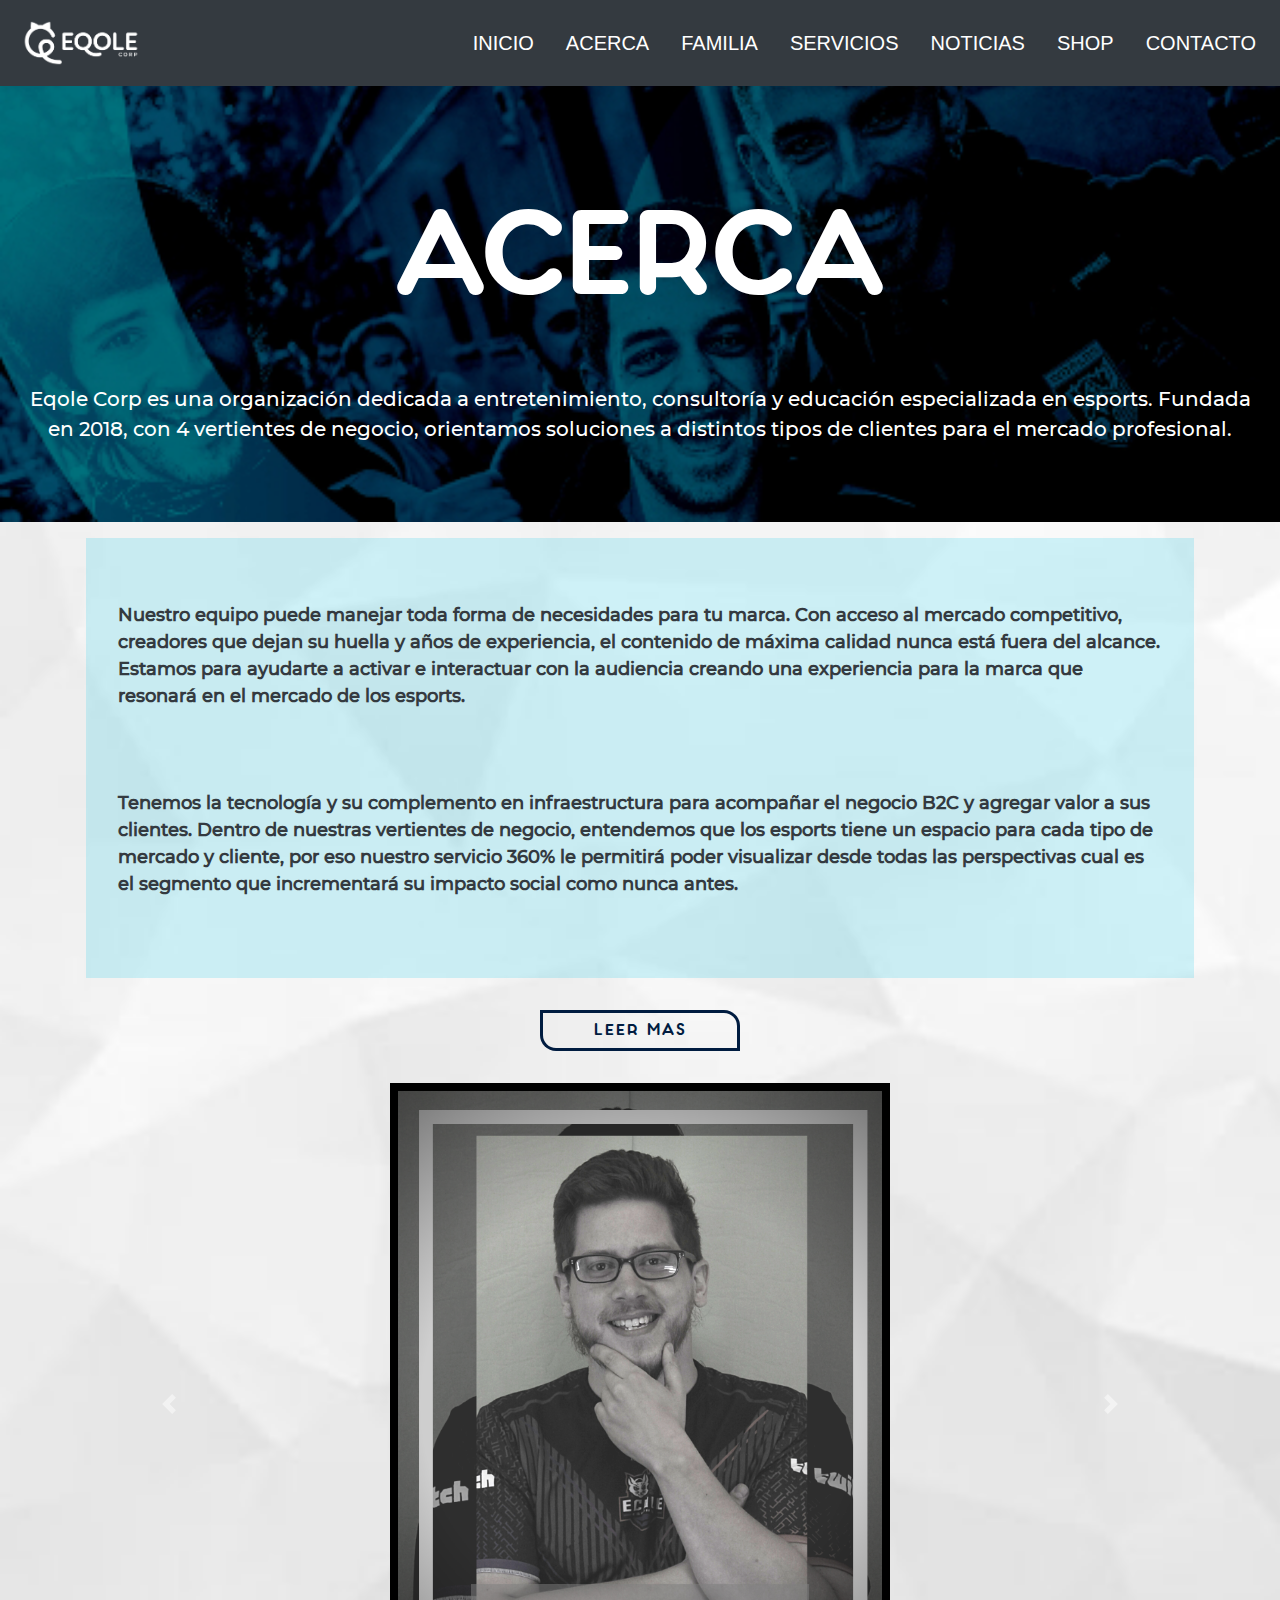
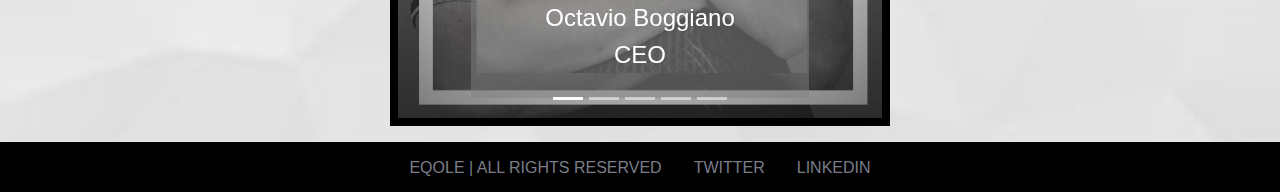
<file: pages/acerca.html>
<!DOCTYPE html>
<html lang="en">
<head>
    <meta charset="UTF-8">
    <meta http-equiv="X-UA-Compatible" content="IE=edge">
    <meta name="viewport" content="width=device-width, initial-scale=1.0">
    <meta name="description" content="CONSTRUYENDO EL MARCADO DEL FUTURO. Infraestructura para acompañar el negocio B2C - Servicio 360%. Ceo Octavio Boggiano Familia - Eqole Corp - Eqole Team - Eqole Wear - Evermeet">
    <meta name="keywords" content="Eqole, esports, consultoria, negocio, consumidor, deportes electronicos, eqole corp, eqole wear, evermeet, eqole team, esports en uruguay, esports en argentina, esports españa, miembros, b2c, asesoramiento, ceo, coo, chro, cso, cfo">
    <link rel="stylesheet" href="https://cdn.jsdelivr.net/npm/bootstrap@4.6.0/dist/css/bootstrap.min.css">
    <title>Eqole Corp | Acerca</title>
    <link rel="stylesheet" type="text/css" href="../css/style.css">
    <link rel="shortcurt icon" type="text/x-icon" href="../img/logos/eqole-favicon.ico">
</head>
<body class="bodyGral1 container-fluid p-0 m-0 w-100"> 

    <!-- HEADER -->
    <header class="header">
        <!-- NAVEGACION -->
        <nav class="upNavBar navbar navbar-expand-lg navbar-dark bg-dark sticky-top w-100">
            <a class="navBarLogo navbar-brand" href="../index.html"><img src="../img/logos/logo-eqolecorp.png" alt="logo-eqole" width="130" height="60"/></a> <!-- solo colores #1ACCE8 AZUL 1#001C40 AZUL 2 #FFFFFF BLANCO-->
            <button class="navbar-toggler" type="button" data-toggle="collapse" data-target="#navbarNavDropdown" aria-controls="navbarNavDropdown" aria-expanded="false" aria-label="Toggle navigation">
                <span class="navbar-toggler-icon"></span>
            </button>    
            <div class="collapse navbar-collapse" id="navbarNavDropdown">

            <!-- MENU -->
            <ul class="navBarMenu navbar-nav mr-auto">
                <li class="navBarItem nav-item active">
                    <a class="navBarLink nav-link text-white" href="../index.html">INICIO</a>
                </li>
                <li class="navBarItem nav-item">
                    <a class="navBarLink nav-link text-white" href="../pages/acerca.html">ACERCA</a>
                </li>
                <li class="navBarItem nav-item">
                    <a class="navBarLink nav-link text-white" href="../pages/familia.html">FAMILIA</a>
                </li>
                <li class="navBarItem nav-item">
                    <a class="navBarLink nav-link text-white" href="../pages/servicios.html">SERVICIOS</a>
                </li>
                <li class="navBarItem nav-item">
                    <a class="navBarLink nav-link text-white" href="../pages/noticias.html">NOTICIAS</a>
                </li>
                <li class="navBarItem nav-item">
                    <a class="navBarLink nav-link text-white" href="../pages/shop.html">SHOP</a>
                </li>
                <li class="navBarItem nav-item">
                    <a class="navBarLink nav-link text-white" href="../pages/contacto.html">CONTACTO</a>
                </li>
            </ul>
        </nav>
    </header> 

    <!-- MAIN -->
    <main class="acerca pt-4 mt-5">
        
        <!-- TITULO -->
        <div class="gralTituloAcerca-min container-fluid" id="gralTituloAcerca-min-icon">
            <h1 class="font-weight-bold display-4 pb-4 pt-4 mb-4 text-center">ACERCA</h1>
            <p class="lead text-center display-6">Eqole Corp es una organización dedicada a entretenimiento, consultoría y educación especializada en esports. Fundada en 2018, con 4 vertientes de negocio, orientamos soluciones a distintos tipos de clientes para el mercado profesional.</p >
        </div>

        <!-- PARRAFO -->
        <section class="somos container">
            <div class="acerca__info">
                <div class="text__contenedor">
                    <p class="text-dark">Nuestro equipo puede manejar toda forma de necesidades para tu marca. Con acceso al mercado competitivo, creadores que dejan su huella y años de experiencia, el contenido de máxima calidad nunca está fuera del alcance. Estamos para ayudarte a activar e interactuar con la audiencia creando una experiencia para la marca que resonará en el mercado de los esports.</p>
                    <p class="text-dark">Tenemos la tecnología y su complemento en infraestructura para acompañar el negocio B2C y agregar valor a sus clientes. Dentro de nuestras vertientes de negocio, entendemos que los esports tiene un espacio para cada tipo de mercado y cliente, por eso nuestro servicio 360% le permitirá poder visualizar desde todas las perspectivas cual es el segmento que incrementará su impacto social como nunca antes.</p>
                </div>
                <div class="izqLinkBoton izqLinkBoton--colorOpuesto mx-auto"> 
                    <a  href="./servicios.html">LEER MAS</a>
                </div>

                <section class="team__contenedor">           
                    <!-- CARROUSEL -->
                    <div id="carouselExampleCaptions" class="carousel slide flex-wrap" data-ride="carousel">
                        <ol class="carousel-indicators">
                            <li data-target="#carouselExampleCaptions" data-slide-to="0" class="active"></li>
                            <li data-target="#carouselExampleCaptions" data-slide-to="1"></li>
                            <li data-target="#carouselExampleCaptions" data-slide-to="2"></li>
                            <li data-target="#carouselExampleCaptions" data-slide-to="3"></li>
                            <li data-target="#carouselExampleCaptions" data-slide-to="4"></li>
                        </ol>
                        <div class="carousel-inner container">
                            <div class="carousel-item active">
                                <img src="../img/miembros/Eqole-1 (1).png" class="d-block w-100 mx-auto" alt="Octavio Boggiano, CEO">
                                <div class="carousel-caption d-md-block">
                                    <h3>Octavio Boggiano</h3>
                                    <h4>CEO</h4>
                                </div>
                            </div>
                            <div class="carousel-item">
                                <img src="../img/miembros/Eqole-3.png" class="d-block w-100 mx-auto" alt="Liber Sire, COO">
                                <div class="carousel-caption d-md-block">
                                    <h3>Liber Cire</h3>
                                    <h4>COO</h4>
                                </div>
                            </div>
                            <div class="carousel-item ">
                                <img src="../img/miembros/Eqole-4 (1).png" class="d-block w-100 mx-auto" alt="Gonzalo Crespo, CHRO">
                                <div class="carousel-caption d-md-block">
                                    <h3>Gonzalo Crespo</h3>
                                    <h4>CHRO</h4>
                                </div>
                            </div>
                            <div class="carousel-item">
                                <img src="../img/miembros/Eqole-5 (1).png" class="d-block w-100 mx-auto" alt="Julián Castro, CSO">
                                <div class="carousel-caption d-md-block">
                                    <h3>Julian Castro</h3>
                                    <h4>CSO</h4>
                                </div>
                            </div>
                            <div class="carousel-item">
                                <img src="../img/miembros/Eqole-6 (2).png" class="d-block w-100 mx-auto" alt="Nicolas Podesta, CFO">
                                <div class="carousel-caption d-md-block">
                                    <h3>Nicolas Podesta</h3>
                                    <h4>CFO</h4>
                                </div>
                            </div>
                        </div>
                        <a class="carousel-control-prev" href="#carouselExampleCaptions" role="button" data-slide="prev">
                            <span class="carousel-control-prev-icon" aria-hidden="true"></span>
                            <span class="sr-only">Previous</span>
                        </a>
                        <a class="carousel-control-next" href="#carouselExampleCaptions" role="button" data-slide="next">
                            <span class="carousel-control-next-icon" aria-hidden="true"></span>
                            <span class="sr-only">Next</span>
                        </a>
                    </div>
                </section>
            </div>
            
                
            
        </section>
    </main> 

    <!-- FOOTER -->
    <footer class="footer container-fluid-md">
        <h2 class="footerLink">EQOLE | ALL RIGHTS RESERVED</h2>
        <h2 class="footerLink"><a href="https://twitter.com/eqolecorp" target="_blank">TWITTER</a></h2>
        <h2 class="footerLink"><a href="https://www.linkedin.com/company/ecole-esports/" target="_blank">LINKEDIN</a></h2>  
    </footer>

    <script src="https://code.jquery.com/jquery-3.5.1.slim.min.js"></script>
    <script src="https://cdn.jsdelivr.net/npm/bootstrap@4.6.0/dist/js/bootstrap.bundle.min.js"></script>
</body>
</html>
</file>
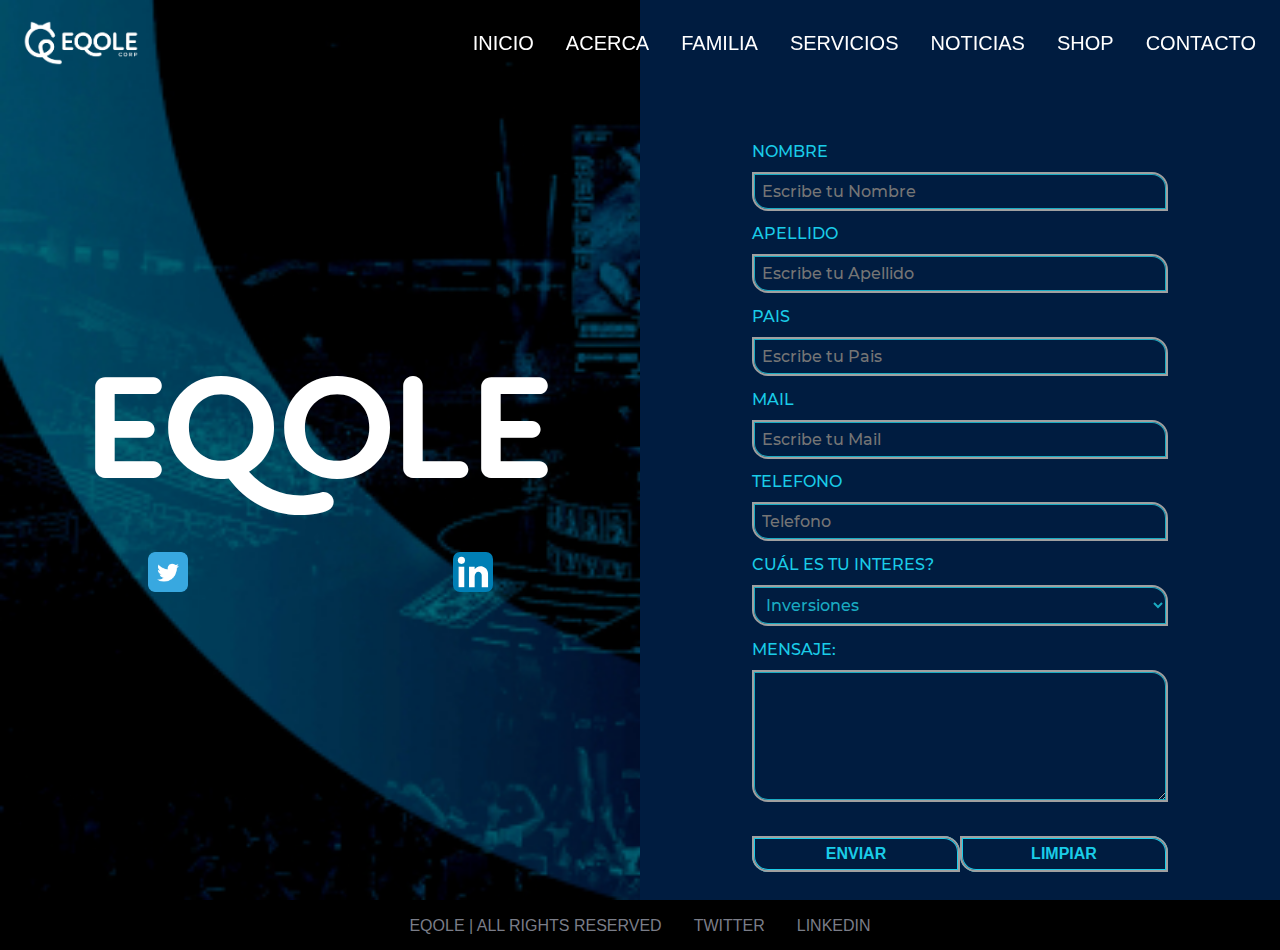
<file: pages/contacto.html>
<!DOCTYPE html>
<html lang="en">
<head>
    <meta charset="UTF-8">
    <meta http-equiv="X-UA-Compatible" content="IE=edge">
    <meta name="viewport" content="width=device-width, initial-scale=1.0">
    <link rel="stylesheet" href="https://cdn.jsdelivr.net/npm/bootstrap@4.6.0/dist/css/bootstrap.min.css">
    <title>Eqole Corp | Contacto</title>
    <link rel="stylesheet" type="text/css" href="../css/style.css">
    <link rel="shortcurt icon" type="text/x-icon" href="../img/logos/eqole-favicon.ico">
</head>
<body class="bodyGral1 container-fluid p-0 m-0 w-100"> 

    <!-- HEADER -->
    <header class="header">
        <!-- NAVEGACION -->
        <nav class="upNavBar navbar navbar-expand-lg navbar-dark bg-none sticky-top w-100">
            <a class="navBarLogo navbar-brand" href="../index.html"><img src="../img/logos/logo-eqolecorp.png" alt="logo-eqole" width="130" height="60"/></a> <!-- solo colores #1ACCE8 AZUL 1#001C40 AZUL 2 #FFFFFF BLANCO-->
            <button class="navbar-toggler" type="button" data-toggle="collapse" data-target="#navbarNavDropdown" aria-controls="navbarNavDropdown" aria-expanded="false" aria-label="Toggle navigation">
                <span class="navbar-toggler-icon"></span>
            </button>    
            <div class="collapse navbar-collapse" id="navbarNavDropdown">

            <!-- MENU -->
            <ul class="navBarMenu navbar-nav mr-auto">
                <li class="navBarItem nav-item active">
                    <a class="navBarLink nav-link text-white" href="../index.html">INICIO</a>
                </li>
                <li class="navBarItem nav-item">
                    <a class="navBarLink nav-link text-white" href="../pages/acerca.html">ACERCA</a>
                </li>
                <li class="navBarItem nav-item">
                    <a class="navBarLink nav-link text-white" href="../pages/familia.html">FAMILIA</a>
                </li>
                <li class="navBarItem nav-item">
                    <a class="navBarLink nav-link text-white" href="../pages/servicios.html">SERVICIOS</a>
                </li>
                <li class="navBarItem nav-item">
                    <a class="navBarLink nav-link text-white" href="../pages/noticias.html">NOTICIAS</a>
                </li>
                <li class="navBarItem nav-item">
                    <a class="navBarLink nav-link text-white" href="../pages/shop.html">SHOP</a>
                </li>
                <li class="navBarItem nav-item">
                    <a class="navBarLink nav-link text-white" href="../pages/contacto.html">CONTACTO</a>
                </li>
            </ul>
            </div>

        </nav>
    </header> 

    <main class="mainContacto">
        <div class="ladoIzq">
            <div class="contactoTitulo">
                <h1 class="h1form">EQOLE</h1>
            </div>
            <div class="container-fluid">
                <nav>
                    <ul class="w-100 d-flex flex-row justify-content-around">
                        <li class="form__redes"><a class="link__redes" href="https://twitter.com/eqolecorp" target="_blank"><img src="../img/iconos/twitterinicon-min.png" alt="twitter" width="40" height="40"></a></li>
            
                        <li class="form__redes"><a class="link__redes" href="https://www.linkedin.com/company/ecole-esports/" target="_blank"><img src="../img/iconos/linkedinicon.svg" alt="linkedin" width="40" height="40"></a></li>
                    </ul>
                </nav>
            </div>
        </div>
        <div class="ladoDer">
            <section class="">
                <form class="form" action="mailto:anabeltfarias@gmail.com" method="post" enctype="text/plain">
                    <div class="formGroup">
                        <label for="nombre">Nombre</label>
                        <input type="text" name="nombre" placeholder="Escribe tu Nombre" required>
                    </div>
                    <div class="formGroup">
                        <label for="nombre">Apellido</label>
                        <input type="text" name="apellido" placeholder="Escribe tu Apellido" required>
                    </div>
                    <div class="formGroup">
                        <label for="pais">Pais</label>
                        <input type="email" name="pais" placeholder="Escribe tu Pais" required>

                    </div>
                    <div class="formGroup">
                        <label for="mail">Mail</label>
                        <input type="email" name="email" placeholder="Escribe tu Mail" required>
                    </div>
                    <div class="formGroup">
                        <label for="telefono">Telefono</label>
                        <input type="text" name="telefono" placeholder="Telefono" required>
                    </div>
                    <div class="formGroup">
                    <label class="label" for="interes">CUÁL ES TU INTERES?</label>
                        <select name="interes" id="interes" required>
                            <option value="inversiones">Inversiones</option>
                            <option value="sponsors">Sponsors</option>
                            <option value="esports-classroom">Esports Classroom</option>
                            <option value="castellanalaw">Equipo Esports x Castellana Law Firm</option>
                        </select>
                    </div>
                    <div class="formGroup">
                        <label for="extra">Mensaje:</label>
                        <textarea id="extra" name="extra" rows="7" cols="60"></textarea>
                    </div>
                    <div class="formButton">
                        <div class="button__enviar">
                            <button type="submit" value="Enviar Consulta">Enviar</button>
                        </div>
                        <div class="button__limpiar">
                            <button type="reset" value="Limpiar Formulario">Limpiar</button>
                        </div>
                    </div>
                </form>
            </section>
        </div>
    </main>
    <!-- FOOTER -->
    <footer class="footer container-fluid-md">
        <h2 class="footerLink">EQOLE | ALL RIGHTS RESERVED</h2>
        <h2 class="footerLink"><a href="https://twitter.com/eqolecorp" target="_blank">TWITTER</a></h2>
        <h2 class="footerLink"><a href="https://www.linkedin.com/company/ecole-esports/" target="_blank">LINKEDIN</a></h2>  
    </footer>

    <script src="https://code.jquery.com/jquery-3.5.1.slim.min.js"></script>
    <script src="https://cdn.jsdelivr.net/npm/bootstrap@4.6.0/dist/js/bootstrap.bundle.min.js"></script>
</html>
</file>
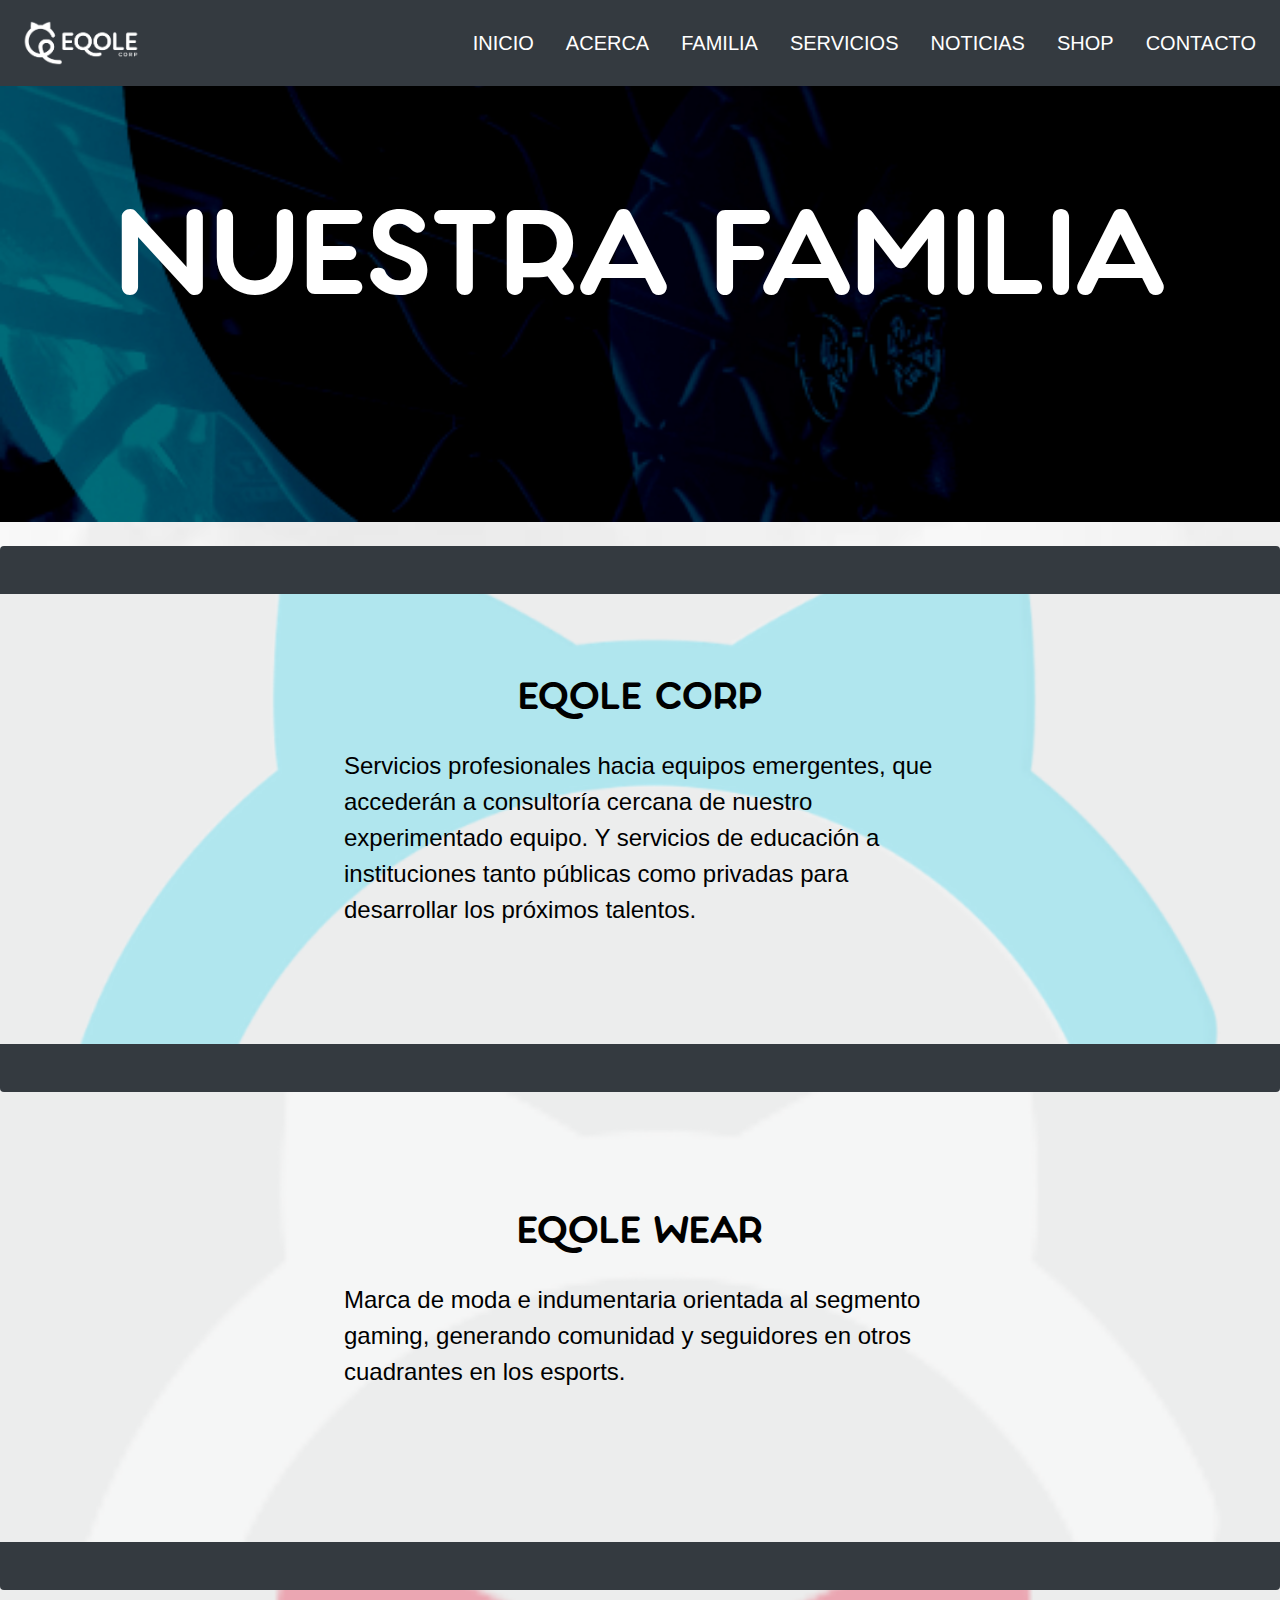
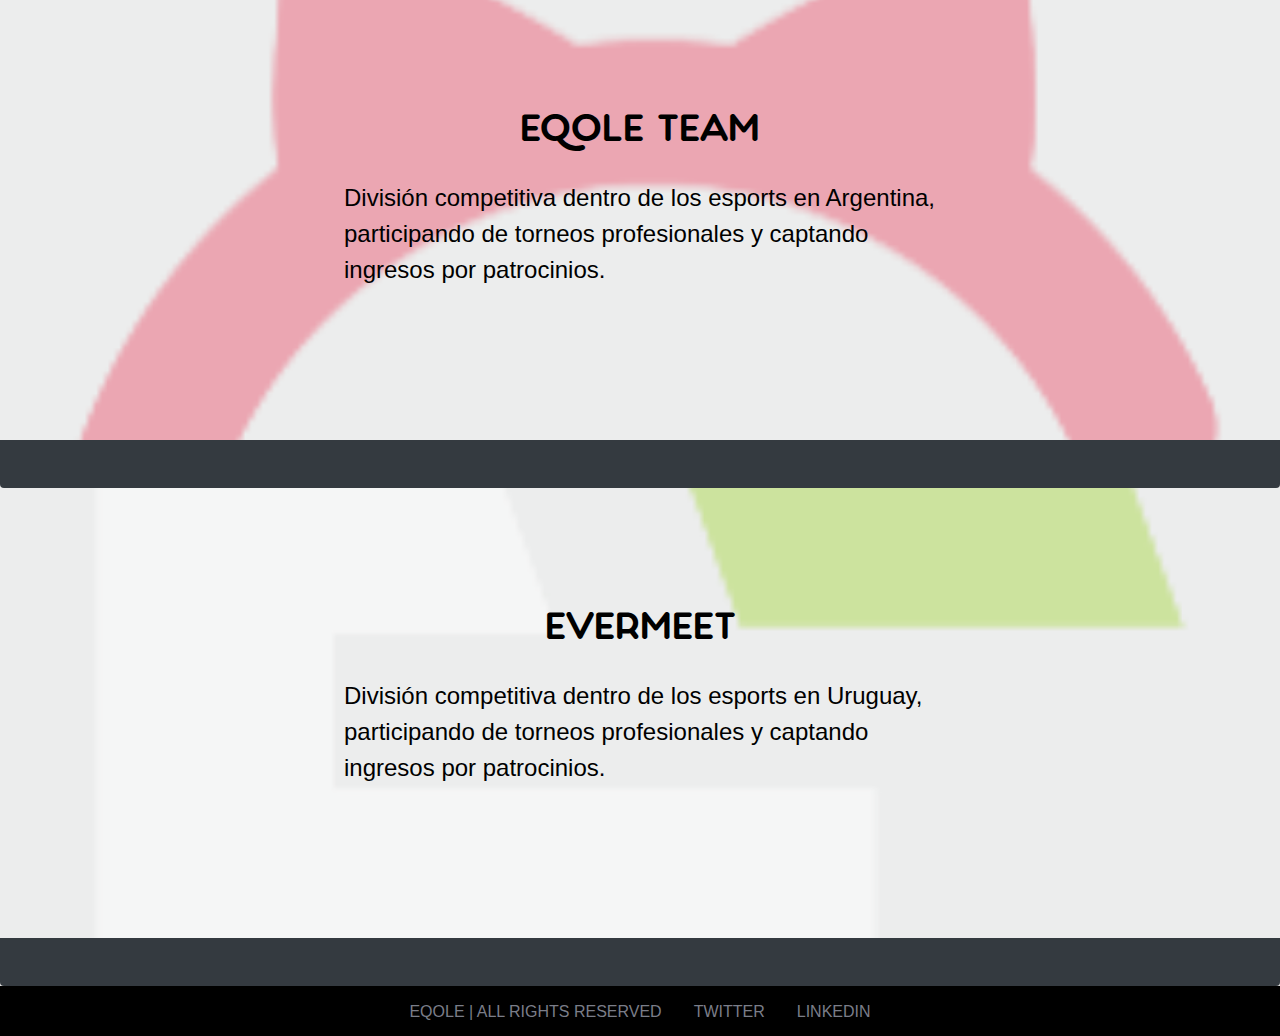
<file: pages/familia.html>
<!DOCTYPE html>
<html lang="en">
<head>
    <meta charset="UTF-8">
    <meta http-equiv="X-UA-Compatible" content="IE=edge">
    <meta name="viewport" content="width=device-width, initial-scale=1.0">
    <meta name="description" content="CONSTRUYENDO EL MARCADO DEL FUTURO. Infraestructura para acompañar el negocio B2C - Servicio 360%. Familia - Eqole Corp - Eqole Team - Eqole Wear - Evermeet">
    <meta name="keywords" content="Eqole, esports, consultoria, negocio, consumidor, deportes electronicos, eqole corp, eqole wear, evermeet, eqole team, esports en uruguay, esports en argentina, esports españa, familia eqole">
    <link rel="stylesheet" href="https://cdn.jsdelivr.net/npm/bootstrap@4.6.0/dist/css/bootstrap.min.css">
    <title>Eqole Corp | Familia Eqole </title>
    <link rel="stylesheet" type="text/css" href="../css/style.css">
    <link rel="shortcurt icon" type="text/x-icon" href="../img/logos/eqole-favicon.ico">
</head>
<body class="bodyGral1 container-fluid p-0 m-0 w-100"> 

    <!-- HEADER -->
    <header class="header">
        <!-- NAVEGACION -->
        <nav class="upNavBar navbar navbar-expand-lg navbar-dark bg-dark sticky-top w-100">
            <a class="navBarLogo navbar-brand" href="../index.html"><img src="../img/logos/logo-eqolecorp.png" alt="logo-eqole" width="130" height="60"/></a> <!-- solo colores #1ACCE8 AZUL 1#001C40 AZUL 2 #FFFFFF BLANCO-->
            <button class="navbar-toggler" type="button" data-toggle="collapse" data-target="#navbarNavDropdown" aria-controls="navbarNavDropdown" aria-expanded="false" aria-label="Toggle navigation">
                <span class="navbar-toggler-icon"></span>
            </button>    
            <div class="collapse navbar-collapse" id="navbarNavDropdown">

            <!-- MENU -->
            <ul class="navBarMenu navbar-nav mr-auto">
                <li class="navBarItem nav-item active">
                    <a class="navBarLink nav-link text-white" href="../index.html">INICIO</a>
                </li>
                <li class="navBarItem nav-item">
                    <a class="navBarLink nav-link text-white" href="../pages/acerca.html">ACERCA</a>
                </li>
                <li class="navBarItem nav-item">
                    <a class="navBarLink nav-link text-white" href="../pages/familia.html">FAMILIA</a>
                </li>
                <li class="navBarItem nav-item">
                    <a class="navBarLink nav-link text-white" href="../pages/servicios.html">SERVICIOS</a>
                </li>
                <li class="navBarItem nav-item">
                    <a class="navBarLink nav-link text-white" href="../pages/noticias.html">NOTICIAS</a>
                </li>
                <li class="navBarItem nav-item">
                    <a class="navBarLink nav-link text-white" href="../pages/shop.html">SHOP</a>
                </li>
                <li class="navBarItem nav-item">
                    <a class="navBarLink nav-link text-white" href="../pages/contacto.html">CONTACTO</a>
                </li>
            </ul>
        </nav>
    </header> 

    <main class="familiaMain pt-4 mt-5 w-100">
        <section class="gralTituloFamilia-min container-fluid" id="gralTituloFamilia-min-icon">
            <h1 class="font-weight-bold display-4 pb-4 pt-4 mb-4 text-center">NUESTRA FAMILIA</h1>
        </section>
        
        <section class="d-flex flex-column justify-content-center align-center pt-4">
            <div class="bg-dark d-flex rounded">
                <div class="servicioPart d-flex flex-column justify-content-center align-items-center mt-5 mb-5 w-100">
                    <div class="servicioFlex d-flex flex-column justify-content-center flex-row align-items-center w-80">
                        <h3 class="text-center">EQOLE CORP</h3>
                        <p class="text-start">Servicios profesionales hacia equipos emergentes, que accederán a consultoría cercana de nuestro experimentado equipo. Y servicios de educación a instituciones tanto públicas como privadas para desarrollar los próximos talentos.</P>
                    </div>
                </div>                        
            </div>
            <div class="bg-dark d-flex rounded">       
                <div class="servicioPart2 d-flex flex-column justify-content-center align-items-center mb-5 w-100">
                    <div class="servicioFlex d-flex flex-column justify-content-center flex-row align-items-center w-80">
                        <h3 class="text-center" >EQOLE WEAR</h3>                    
                        <p class=" text-start">Marca de moda e indumentaria orientada al segmento gaming, generando comunidad y seguidores en otros cuadrantes en los esports.</P> 
                    </div>                       
                </div>
            </div>
            <div class="bg-dark d-flex rounded">
                <div class="servicioPart3 d-flex flex-column justify-content-center align-items-center mb-5 w-100">
                    <div class="servicioFlex d-flex flex-column justify-content-center flex-row align-items-center w-80">
                        <h3 class="text-center">EQOLE TEAM</h3>
                        <P class="text-start">División competitiva dentro de los esports en Argentina, participando de torneos profesionales y captando ingresos por patrocinios.</P>
                    </div> 
                </div>
            </div>
            <div class="bg-dark d-flex rounded">
                <div class="servicioPart4 d-flex flex-column justify-content-center align-items-center mb-5 w-100">
                    <div class="servicioFlex d-flex flex-column justify-content-center flex-row align-items-center w-80">
                        <h3 class="text-center">EVERMEET</h3>
                        <P class="text-start">División competitiva dentro de los esports en Uruguay, participando de torneos profesionales y captando ingresos por patrocinios.</P>
                    </div>                        
                </div>
            </div>
        </section>
    </main>
    <!-- FOOTER -->
    <footer class="footer container-fluid-md">
        <h2 class="footerLink">EQOLE | ALL RIGHTS RESERVED</h2>
        <h2 class="footerLink"><a href="https://twitter.com/eqolecorp" target="_blank">TWITTER</a></h2>
        <h2 class="footerLink"><a href="https://www.linkedin.com/company/ecole-esports/" target="_blank">LINKEDIN</a></h2>  
    </footer>

    <script src="https://code.jquery.com/jquery-3.5.1.slim.min.js"></script>
    <script src="https://cdn.jsdelivr.net/npm/bootstrap@4.6.0/dist/js/bootstrap.bundle.min.js"></script>

</body>
</html>
</file>
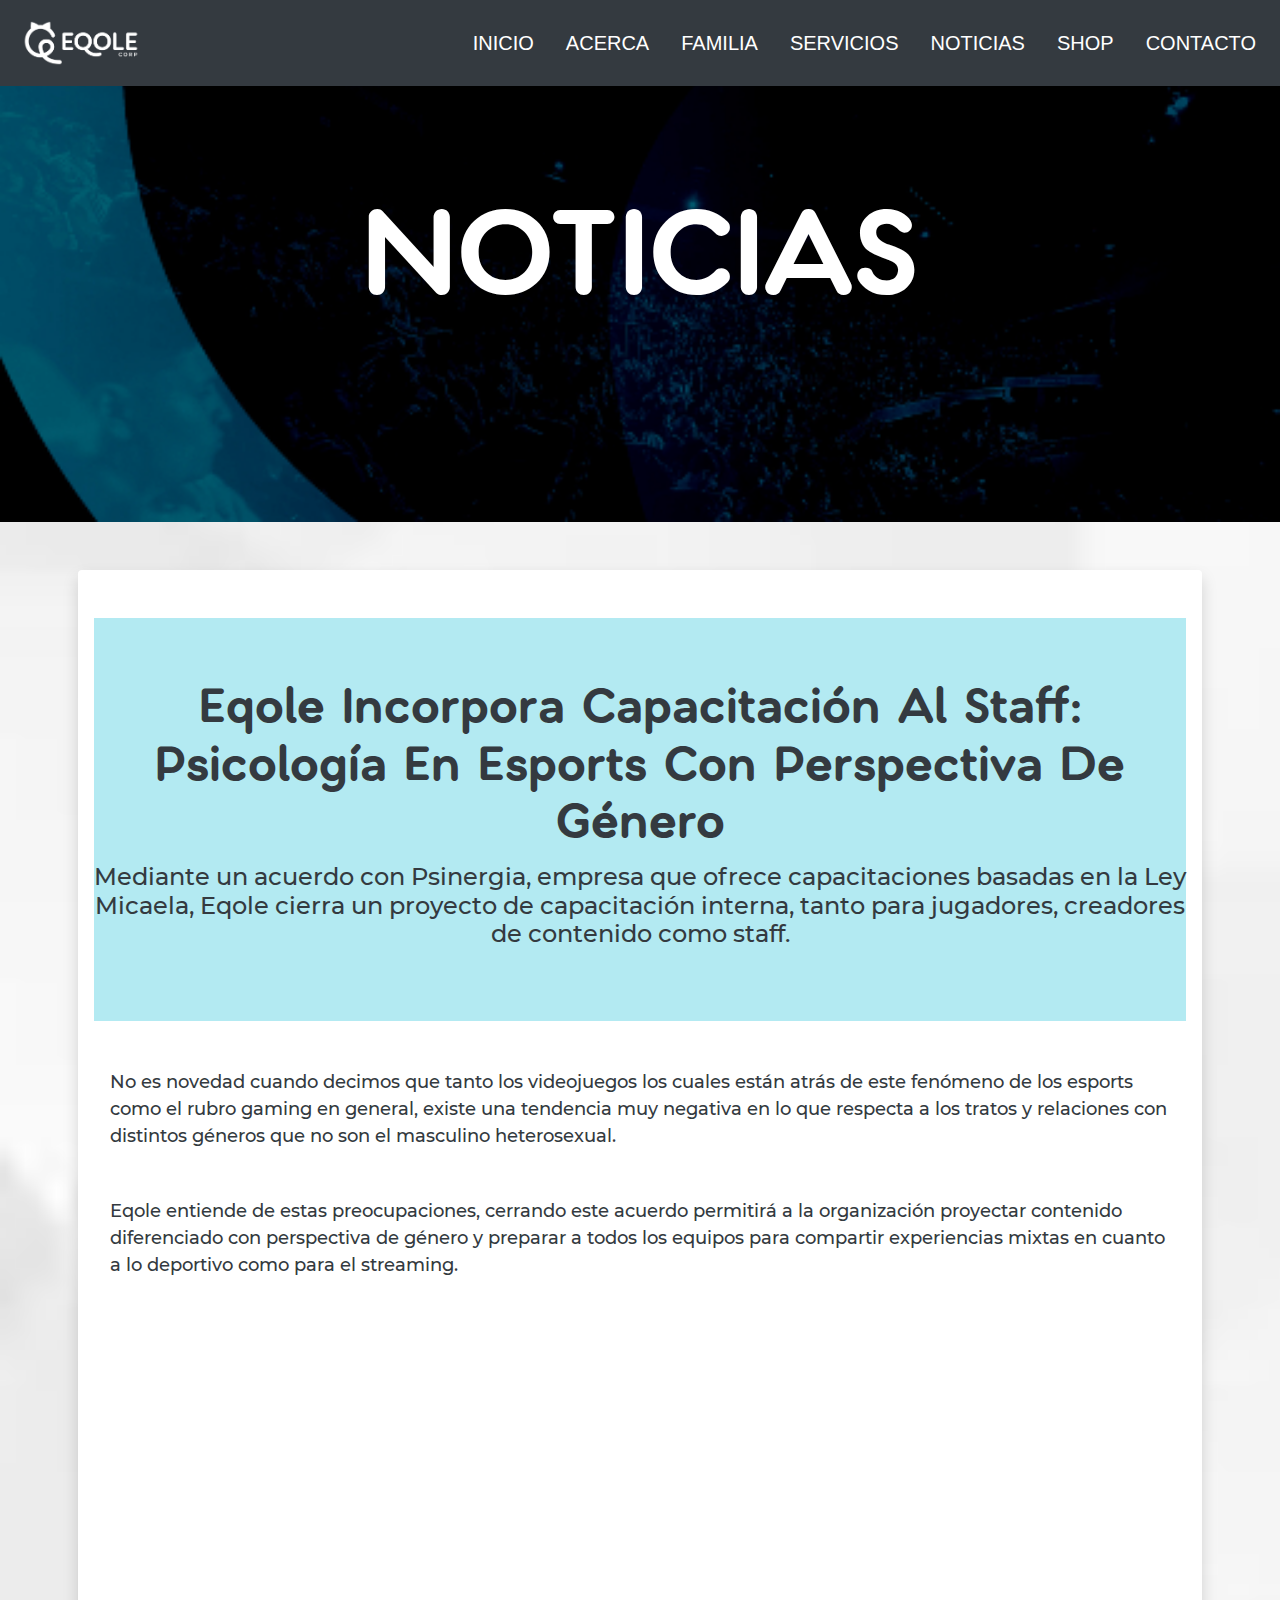
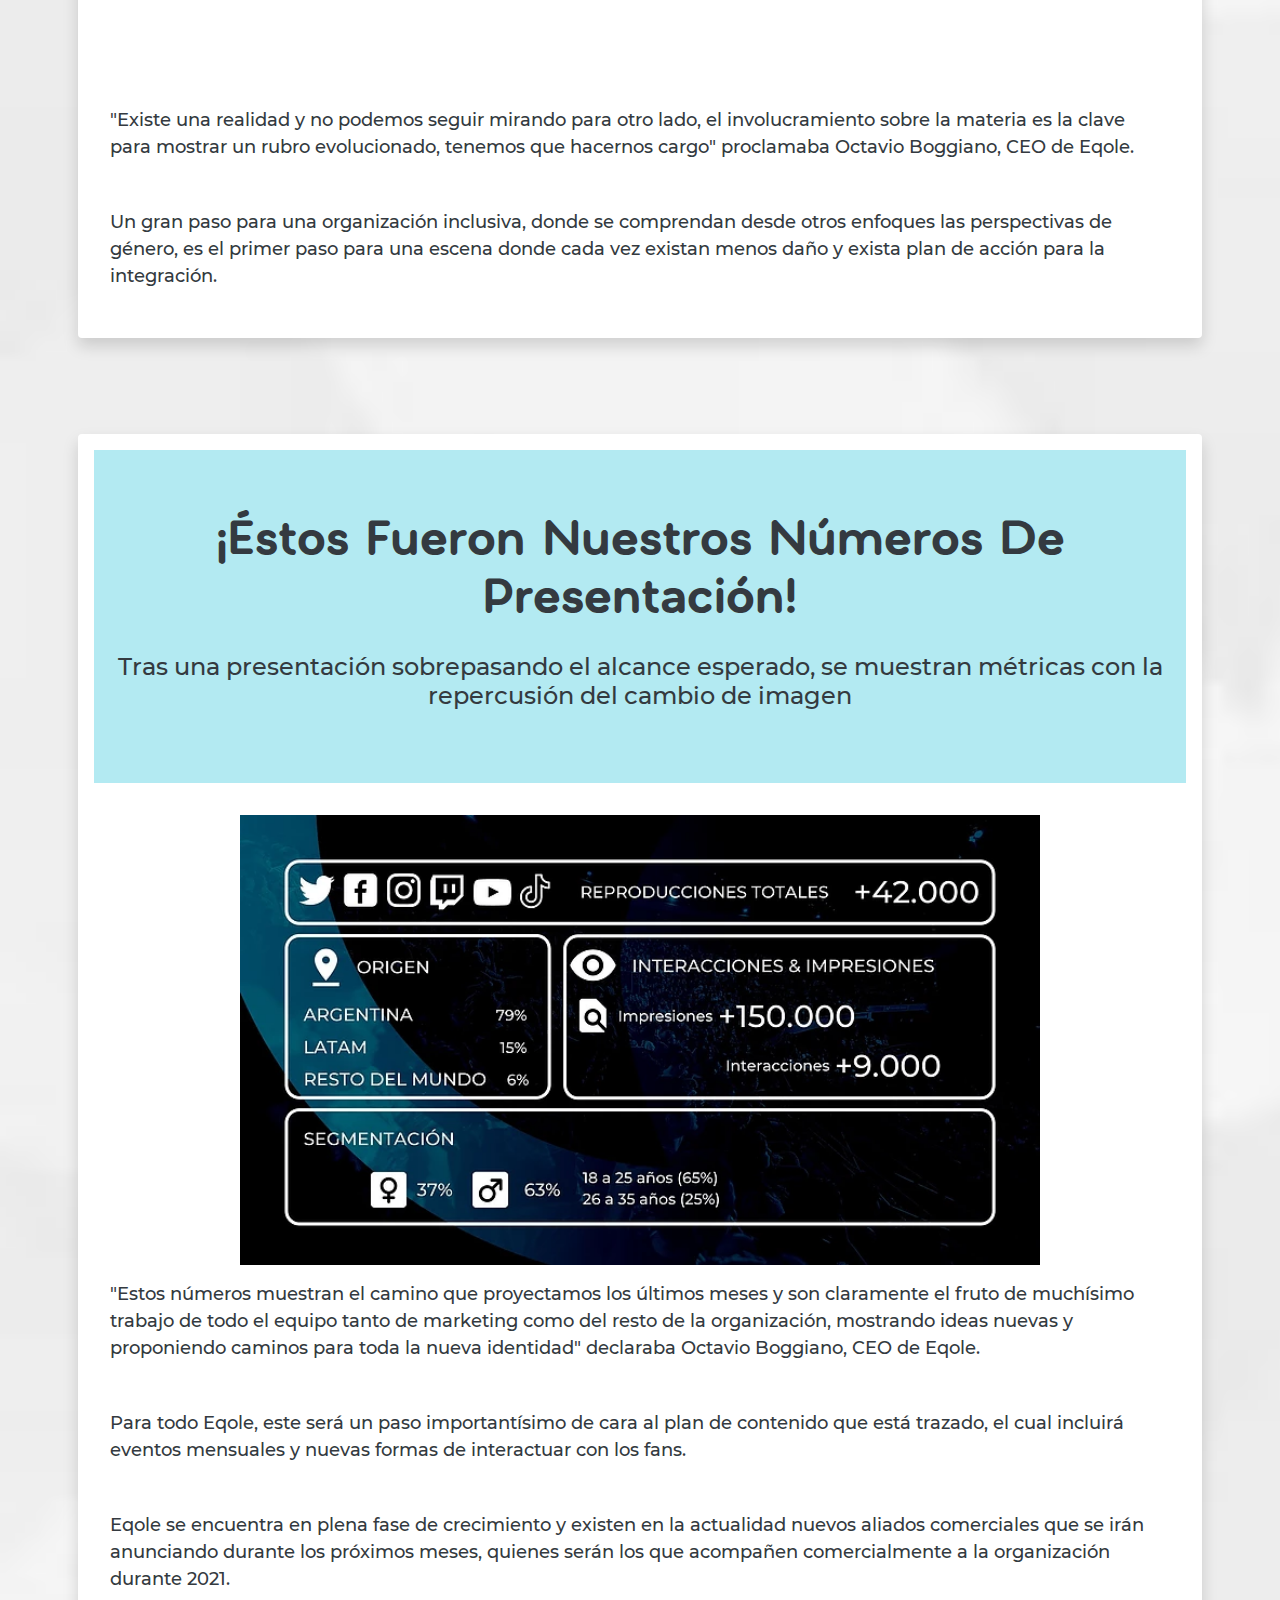
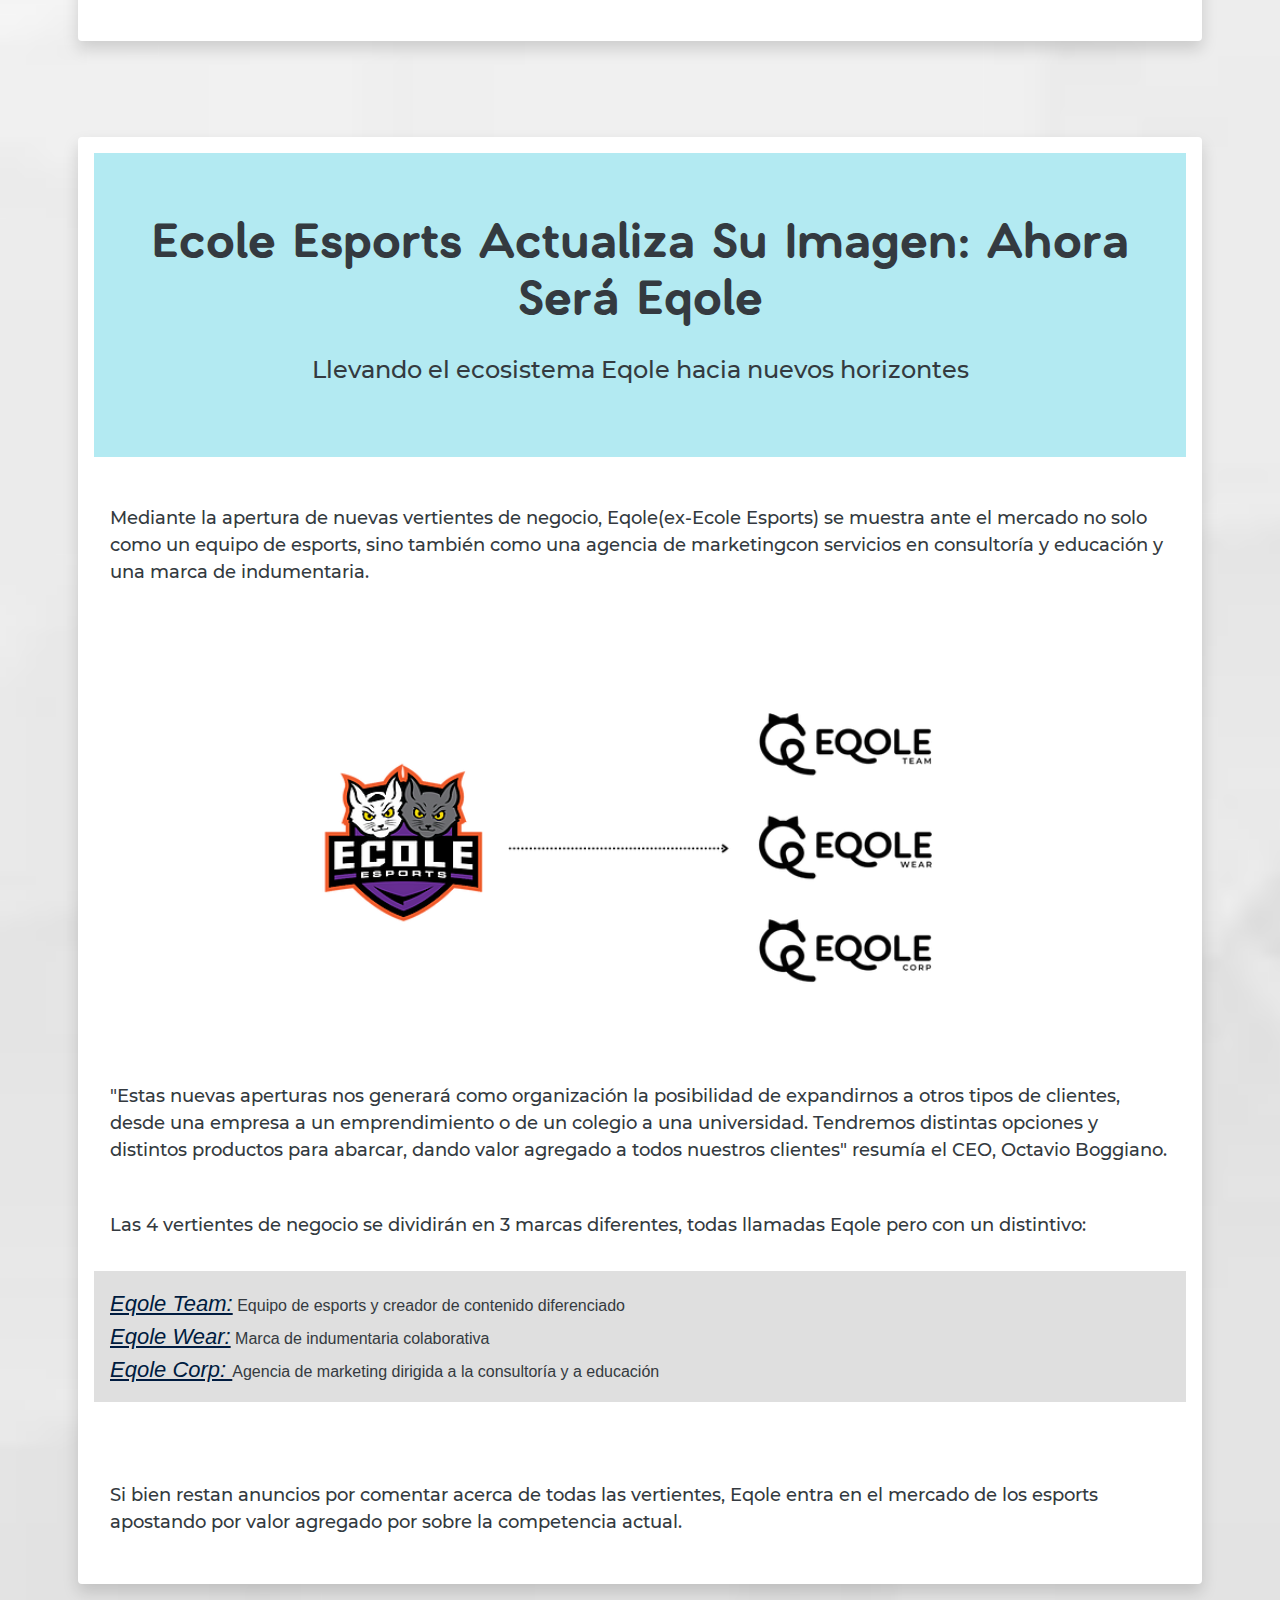
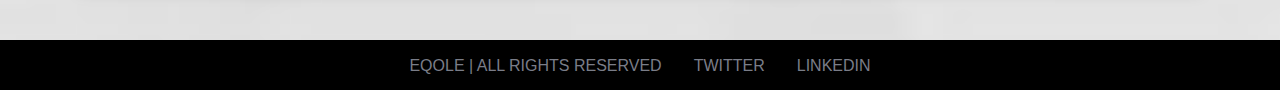
<file: pages/noticias.html>
<!DOCTYPE html>
<html lang="en">
<head>
    <meta charset="UTF-8">
    <meta http-equiv="X-UA-Compatible" content="IE=edge">
    <meta name="viewport" content="width=device-width, initial-scale=1.0">
    <meta name="description" content="CONSTRUYENDO EL MARCADO DEL FUTURO. Eqole incorpora capacitación al staff: Psicología en esports con perspectiva de género - Servicio 360%. Ceo Octavio Boggiano Familia - Eqole Corp - Eqole Team - Eqole Wear - Evermeet">
    <meta name="keywords" content="Eqole, esports, consultoria, negocio, consumidor, deportes electronicos, eqole corp, eqole wear, evermeet, eqole team, esports en uruguay, esports en argentina, esports españa, noticias, Psinergia, ley micaela, psicoligia, deportes">
    <link rel="stylesheet" href="https://cdn.jsdelivr.net/npm/bootstrap@4.6.0/dist/css/bootstrap.min.css">
    <title>Eqole Corp | Noticias</title>
    <link rel="stylesheet" type="text/css" href="../css/style.css">
    <link rel="shortcurt icon" type="text/x-icon" href="../img/logos/eqole-favicon.ico">
</head>

<body class="bodyGral1"> 
<!-- HEADER -->
<header class="header">
    <!-- NAVEGACION -->
    <nav class="upNavBar navbar navbar-expand-lg navbar-dark bg-dark sticky-top w-100">
        <a class="navBarLogo navbar-brand" href="../index.html"><img src="../img/logos/logo-eqolecorp.png" alt="logo-eqole" width="130" height="60"/></a> <!-- solo colores #1ACCE8 AZUL 1#001C40 AZUL 2 #FFFFFF BLANCO-->
        <button class="navbar-toggler" type="button" data-toggle="collapse" data-target="#navbarNavDropdown" aria-controls="navbarNavDropdown" aria-expanded="false" aria-label="Toggle navigation">
            <span class="navbar-toggler-icon"></span>
        </button>    
        <div class="collapse navbar-collapse" id="navbarNavDropdown">

        <!-- MENU -->
        <ul class="navBarMenu navbar-nav mr-auto">
            <li class="navBarItem nav-item active">
                <a class="navBarLink nav-link text-white" href="../index.html">INICIO</a>
            </li>
            <li class="navBarItem nav-item">
                <a class="navBarLink nav-link text-white" href="../pages/acerca.html">ACERCA</a>
            </li>
            <li class="navBarItem nav-item">
                <a class="navBarLink nav-link text-white" href="../pages/familia.html">FAMILIA</a>
            </li>
            <li class="navBarItem nav-item">
                <a class="navBarLink nav-link text-white" href="../pages/servicios.html">SERVICIOS</a>
            </li>
            <li class="navBarItem nav-item">
                <a class="navBarLink nav-link text-white" href="../pages/noticias.html">NOTICIAS</a>
            </li>
            <li class="navBarItem nav-item">
                <a class="navBarLink nav-link text-white" href="../pages/shop.html">SHOP</a>
            </li>
            <li class="navBarItem nav-item">
                <a class="navBarLink nav-link text-white" href="../pages/contacto.html">CONTACTO</a>
            </li>
        </ul>
        </div>

    </nav>
</header> 

    <!--  TITULO  -->
    <main class="mainNoticias pt-4 mt-5">
        <section class="gralTituloNoticias container-fluid" id="gralTituloNoticias-min-icon">
            <h1 class="font-weight-bold display-4 pb-4 pt-4 mb-4 text-center">NOTICIAS</h1>
        </section>

        <!--  NOTICIAS  -->
        <section class="noticia container pt-5">
            <div class="cNoticias shadow p-3 mb-5 bg-white rounded pt-5">
                <article class="cArticulos">
                    <div class="jumbotron jumbotron-fluid">
                        <h2 class="text-dark text-center">Eqole incorpora capacitación al staff: Psicología en esports con perspectiva de género</h2>
                        <h3 class="text-dark text-center">Mediante un acuerdo con Psinergia, empresa que ofrece capacitaciones basadas en la Ley Micaela, Eqole cierra un proyecto de capacitación interna, tanto para jugadores, creadores de contenido como staff.</h3>
                    </div>
                    <p class="text-dark lead">No es novedad cuando decimos que tanto los videojuegos los cuales están atrás de este fenómeno de los esports como el rubro gaming en general, existe una tendencia muy negativa en lo que respecta a los tratos y relaciones con distintos géneros que no son el masculino heterosexual.</p>
                    <p class="text-dark">Eqole entiende de estas preocupaciones, cerrando este acuerdo permitirá a la organización proyectar contenido diferenciado con perspectiva de género y preparar a todos los equipos para compartir experiencias mixtas en cuanto a lo deportivo como para el streaming. </p>
                    <div class="notiVideo">
                        <iframe width="480" height="380" src="https://www.youtube.com/embed/sOxWjMD5Z38" title="YouTube video player" frameborder="0" allow="accelerometer; autoplay; clipboard-write; encrypted-media; gyroscope; picture-in-picture" allowfullscreen></iframe>
                    </div>
                    <p class="text-dark">"Existe una realidad y no podemos seguir mirando para otro lado, el involucramiento sobre la materia es la clave para mostrar un rubro evolucionado, tenemos que hacernos cargo" proclamaba Octavio Boggiano, CEO de Eqole.</p>
                    <p class="text-dark">Un gran paso para una organización inclusiva, donde se comprendan desde otros enfoques las perspectivas de género, es el primer paso para una escena donde cada vez existan menos daño y exista plan de acción para la integración.</p>
                </article>
            </div>
            <div class="cNoticias pt-5">
                <article class="cArticulos shadow p-3 mb-5 bg-white rounded">
                    <div class="jumbotron jumbotron-fluid">
                        <h2 class="text-dark display-4 text-center">¡Éstos fueron nuestros números de presentación!</h2>
                        <h3 class="text-dark lead pt-3 text-center">Tras una presentación sobrepasando el alcance esperado, se muestran métricas con la repercusión del cambio de imagen</h3>
                    </div>
                    <div>
                        <img src="../img/noticias/Eqole-noticia-2.webp" alt="">
                    </div>
                    <p class="text-dark">"Estos números muestran el camino que proyectamos los últimos meses y son claramente el fruto de muchísimo trabajo de todo el equipo tanto de marketing como del resto de la organización, mostrando ideas nuevas y proponiendo caminos para toda la nueva identidad" declaraba Octavio Boggiano, CEO de Eqole.</p>
                    <p class="text-dark">Para todo Eqole, este será un paso importantísimo de cara al plan de contenido que está trazado, el cual incluirá eventos mensuales y nuevas formas de interactuar con los fans.</p>
                    <p class="text-dark">Eqole se encuentra en plena fase de crecimiento y existen en la actualidad nuevos aliados comerciales  que se irán anunciando durante los próximos meses, quienes serán los que acompañen comercialmente a la organización durante 2021.</p>
                </article>
            </div>
            <div class="cNoticias cNoticias--bgcolor1 pt-5">
                <article class="cArticulos shadow p-3 mb-5 bg-white rounded">
                    <div class="jumbotron jumbotron-fluid">
                        <h2 class="text-dark display-4 text-center">Ecole Esports actualiza su imagen: Ahora será Eqole</h2>
                        <h3 class="text-dark lead pt-3 text-center">Llevando el ecosistema Eqole hacia nuevos horizontes</h3>
                    </div>
                    <p class="text-dark">Mediante la apertura de nuevas vertientes de negocio, Eqole(ex-Ecole Esports) se muestra ante el mercado no solo como un equipo de esports, sino también como una agencia de marketingcon servicios en  consultoría y educación y una marca de indumentaria.</p>
                    <div>
                        <img src="../img/noticias/Eqole-noticia-3.webp" alt="">
                    </div>
                    <p class="text-dark">"Estas nuevas aperturas nos generará como organización la posibilidad de expandirnos a otros tipos de clientes, desde una empresa a un emprendimiento o de un colegio a una universidad. Tendremos distintas opciones y distintos productos para abarcar, dando valor agregado a todos nuestros clientes" resumía el CEO, Octavio Boggiano. </p>
                    <p class="text-dark">Las 4 vertientes de negocio se dividirán en 3 marcas diferentes, todas llamadas Eqole pero con un distintivo:
                        <ul class="text-dark">
                            <li><span>Eqole Team:</span> Equipo de esports y creador de contenido diferenciado</li>
                            <li><span>Eqole Wear:</span> Marca de indumentaria colaborativa</li>
                            <li><span>Eqole Corp: </span>Agencia de marketing dirigida a la consultoría y a educación</li>
                        </ul>
                    </p>
                    <p class="text-dark">Si bien restan anuncios por comentar acerca de todas las vertientes, Eqole entra en el mercado de los esports apostando por valor agregado por sobre la competencia actual.</p>
                </article>
            </div>
        </section>
    </main>
    <!-- FOOTER -->
    <footer class="footer container-fluid-md">
        <h2 class="footerLink">EQOLE | ALL RIGHTS RESERVED</h2>
        <h2 class="footerLink"><a href="https://twitter.com/eqolecorp" target="_blank">TWITTER</a></h2>
        <h2 class="footerLink"><a href="https://www.linkedin.com/company/ecole-esports/" target="_blank">LINKEDIN</a></h2>  
    </footer>

    <script src="https://code.jquery.com/jquery-3.5.1.slim.min.js"></script>
    <script src="https://cdn.jsdelivr.net/npm/bootstrap@4.6.0/dist/js/bootstrap.bundle.min.js"></script>
    
</body>
</html>
</file>
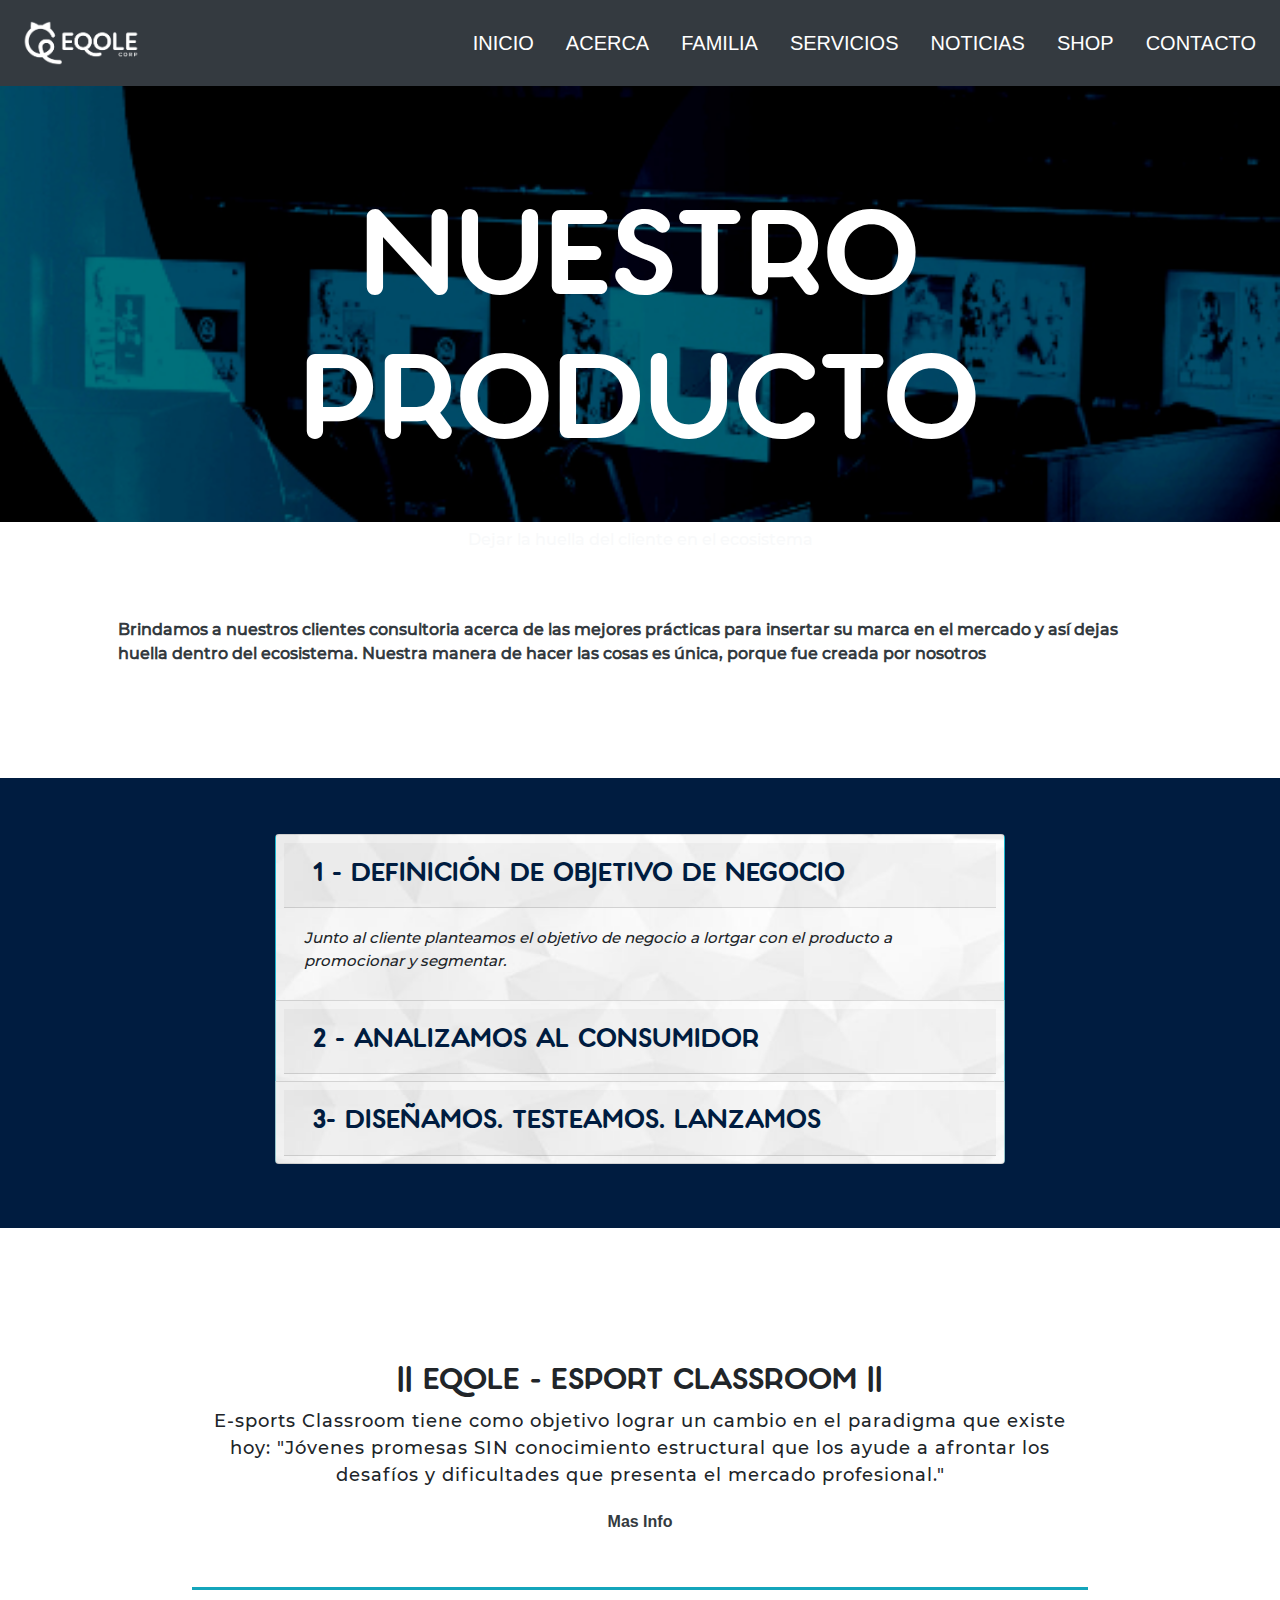
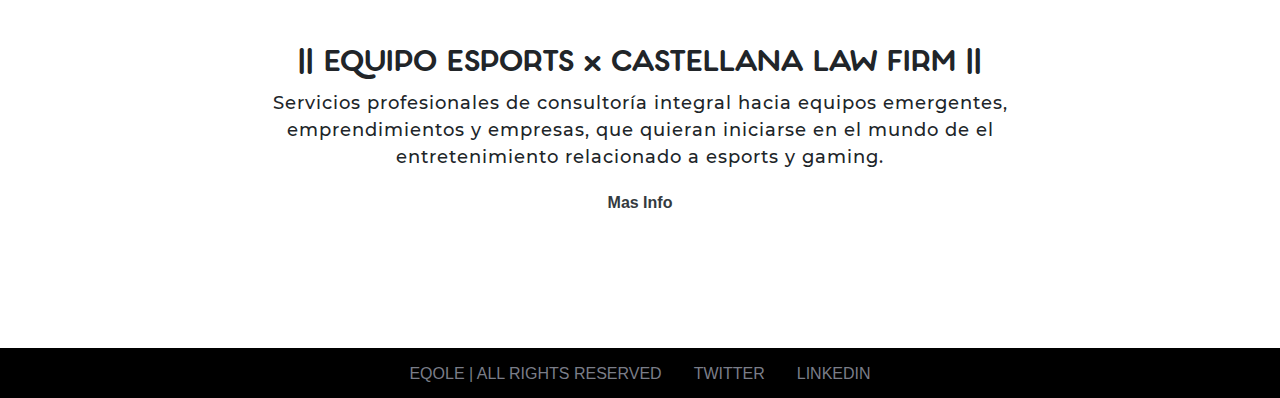
<file: pages/servicios.html>
<!DOCTYPE html>
<html lang="en">
<head>
    <meta charset="UTF-8">
    <meta http-equiv="X-UA-Compatible" content="IE=edge">
    <meta name="viewport" content="width=device-width, initial-scale=1.0">
    <meta name="description" content="CONSTRUYENDO EL MARCADO DEL FUTURO. Dejar la huella del cliente en el ecosistema - Servicio 360%. Familia - Eqole Corp - Eqole Team - Eqole Wear - Evermeet">
    <meta name="keywords" content="Eqole, esports, consultoria, negocio, consumidor, deportes electronicos, eqole corp, eqole wear, evermeet, eqole team, esports en uruguay, esports en argentina, esports españa, eqole classroom, lawfirm">
    <link rel="stylesheet" href="https://cdn.jsdelivr.net/npm/bootstrap@4.6.0/dist/css/bootstrap.min.css">
    <title>Eqole Corp | Servicios</title>
    <link rel="stylesheet" type="text/css" href="../css/style.css">
    <link rel="shortcurt icon" type="text/x-icon" href="../img/logos/eqole-favicon.ico">
</head>
<body class="container-fluid p-0 m-0 w-100"> 

    <!-- HEADER -->
    <header class="header">
        <!-- NAVEGACION -->
        <nav class="upNavBar navbar navbar-expand-lg navbar-dark bg-dark">
            <a class="navBarLogo navbar-brand" href="../index.html"><img src="../img/logos/logo-eqolecorp.png" alt="logo-eqole" width="130" height="60"/></a> <!-- solo colores #1ACCE8 AZUL 1#001C40 AZUL 2 #FFFFFF BLANCO-->
            <button class="navbar-toggler" type="button" data-toggle="collapse" data-target="#navbarNavDropdown" aria-controls="navbarNavDropdown" aria-expanded="false" aria-label="Toggle navigation">
                <span class="navbar-toggler-icon"></span>
            </button>    
            <div class="collapse navbar-collapse" id="navbarNavDropdown">

            <!-- MENU -->
            <ul class="navBarMenu navbar-nav mr-auto">
                <li class="navBarItem nav-item active">
                    <a class="navBarLink nav-link text-white" href="../index.html">INICIO</a>
                </li>
                <li class="navBarItem nav-item">
                    <a class="navBarLink nav-link text-white" href="../pages/acerca.html">ACERCA</a>
                </li>
                <li class="navBarItem nav-item">
                    <a class="navBarLink nav-link text-white" href="../pages/familia.html">FAMILIA</a>
                </li>
                <li class="navBarItem nav-item">
                    <a class="navBarLink nav-link text-white" href="../pages/servicios.html">SERVICIOS</a>
                </li>
                <li class="navBarItem nav-item">
                    <a class="navBarLink nav-link text-white" href="../pages/noticias.html">NOTICIAS</a>
                </li>
                <li class="navBarItem nav-item">
                    <a class="navBarLink nav-link text-white" href="../pages/shop.html">SHOP</a>
                </li>
                <li class="navBarItem nav-item">
                    <a class="navBarLink nav-link text-white" href="../pages/contacto.html">CONTACTO</a>
                </li>
            </ul>
            </div>

        </nav>
    </header> 

    <!--   MAIN  -->
    <main class="servicioMain pt-4 mt-5">
        <!-- TITULO -->
        <section class="gralTituloServicios container-fluid align-center text-center" id="gralTituloServicios-min-icon">
            <h1 class="font-weight-bold pb-4 pt-4 mb-4 text-center">NUESTRO PRODUCTO</h1>
            <p class="text-light display-6">Dejar la huella del cliente en el ecosistema</p>
        </section>

        <!-- SECCION -->
        <div class="servicioP d-block container p-5">
            <p class="text-dark">Brindamos a nuestros clientes consultoria acerca de las mejores prácticas para insertar su marca en el mercado y así dejas huella dentro del ecosistema. Nuestra manera de hacer las cosas es única, porque fue creada por nosotros</p>
        </div> 
        
        <!-- SERVICIO -->
        <article class="producto pt-4">

            <div class="accordion" id="accordionExample">
                <div class="card fondo__paso1">
                    <div class="contenedorPasos card-header" id="headingOne">
                        <h3 class="mb-0">
                            <button class="btn btn-link btn-block text-left" type="button" data-toggle="collapse" data-target="#collapseOne" aria-expanded="true" aria-controls="collapseOne">1 - DEFINICIÓN DE OBJETIVO DE NEGOCIO</button>
                        </h3>
                    </div>
                    <div id="collapseOne" class="collapse show" aria-labelledby="headingOne" data-parent="#accordionExample">
                        <div class="card-body">Junto al cliente planteamos el objetivo de negocio a lortgar con el producto a promocionar y segmentar.</div>
                    </div>
                </div>

                <div class="card fondo__paso2">
                    <div class="contenedorPasos card-header" id="headingTwo">
                        <h3 class="mb-0">
                            <button class="btn btn-link btn-block text-left collapsed" type="button" data-toggle="collapse" data-target="#collapseTwo" aria-expanded="false" aria-controls="collapseTwo">2 - ANALIZAMOS AL CONSUMIDOR</button>
                        </h3>
                    </div>
                    <div id="collapseTwo" class="collapse" aria-labelledby="headingTwo" data-parent="#accordionExample">
                        <div class="card-body">Nuestra metodologia nos permite entender las acciones y deseos del usuario en relacion al producto o servicio.</div>
                    </div>                
                </div>
                <div class="card fondo__paso3">
                    <div class="contenedorPasos card-header" id="headingThree">
                        <h3 class="mb-0">
                            <button class="btn btn-link btn-block text-left collapsed" type="button" data-toggle="collapse" data-target="#collapseThree" aria-expanded="false" aria-controls="collapseThree">3- DISEÑAMOS. TESTEAMOS. LANZAMOS</button>
                        </h3>
                    </div>
                    <div id="collapseThree" class="collapse" aria-labelledby="headingThree" data-parent="#accordionExample">
                        <div class="card-body">Creamos una campaña de marketing que posiciona a la marca como potencial líder en este segmento.</div>
                    </div>
                </div>
            </div>
        </article>


        <!-- PRODUCTO -->
        <section class="cProducto d-flex flex-column">
            <article class="servicioContenedor">
                <div class="esports d-flex flex-column">
                    <h2>||  EQOLE - ESPORT CLASSROOM  ||</h2>
                    <p>E-sports Classroom tiene como objetivo lograr un cambio en
                        el paradigma que existe hoy: "Jóvenes promesas SIN conocimiento estructural que los ayude a afrontar los desafíos y dificultades que presenta el mercado profesional."</p>
                    <div class="boton__contenedor2">
                        <a class="servicios__botton text-dark" href="../pages/contacto.html">Mas Info</a>
                    </div>
                </div>
            </article>
            <div class="line"></div>
            <article class="servicioContenedor">
                <div class="lawfirm d-flex flex-column">
                    <h2>||  EQUIPO ESPORTS x CASTELLANA LAW FIRM  ||</h2>
                    <p>Servicios profesionales de consultoría integral hacia equipos emergentes, emprendimientos y empresas, que quieran iniciarse en el mundo de el entretenimiento relacionado a esports y gaming.</p> 
                    <div class="boton__contenedor2">
                        <a class="servicios__botton text-dark" href="../pages/contacto.html">Mas Info</a>
                    </div>
                </div>
            </article>
        </section>
    </main>

    <!-- FOOTER -->
    <footer class="footer container-fluid-md">
        <h2 class="footerLink">EQOLE | ALL RIGHTS RESERVED</h2>
        <h2 class="footerLink"><a href="https://twitter.com/eqolecorp" target="_blank">TWITTER</a></h2>
        <h2 class="footerLink"><a href="https://www.linkedin.com/company/ecole-esports/" target="_blank">LINKEDIN</a></h2>  
    </footer>

    <script src="https://code.jquery.com/jquery-3.5.1.slim.min.js"></script>
    <script src="https://cdn.jsdelivr.net/npm/bootstrap@4.6.0/dist/js/bootstrap.bundle.min.js"></script>

</body>
</html>
</file>
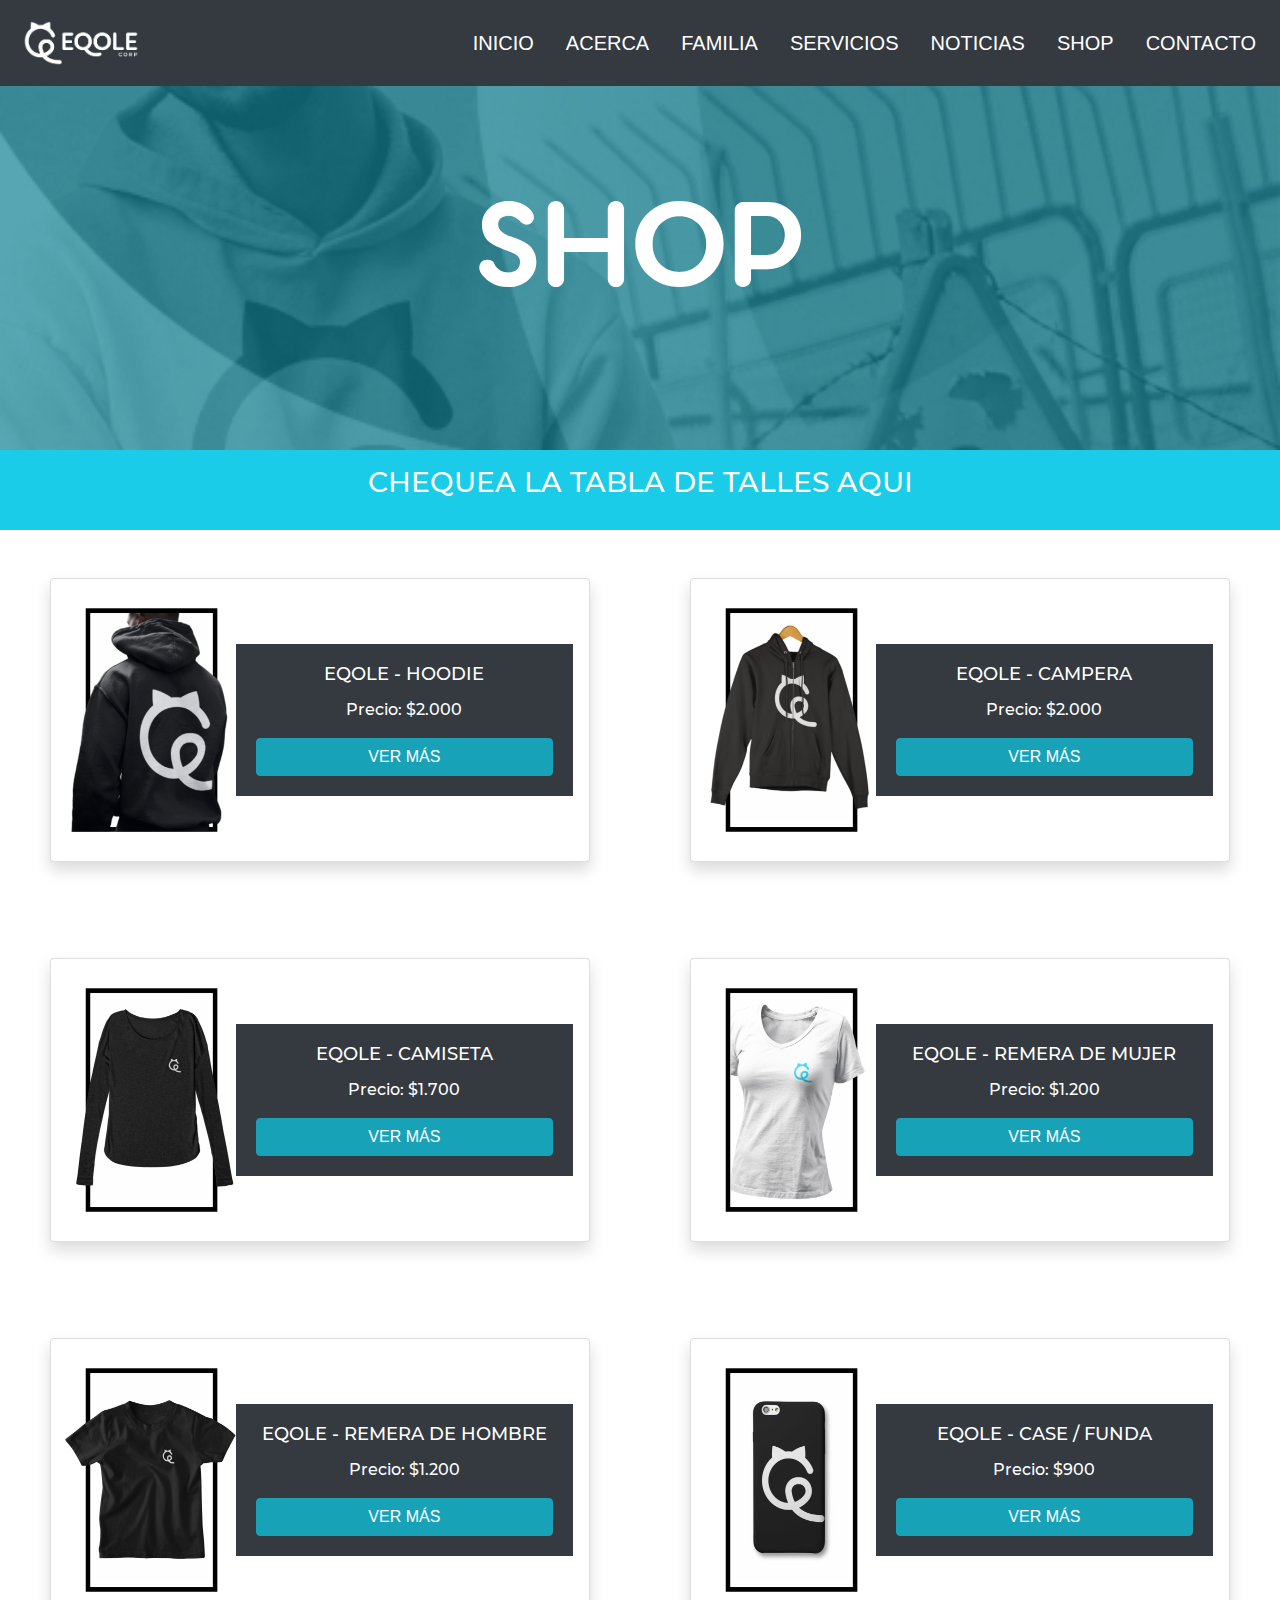
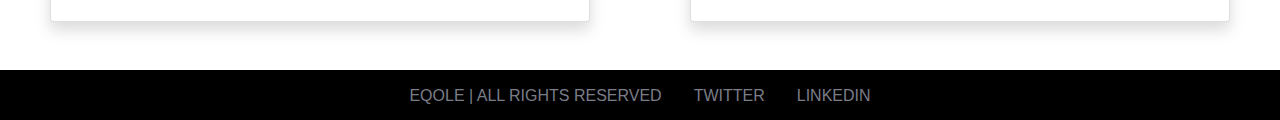
<file: pages/shop.html>
<!DOCTYPE html>
<html lang="en">
<head>
    <meta charset="UTF-8">
    <meta http-equiv="X-UA-Compatible" content="IE=edge">
    <meta name="viewport" content="width=device-width, initial-scale=1.0">
    <meta name="description" content="CONSTRUYENDO EL MARCADO DEL FUTURO. Bienvenidos al Shop! Nuevo merch disponible">
    <meta name="keywords" content="Eqole, esports, eqole team, deportes electronicos, shop, merchandising, tienda, wear, eqole wear, esports en uruguay, esports en argentina, esports españa, merchandising, productos">
    <link rel="stylesheet" href="https://cdn.jsdelivr.net/npm/bootstrap@4.6.0/dist/css/bootstrap.min.css">
    <title>Eqole | Shop</title>
    <link rel="stylesheet" type="text/css" href="../css/style.css">
    <link rel="shortcurt icon" type="text/x-icon" href="../img/logos/eqole-favicon.ico">
</head>
<body class="container-fluid p-0 m-0 w-100"> 

    <!-- HEADER -->
    <header class="header">
        <!-- NAVEGACION -->
        <nav class="upNavBar navbar navbar-expand-lg navbar-dark bg-dark sticky-top w-100">
            <a class="navBarLogo navbar-brand" href="../index.html"><img src="../img/logos/logo-eqolecorp.png" alt="logo-eqole" width="130" height="60"/></a> <!-- solo colores #1ACCE8 AZUL 1#001C40 AZUL 2 #FFFFFF BLANCO-->
            <button class="navbar-toggler" type="button" data-toggle="collapse" data-target="#navbarNavDropdown" aria-controls="navbarNavDropdown" aria-expanded="false" aria-label="Toggle navigation">
                <span class="navbar-toggler-icon"></span>
            </button>    
            <div class="collapse navbar-collapse" id="navbarNavDropdown">

            <!-- MENU -->
            <ul class="navBarMenu navbar-nav mr-auto">
                <li class="navBarItem nav-item active">
                    <a class="navBarLink nav-link text-white" href="../index.html">INICIO</a>
                </li>
                <li class="navBarItem nav-item">
                    <a class="navBarLink nav-link text-white" href="../pages/acerca.html">ACERCA</a>
                </li>
                <li class="navBarItem nav-item">
                    <a class="navBarLink nav-link text-white" href="../pages/familia.html">FAMILIA</a>
                </li>
                <li class="navBarItem nav-item">
                    <a class="navBarLink nav-link text-white" href="../pages/servicios.html">SERVICIOS</a>
                </li>
                <li class="navBarItem nav-item">
                    <a class="navBarLink nav-link text-white" href="../pages/noticias.html">NOTICIAS</a>
                </li>
                <li class="navBarItem nav-item">
                    <a class="navBarLink nav-link text-white" href="../pages/shop.html">SHOP</a>
                </li>
                <li class="navBarItem nav-item">
                    <a class="navBarLink nav-link text-white" href="../pages/contacto.html">CONTACTO</a>
                </li>
            </ul>
            </div>

        </nav>
    </header>

    <!-- TITULO -->
    <main class="shopMain">
        <section class="gralTituloShop container-fluid" id="gralTituloShop-min-icon">
            <h1 class="font-weight-bold display-4 pb-4 pt-4 mb-4 text-center">SHOP</h1>
        </section>

        <!-- TABLA DE TALLES  realizar una ventana modal--> 
        <section class="cShopTabla">
            <a class="tablaLink text-dark text-center" href="../pages/productos/tabla-de-talles.html" target="_blanck">
                <h3 class="tabla text-center">Chequea la tabla de talles  AQUI </h3>
            </a>
            </div>
        </section>

        <!-- CATALOGO ROPA -->
        <section class="cShop container-fluid w-100">

            <div class="row justify-content-around">
                <!-- HOODIE -->
                <div class="card mb-3 col-md-6 shadow p-3 mb-5 bg-white" style="max-width: 540px;">
                    <div class="row cmerch no-gutters">
                        <div class="cmerchImg col-md-4">
                            <img src="../img/merch/Eqole-hoodie-negro.png" alt="hoodie 2 colores" width="180" height="250"><a href="../pages/productos/eqole-hoodie.html" target="_target"></a>
                        </div>
                        <div class="bg-dark col-md-8">
                            <div class="cmerchinfo card-body">
                                <h3 class="card-title">EQOLE - HOODIE</h3>
                                <p class="card-text">Precio: $2.000</p>
                                <a href="../pages/productos/eqole-hoodie.html" target="_target" class="btn btn-info">VER MÁS</a>
                            </div>
                        </div>
                    </div>
                </div>
                <!-- CAMPERA -->
                <div class="card mb-3 col-md-6 shadow p-3 mb-5 bg-white" style="max-width: 540px;">
                    <div class="row cmerch no-gutters">
                        <div class="cmerchImg col-md-4">
                            <a href="../pages/productos/eqole-campera.html" target="_target">
                                <img src="../img/merch/Eqole-campera-negro.png" alt="campera negra" width="180" height="250">
                            </a>
                        </div>
                        <div class="bg-dark col-md-8">
                            <div class="cmerchinfo card-body">
                                <h3 class="card-title">EQOLE - CAMPERA</h3>
                                <p class="card-text">Precio: $2.000</p>
                                <a href="../pages/productos/eqole-campera.html" target="_target" class="btn btn-info">VER MÁS</a>
                            </div>
                        </div>
                    </div>
                </div>

                <!-- CAMISETA -->
                <div class="card mb-3 col-md-6 shadow p-3 mb-5 bg-white" style="max-width: 540px;">
                    <div class="row cmerch no-gutters">
                        <div class="cmerchImg col-md-4">
                            <a href="../pages/productos/eqole-camiseta-mangalarga.html" target="_target">
                                <img src="../img/merch/Eqole-camiseta-negro.png" alt="camiseta color negro" width="180" height="250">
                            </a>
                        </div>
                        <div class="bg-dark col-md-8">
                            <div class="cmerchinfo card-body">
                                <h3 class="card-title">EQOLE - CAMISETA</h3>
                                <p class="card-text">Precio: $1.700</p>
                                <a href="../pages/productos/eqole-camiseta-mangalarga.html" target="_target" class="btn btn-info">VER MÁS</a>
                            </div>
                        </div>
                    </div>
                </div>

                <!-- REMERA DE MUJER -->
                <div class="card mb-3 col-md-6 shadow p-3 mb-5 bg-white" style="max-width: 540px;">
                    <div class="row cmerch no-gutters">
                        <div class="cmerchImg col-md-4">
                            <a href="../pages/productos/eqole-mangacortamujer.html" target="_target">
                                <img src="../img/merch/Eqole-remera-dama-blanca.png" alt="remera color blanca y color negra" width="180" height="250">
                            </a>
                        </div>
                        <div class="bg-dark col-md-8">
                            <div class="cmerchinfo card-body">
                                <h3 class="card-title">EQOLE - REMERA DE MUJER</h3>
                                <p class="card-text">Precio: $1.200</p>
                                <a href="../pages/productos/eqole-mangacortamujer.html" target="_target" class="btn btn-info">VER MÁS</a>
                            </div>
                        </div>
                    </div>
                </div>

                <!-- REMERA DE HOMBRE -->
                <div class="card mb-3 col-md-6 shadow p-3 mb-5 bg-white" style="max-width: 540px;">
                    <div class="row cmerch no-gutters">
                        <div class="cmerchImg col-md-4">
                            <a href="../pages/productos/eqole-remera-mangacortahombre.html" target="_target">
                                <img src="../img/merch/Eqole-remera-hombre-negra.png" alt="remera de hombre" width="180" height="250">
                            </a>
                        </div>
                        <div class="bg-dark col-md-8">
                            <div class="cmerchinfo card-body">
                                <h3 class="card-title">EQOLE - REMERA DE HOMBRE</h3>
                                <p class="card-text">Precio: $1.200</p>
                                <a href="../pages/productos/eqole-remera-mangacortahombre.html" target="_target" class="btn btn-info">VER MÁS</a>
                            </div>
                        </div>
                    </div>
                </div>

                <!-- CASE / FUNDA -->
                    <div class="card mb-3 col-md-6 shadow p-3 mb-5 bg-white" style="max-width: 540px;">
                        <div class="row cmerch no-gutters">
                            <div class="cmerchImg col-md-4">
                                <a href="../pages/productos/eqole-case.html" target="_target">
                                    <img src="../img/merch/Eqole-case-negro.png" alt="campera negra" width="180" height="250">
                                </a>
                            </div>
                            <div class="bg-dark col-md-8">
                                <div class="cmerchinfo card-body">
                                    <h3 class="card-title">EQOLE - CASE / FUNDA</h3>
                                    <p class="card-text">Precio: $900</p>
                                    <a href="../pages/productos/eqole-case.html" target="_target" class="btn btn-info">VER MÁS</a>
                                </div>
                            </div>
                        </div>
                    </div>
                </a>
            </div>
            
        </section>
    </main>
    <!-- FOOTER -->
    <footer class="footer container-fluid-md">
        <h2 class="footerLink">EQOLE | ALL RIGHTS RESERVED</h2>
        <h2 class="footerLink"><a href="https://twitter.com/eqolecorp" target="_blank">TWITTER</a></h2>
        <h2 class="footerLink"><a href="https://www.linkedin.com/company/ecole-esports/" target="_blank">LINKEDIN</a></h2>  
    </footer>

    <script src="https://code.jquery.com/jquery-3.5.1.slim.min.js"></script>
    <script src="https://cdn.jsdelivr.net/npm/bootstrap@4.6.0/dist/js/bootstrap.bundle.min.js"></script>

</body>
</html>
</file>
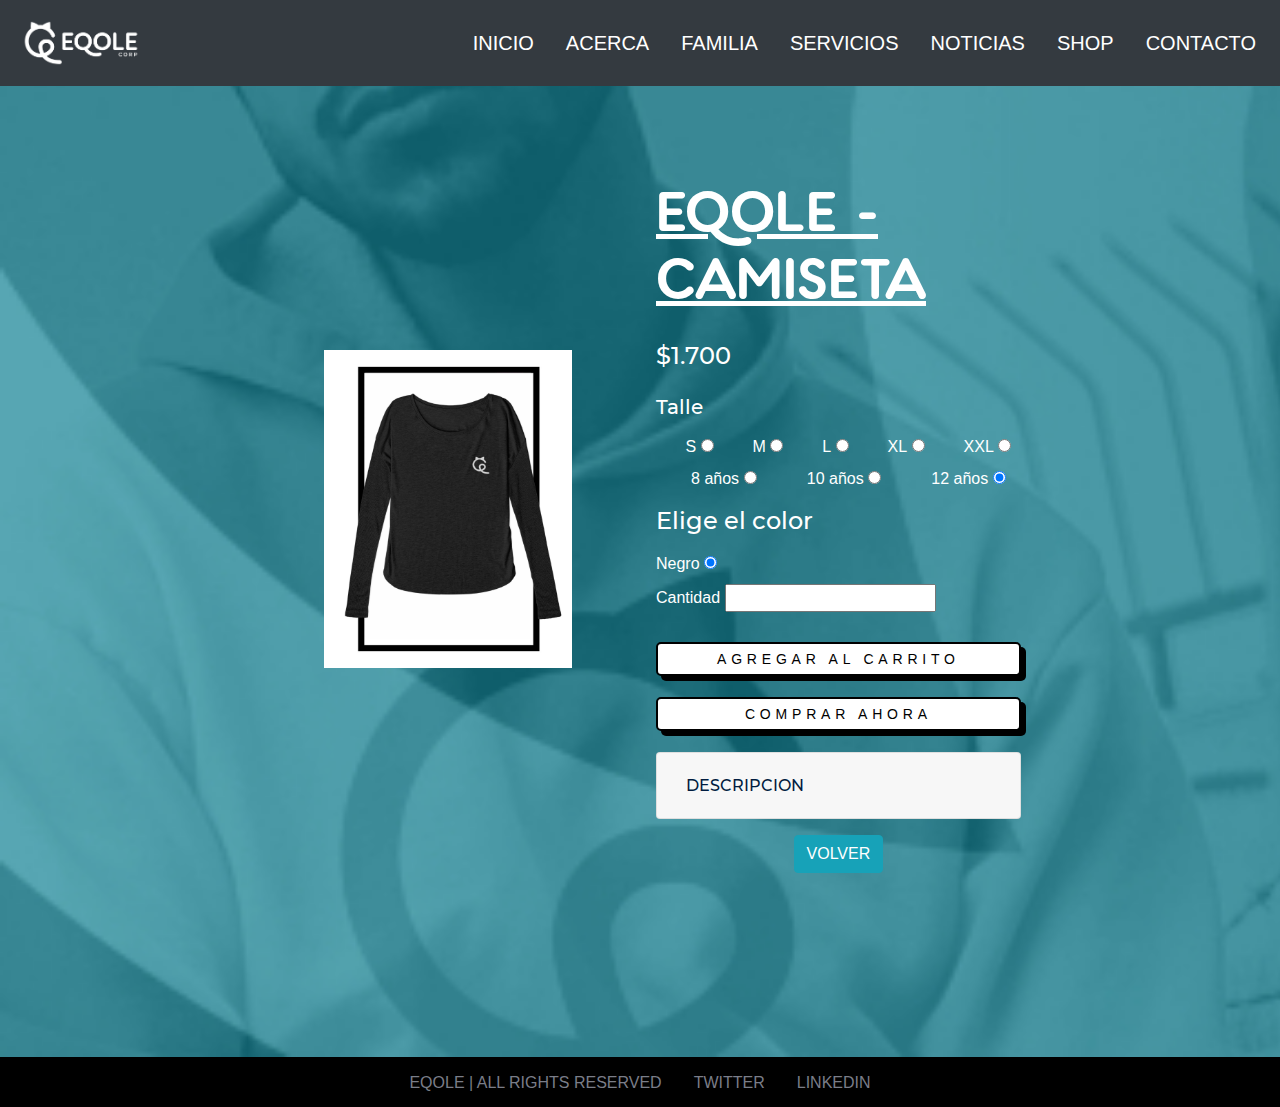
<file: pages/productos/eqole-camiseta-mangalarga.html>
<!DOCTYPE html>
<html lang="en">
<head>
    <meta charset="UTF-8">
    <meta http-equiv="X-UA-Compatible" content="IE=edge">
    <meta name="viewport" content="width=device-width, initial-scale=1.0">
    <meta name="description" content="CONSTRUYENDO EL MARCADO DEL FUTURO. Bienvenidos al Shop! Nuevo merch disponible">
    <meta name="description" content="Eqole, eqole team, deportes electronicos, esports, shop, merchandising, tienda, hoodie, wear, eqole wear, camiseta, manga larga">
    <link rel="stylesheet" href="https://cdn.jsdelivr.net/npm/bootstrap@4.6.0/dist/css/bootstrap.min.css">
    <title>Eqole Shop | Camiseta</title>
    <link rel="stylesheet" type="text/css" href="../../css/style.css">
    <link rel="shortcurt icon" type="text/x-icon" href="../../img/logos/eqole-favicon.ico">
</head>
<body class="container-fluid p-0 m-0 w-100"> 

    <!-- HEADER -->
    <header>
        <!-- NAVEGACION -->
        <nav class="upNavBar navbar navbar-expand-lg navbar-dark bg-dark sticky-top">
            <a class="navBarLogo navbar-brand" href="../../index.html"><img src="../../img/logos/logo-eqolecorp.png" alt="logo-eqole" width="130" height="60"/></a> <!-- solo colores #1ACCE8 AZUL 1#001C40 AZUL 2 #FFFFFF BLANCO-->
            <button class="navbar-toggler" type="button" data-toggle="collapse" data-target="#navbarNavDropdown" aria-controls="navbarNavDropdown" aria-expanded="false" aria-label="Toggle navigation">
                <span class="navbar-toggler-icon"></span>
            </button>    
            <div class="collapse navbar-collapse" id="navbarNavDropdown">

            <!-- MENU -->
            <ul class="navBarMenu navbar-nav mr-auto">
                <li class="navBarItem nav-item active">
                    <a class="navBarLink nav-link text-white" href="../../index.html">INICIO</a>
                </li>
                <li class="navBarItem nav-item">
                    <a class="navBarLink nav-link text-white" href="../../pages/acerca.html">ACERCA</a>
                </li>
                <li class="navBarItem nav-item">
                    <a class="navBarLink nav-link text-white" href="../../pages/familia.html">FAMILIA</a>
                </li>
                <li class="navBarItem nav-item">
                    <a class="navBarLink nav-link text-white" href="../../pages/servicios.html">SERVICIOS</a>
                </li>
                <li class="navBarItem nav-item">
                    <a class="navBarLink nav-link text-white" href="../../pages/noticias.html">NOTICIAS</a>
                </li>
                <li class="navBarItem nav-item">
                    <a class="navBarLink nav-link text-white" href="../../pages/shop.html">SHOP</a>
                </li>
                <li class="navBarItem nav-item">
                    <a class="navBarLink nav-link text-white" href="../../pages/contacto.html">CONTACTO</a>
                </li>
            </ul>
            </div>

        </nav>
    </header>

    <main class="ropaMain">
        <section class="flexShop">

            <!-- IZQ IMAGENES -->
            <div class="flexIzqShop" >
                <div class="shopImg">
                    <img src="../../img/merch/Eqole-camiseta-negro.png" width="280" height="350" alt="hoodie color negro con logo en blanco">
                </div>
            </div>
            <!-- DER SELECCION -->
            <div class="flexDerShop">
                <div class="shopSelect flex-column">
                    <h1 class="display-4"><u>EQOLE - CAMISETA</u></h1>
                    <h2>$1.700</h2>
                    <h3>Talle</h3>
                    <form class="cSelector d-flex justify-content-start flex-column p-0 m-0 w-100">
                        <div class="d-flex justify-content-around w-100">
                            <div class="form-check">
                                <label class="cambio" for="talle">S</label>
                                <input class="cambio" type="radio" name="talle" value="s" checked>
                            </div>
                            <div class="form-check">
                                <label class="cambio" for="talle">M</label>
                                <input class="cambio" type="radio" name="talle" value="m" checked>
                            </div>
                            <div class="form-check">
                                <label class="cambio" for="talle">L</label>
                                <input class="cambio" type="radio" name="talle" value="l" checked>
                            </div>
                            <div class="form-check">
                                <label class="cambio" for="talle">XL</label>
                                <input class="cambio" type="radio" name="talle" value="xl" checked>
                            </div>
                            <div class="form-check">
                                <label class="cambio" for="talle">XXL</label>
                                <input class="cambio" type="radio" name="talle" value="xxl" checked>
                            </div>
                        </div>
                        <div class="d-flex justify-content-around w-100">
                            <div class="form-check">
                                <label class="cambio" for="talle">8 años</label>
                                <input class="cambio" type="radio" name="talle" value="8" checked>
                            </div>
                            <div class="form-check"> 
                                <label class="cambio" for="talle">10 años</label>
                                <input class="cambio" type="radio" name="talle" value="10" checked>
                            </div>
                            <div class="form-check">
                                <label class="cambio" for="talle">12 años</label>
                                <input class="cambio" type="radio" name="talle" value="12" checked>
                            </div>
                        </div>
                        <h2 class="color">Elige el color</h2>
                        <section class="elegir__color">
                            <div class="caja__color">
                                <label class="cambio" for="color">Negro</label>
                                <input class="cambio" type="radio" name="color" value="negro" checked>
                            </div>
                        <section class="cantidad">
                            <label for="cantidad">Cantidad</label>
                            <input type="number" name="cantidad" id="cantidad">
                        </section>
                        <div class="shop__boton">
                            <input class="carrito " type="submit" value="Agregar al Carrito">
                            <input class="comprar" type="submit" value="Comprar Ahora">
                        </div>
                        <div class="accordion" id="accordionExample">
                            <div class="card">
                                <div class="card-header" id="headingTwo">
                                    <h2 class="mb-0">
                                        <button class="btn btn-link btn-block text-left collapsed" type="button" data-toggle="collapse" data-target="#collapseTwo" aria-expanded="false" aria-controls="collapseTwo">DESCRIPCION
                                        </button>
                                    </h2>
                                </div>
                                <div id="collapseTwo" class="collapse" aria-labelledby="headingTwo" data-parent="#accordionExample">
                                    <div class="card-body">
                                        <ul class="con__estilo" >
                                            <li>Producto Oficial Eqole.</li>
                                            <li>185 g/m²</li>
                                            <li>100% Algodón</li>
                                            <li>Encintado de cuello de hombro a hombro</li>
                                            <li>Doble costura en puños y dobladillo inferior</li>
                                            <li>Producción bajo demanda</li>
                                            <li><a href="../productos/tabla-de-talles.html">Guía de Talles</a></li>
                                        </ul>
                                        <div class="line"></div>
                                        <h4 class="infoPagos">Envios <span class="span">worldwide</span> y formas de pago</h4>
                                        <ul class="lista2">
                                            <li>Tarjetas de Crédito/Débito:
                                                <ul class="lista3">
                                                    <li>Visa</li>
                                                    <li>Mastercard</li>
                                                    <li>Amex</li>
                                                </ul>
                                            </li>
                                            <li>Efectivo (15% de desc.)</li>
                                            <li>Transferencia/ Depósito (10% de desc.)</li>
                                        </ul>
                                    </div>
                                </div>
                            </div>
                        </div>
                        <div class="contenedor__volver">
                            <a href="../shop.html" target="_target" class="btn btn-info">VOLVER</a>
                        </div>
                    </form>
                </div>
            </div>
        </section>
    </main>
    <!-- FOOTER -->
    <footer class="footer container-fluid-md">
        <h2 class="footerLink">EQOLE | ALL RIGHTS RESERVED</h2>
        <h2 class="footerLink"><a href="https://twitter.com/eqolecorp" target="_blank">TWITTER</a></h2>
        <h2 class="footerLink"><a href="https://www.linkedin.com/company/ecole-esports/" target="_blank">LINKEDIN</a></h2>  
    </footer>

    <script src="https://code.jquery.com/jquery-3.5.1.slim.min.js"></script>
    <script src="https://cdn.jsdelivr.net/npm/bootstrap@4.6.0/dist/js/bootstrap.bundle.min.js"></script>
</body>
</html>
</file>
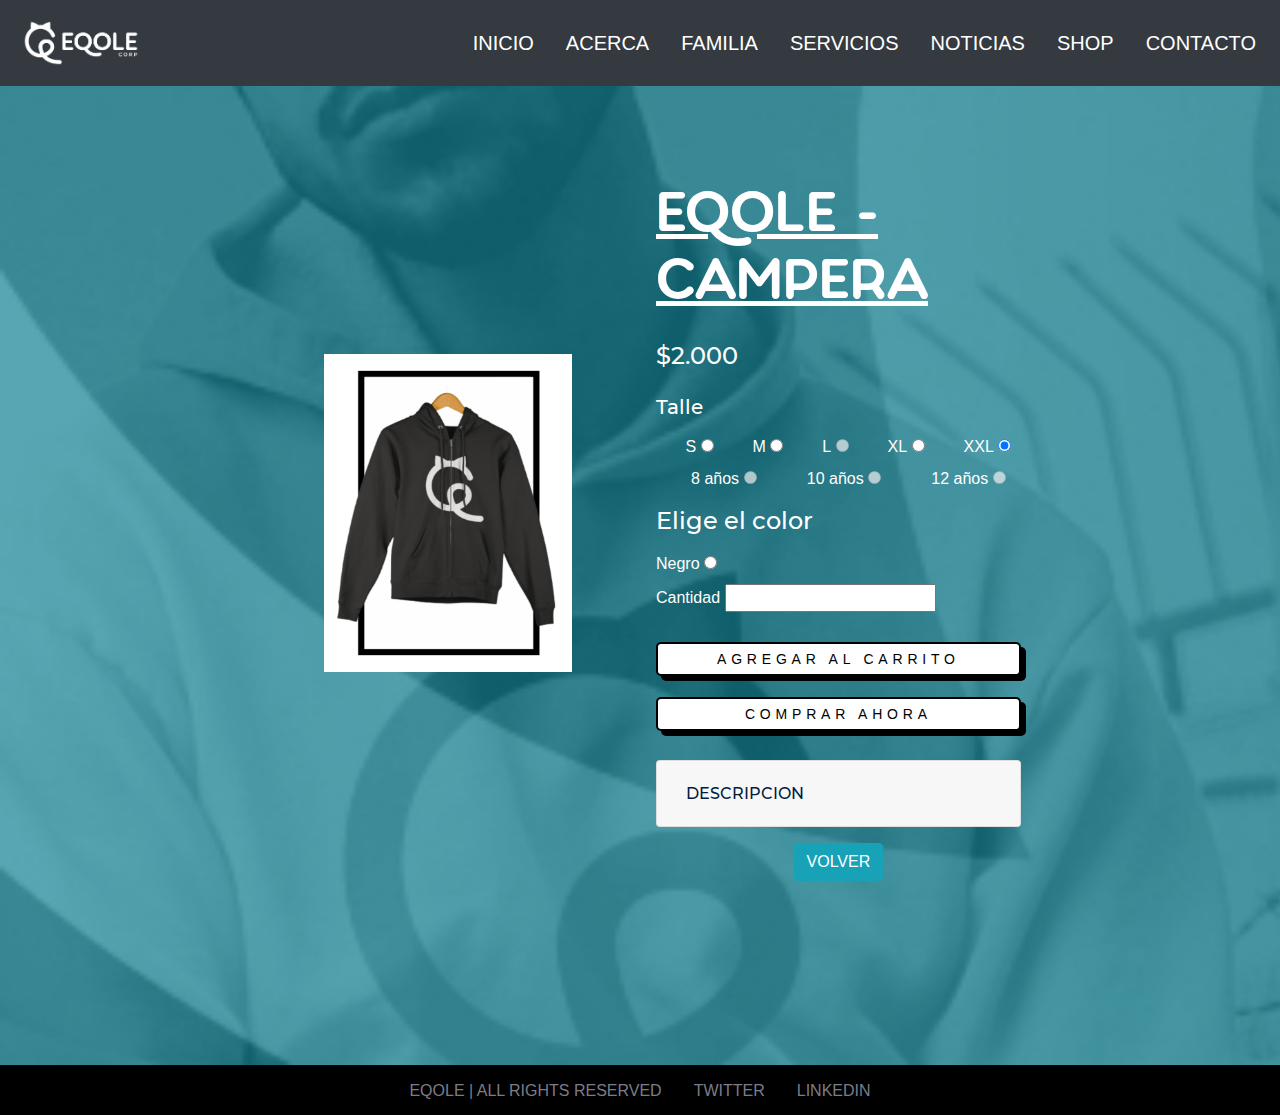
<file: pages/productos/eqole-campera.html>
<!DOCTYPE html>
<html lang="en">
<head>
    <meta charset="UTF-8">
    <meta http-equiv="X-UA-Compatible" content="IE=edge">
    <meta name="description" content="CONSTRUYENDO EL MARCADO DEL FUTURO. Bienvenidos al Shop! Nuevo merch disponible">
    <meta name="viewport" content="width=device-width, initial-scale=1.0">
    <meta name="description" content="Eqole, eqole team, deportes electronicos, esports, shop, merchandising, tienda, hoodie, wear, eqole wear, campera">
    <link rel="stylesheet" href="https://cdn.jsdelivr.net/npm/bootstrap@4.6.0/dist/css/bootstrap.min.css">
    <title>Eqole Shop | Campera</title>
    <link rel="stylesheet" type="text/css" href="../../css/style.css">
    <link rel="shortcurt icon" type="text/x-icon" href="../../img/logos/eqole-favicon.ico">
</head>
<body class="container-fluid p-0 m-0 w-100"> 

    <!-- HEADER -->
    <header>
        <!-- NAVEGACION -->
        <nav class="upNavBar navbar navbar-expand-lg navbar-dark bg-dark sticky-top">
            <a class="navBarLogo navbar-brand" href="../../index.html"><img src="../../img/logos/logo-eqolecorp.png" alt="logo-eqole" width="130" height="60"/></a> <!-- solo colores #1ACCE8 AZUL 1#001C40 AZUL 2 #FFFFFF BLANCO-->
            <button class="navbar-toggler" type="button" data-toggle="collapse" data-target="#navbarNavDropdown" aria-controls="navbarNavDropdown" aria-expanded="false" aria-label="Toggle navigation">
                <span class="navbar-toggler-icon"></span>
            </button>    
            <div class="collapse navbar-collapse" id="navbarNavDropdown">

            <!-- MENU -->
            <ul class="navBarMenu navbar-nav mr-auto">
                <li class="navBarItem nav-item active">
                    <a class="navBarLink nav-link text-white" href="../../index.html">INICIO</a>
                </li>
                <li class="navBarItem nav-item">
                    <a class="navBarLink nav-link text-white" href="../../pages/acerca.html">ACERCA</a>
                </li>
                <li class="navBarItem nav-item">
                    <a class="navBarLink nav-link text-white" href="../../pages/familia.html">FAMILIA</a>
                </li>
                <li class="navBarItem nav-item">
                    <a class="navBarLink nav-link text-white" href="../../pages/servicios.html">SERVICIOS</a>
                </li>
                <li class="navBarItem nav-item">
                    <a class="navBarLink nav-link text-white" href="../../pages/noticias.html">NOTICIAS</a>
                </li>
                <li class="navBarItem nav-item">
                    <a class="navBarLink nav-link text-white" href="../../pages/shop.html">SHOP</a>
                </li>
                <li class="navBarItem nav-item">
                    <a class="navBarLink nav-link text-white" href="../../pages/contacto.html">CONTACTO</a>
                </li>
            </ul>
            </div>

        </nav>
    </header>

    <main class="ropaMain">
        <section class="flexShop">

            <!-- IZQ IMAGENES -->
            <div class="flexIzqShop" >
                <div class="shopImg">
                    <img src="../../img/merch/Eqole-campera-negro.png" width="280" height="350" alt="hoodie color negro con logo en blanco">
                </div>
            </div>

            <!-- DER SELECCION -->
            <div class="flexDerShop">
                <div class="shopSelect flex-column">
                    <h1 class="display-4"><u>EQOLE - CAMPERA</u></h1>
                    <h2>$2.000</h2>
                    <h3>Talle</h3>
                    <form class="cSelector d-flex justify-content-start flex-column p-0 m-0 w-100">
                        <div class="d-flex justify-content-around w-100">
                            <div class="form-check">
                                <label for="talle">S</label>
                                <input type="radio" name="talle" value="s" checked>
                            </div>
                            <div class="form-check">
                                <label for="talle">M</label>
                                <input type="radio" name="talle" value="m" checked>
                            </div>
                            <div class="form-check">
                                <label for="talle">L</label>
                                <input type="radio" name="talle" value="l" disabled>
                            </div>
                            <div class="form-check">
                                <label for="talle">XL</label>
                                <input type="radio" name="talle" value="xl" checked>
                            </div>
                            <div class="form-check">
                                <label for="talle">XXL</label>
                                <input type="radio" name="talle" value="xxl" checked>
                            </div>
                        </div>
                        <div class="d-flex justify-content-around w-100">
                            <div class="form-check">
                                <label for="talle">8 años</label>
                                <input type="radio" name="talle" value="8" disabled>
                            </div>
                            <div class="form-check"> 
                                <label for="talle">10 años</label>
                                <input type="radio" name="talle" value="10" disabled>
                            </div>
                            <div class="form-check">
                                <label for="talle">12 años</label>
                                <input type="radio" name="talle" value="12" disabled>
                            </div>
                        </div>
                        
                        <h2 class="color">Elige el color</h2>
                        <section class="elegir__color">
                            <div class="caja__color">
                                <label for="color">Negro</label>
                                <input type="radio" name="color" value="negro">
                            </div>
                        </section>
                        <section class="cantidad">
                            <label for="cantidad">Cantidad</label>
                            <input type="number" name="cantidad" id="cantidad">
                        </section>
                        <div class="shop__boton">
                            <input class="carrito" type="submit" value="Agregar al Carrito">
                            <input class="comprar" type="submit" value="Comprar Ahora">
                        </div>
                        <div class="accordion" id="accordionExample">
                            <div class="card">
                                <div class="card-header" id="headingTwo">
                                    <h2 class="mb-0">
                                        <button class="btn btn-link btn-block text-left collapsed" type="button" data-toggle="collapse" data-target="#collapseTwo" aria-expanded="false" aria-controls="collapseTwo">DESCRIPCION
                                    </button>
                                    </h2>
                                </div>
                                <div id="collapseTwo" class="collapse" aria-labelledby="headingTwo" data-parent="#accordionExample">
                                    <div class="card-body">
                                        <ul class="con__estilo" >
                                            <li>Producto Oficial Eqole</li>
                                            <li>280 g/m²</li>
                                            <li>80% algodón / 20% poliéster (tejido de 3 capas)</li>
                                            <li>Capucha doble capa</li>
                                            <li>Tallas infantiles sin cordones en la capucha</li>
                                            <li>Producción bajo demanda</li>
                                            <li><a href="../productos/tabla-de-talles.html">Guía de Talles</a></li>
                                        </ul>
                                        <div class="line"></div>
                                        <h4 class="infoPagos">Envios <span class="span">worldwide</span> y formas de pago</h4>
                                        <ul class="lista2">
                                            <li>Tarjetas de Crédito/Débito:
                                                <ul class="lista3">
                                                    <li>Visa</li>
                                                    <li>Mastercard</li>
                                                    <li>Amex</li>
                                                </ul>
                                            </li>
                                            <li>Efectivo (15% de desc.)</li>
                                            <li>Transferencia/ Depósito (10% de desc.)</li>
                                        </ul>
                                    </div>
                                </div>
                            </div>
                        </div>
                        <div class="contenedor__volver">
                            <a href="../shop.html" target="_target" class="btn btn-info">VOLVER</a>
                        </div>
                    </form>
                </div>
            </div>
        </section>
    </main>
    <!-- FOOTER -->
    <footer class="footer container-fluid-md">
        <h2 class="footerLink">EQOLE | ALL RIGHTS RESERVED</h2>
        <h2 class="footerLink"><a href="https://twitter.com/eqolecorp" target="_blank">TWITTER</a></h2>
        <h2 class="footerLink"><a href="https://www.linkedin.com/company/ecole-esports/" target="_blank">LINKEDIN</a></h2>  
    </footer>

    <script src="https://code.jquery.com/jquery-3.5.1.slim.min.js"></script>
    <script src="https://cdn.jsdelivr.net/npm/bootstrap@4.6.0/dist/js/bootstrap.bundle.min.js"></script>

</body>
</html>
</file>
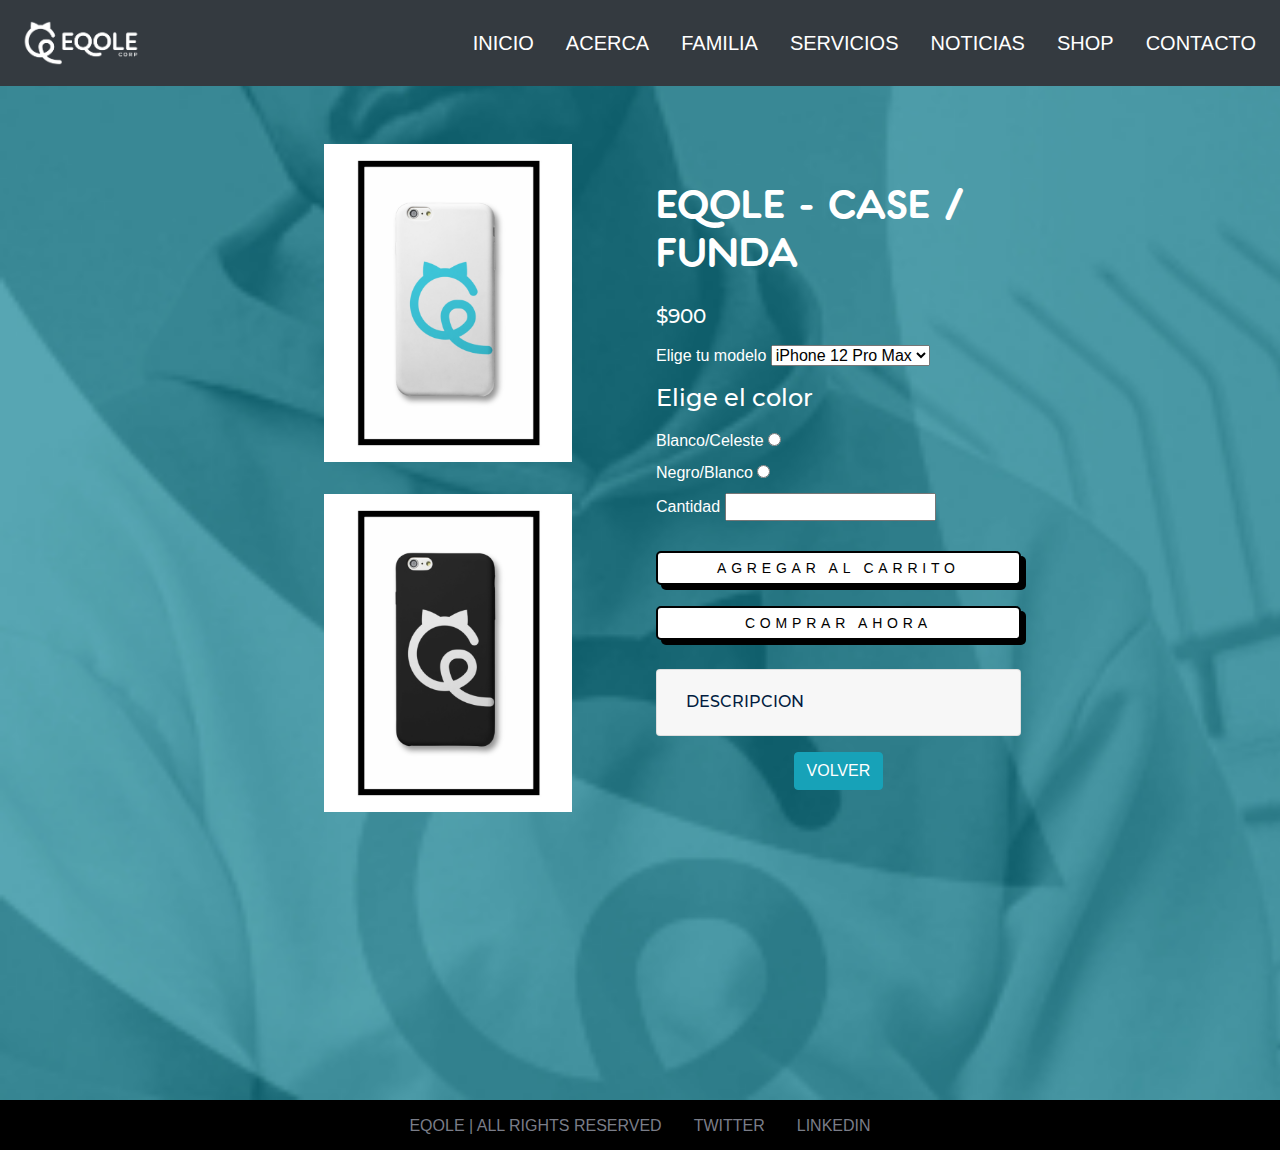
<file: pages/productos/eqole-case.html>
<!DOCTYPE html>
<html lang="en">
<head>
    <meta charset="UTF-8">
    <meta http-equiv="X-UA-Compatible" content="IE=edge">
    <meta name="viewport" content="width=device-width, initial-scale=1.0">
    <meta name="description" content="CONSTRUYENDO EL MARCADO DEL FUTURO. Bienvenidos al Shop! Nuevo merch disponible">
    <meta name="description" content="Eqole, eqole team, deportes electronicos, esports, shop, merchandising, tienda, hoodie, wear, eqole wear, case, phone,productos">
    <link rel="stylesheet" href="https://cdn.jsdelivr.net/npm/bootstrap@4.6.0/dist/css/bootstrap.min.css">
    <title>Eqole Shop | Case</title>
    <link rel="stylesheet" type="text/css" href="../../css/style.css">
    <link rel="shortcurt icon" type="text/x-icon" href="../../img/logos/eqole-favicon.ico">
</head>
<body class="container-fluid p-0 m-0 w-100"> 

    <!-- HEADER -->
    <header class="header">
        <!-- NAVEGACION -->
        <nav class="upNavBar navbar navbar-expand-lg navbar-dark bg-dark sticky-top">
            <a class="navBarLogo navbar-brand" href="../../index.html"><img src="../../img/logos/logo-eqolecorp.png" alt="logo-eqole" width="130" height="60"/></a> <!-- solo colores #1ACCE8 AZUL 1#001C40 AZUL 2 #FFFFFF BLANCO-->
            <button class="navbar-toggler" type="button" data-toggle="collapse" data-target="#navbarNavDropdown" aria-controls="navbarNavDropdown" aria-expanded="false" aria-label="Toggle navigation">
                <span class="navbar-toggler-icon"></span>
            </button>    
            <div class="collapse navbar-collapse" id="navbarNavDropdown">

            <!-- MENU -->
            <ul class="navBarMenu navbar-nav mr-auto">
                <li class="navBarItem nav-item active">
                    <a class="navBarLink nav-link text-white" href="../../index.html">INICIO</a>
                </li>
                <li class="navBarItem nav-item">
                    <a class="navBarLink nav-link text-white" href="../../pages/acerca.html">ACERCA</a>
                </li>
                <li class="navBarItem nav-item">
                    <a class="navBarLink nav-link text-white" href="../../pages/familia.html">FAMILIA</a>
                </li>
                <li class="navBarItem nav-item">
                    <a class="navBarLink nav-link text-white" href="../../pages/servicios.html">SERVICIOS</a>
                </li>
                <li class="navBarItem nav-item">
                    <a class="navBarLink nav-link text-white" href="../../pages/noticias.html">NOTICIAS</a>
                </li>
                <li class="navBarItem nav-item">
                    <a class="navBarLink nav-link text-white" href="../../pages/shop.html">SHOP</a>
                </li>
                <li class="navBarItem nav-item">
                    <a class="navBarLink nav-link text-white" href="../../pages/contacto.html">CONTACTO</a>
                </li>
            </ul>
            </div>

        </nav>
    </header>

    <main class="ropaMain">
        <section class="flexShop flexShop--higher">

            <!-- IZQ IMAGENES -->
            <div class="flexIzqShop" >
                <div class="shopImg">
                <img src="../../img/merch/Eqole-case-blanco.png" alt="funda de iphone blanca y con logo en celeste" width="280" height="350">
                <img src="../../img/merch/Eqole-case-negro.png" alt="funda de iphone negra y con logo en blanco" width="280" height="350">
                </div>
            </div>
            
            <!-- DER SELECCION -->
            <div class="flexDerShop ">
                <div class="shopSelect flex-column">
                    <h1>EQOLE - CASE / FUNDA</h1>
                    <h3>$900</h2>
                    <form class="cSelector d-flex justify-content-start flex-column">
                        <div>
                            <label for="modelo">Elige tu modelo</label>
                            <select name="modelo" id="modelo" class="modelotelefono">
                                <option value="iphone12promax">iPhone 12 Pro Max</option>
                                <option value="iphone12pro">iPhone 12 Pro</option>
                                <option value="iphonese">iPhone SE</option>
                                <option value="iphone11pro">iPhone 11 Pro</option>
                                <option value="iphone11">iPhone 11</option>
                                <option value="iphonexs">iPhone XS</option>
                                <option value="iphonexsmax">iPhone XS Max</option>
                                <option value="iphonex">iPhone X</option>
                                <option value="iphone8">iPhone 8</option>
                                <option value="iphone8plus">iPhone 8 Plus</option>
                                <option value="iphone7">iPhone 7</option>
                                <option value="iphone7plus">iPhone 7 Plus</option>
                                <option value="iphone6s">iPhone 6s</option> 
                                <option value="iphone6splus">iPhone 6s plus</option>
                            </select>
                        </div>
                        <h2 class="color">Elige el color</h2>
                        <section class="elegir__color">
                            <div class="caja__color">
                                <label class="cambio" for="color">Blanco/Celeste</label>
                                <input class="cambio" type="radio" name="color" value="blanco">
                            </div>
                            <div class="caja__color">
                                <label class="cambio" for="color">Negro/Blanco</label>
                                <input class="cambio" type="radio" name="color" value="negro">
                            </div>
                        </section>
                        <section class="cantidad">
                            <label for="cantidad">Cantidad</label>
                            <input type="number" name="cantidad" id="cantidad">
                        </section>
                        <div class="shop__boton">
                            <input class="carrito " type="submit" value="Agregar al Carrito">
                            <input class="comprar" type="submit" value="Comprar Ahora">
                        </div>
                        <div class="accordion" id="accordionExample">
                            <div class="card">
                                <div class="card-header" id="headingTwo">
                                    <h2 class="mb-0">
                                        <button class="btn btn-link btn-block text-left collapsed" type="button" data-toggle="collapse" data-target="#collapseTwo" aria-expanded="false" aria-controls="collapseTwo">DESCRIPCION
                                    </button>
                                    </h2>
                                </div>
                                <div id="collapseTwo" class="collapse" aria-labelledby="headingTwo" data-parent="#accordionExample">
                                    <div class="card-body">
                                        <ul>
                                            <li>Producto Oficial Eqole.</li>
                                            <li>Recuerda seleccion correctamente tu modelo</li>
                                            <li>Modelo de silicona</li>
                                            <li>Admite carga inalámbrica</li>
                                            <li>Producción bajo demanda</li>
                                        </ul>
                                        <div class="line"></div>
                                        <h4 class="infoPagos">Envios <span class="span">worldwide</span> y formas de pago</h4>
                                        <ul class="lista2">
                                            <li>Tarjetas de Crédito/Débito:
                                                <ul class="lista3">
                                                    <li>Visa</li>
                                                    <li>Mastercard</li>
                                                    <li>Amex</li>
                                                </ul>
                                            </li>
                                            <li>Efectivo (15% de desc.)</li>
                                            <li>Transferencia/ Depósito (10% de desc.)</li>
                                        </ul>
                                    </div>
                                </div>
                            </div>
                        </div>
                        <div class="contenedor__volver">
                            <a href="../shop.html" target="_target" class="btn btn-info">VOLVER</a>
                        </div>
                    </form>
                </div>
            </div>
        </section>
    </main>
    <!-- FOOTER -->
    <footer class="footer container-fluid-md">
        <h2 class="footerLink">EQOLE | ALL RIGHTS RESERVED</h2>
        <h2 class="footerLink"><a href="https://twitter.com/eqolecorp" target="_blank">TWITTER</a></h2>
        <h2 class="footerLink"><a href="https://www.linkedin.com/company/ecole-esports/" target="_blank">LINKEDIN</a></h2>  
    </footer>

    <script src="https://code.jquery.com/jquery-3.5.1.slim.min.js"></script>
    <script src="https://cdn.jsdelivr.net/npm/bootstrap@4.6.0/dist/js/bootstrap.bundle.min.js"></script>
</body>
</html>
</file>
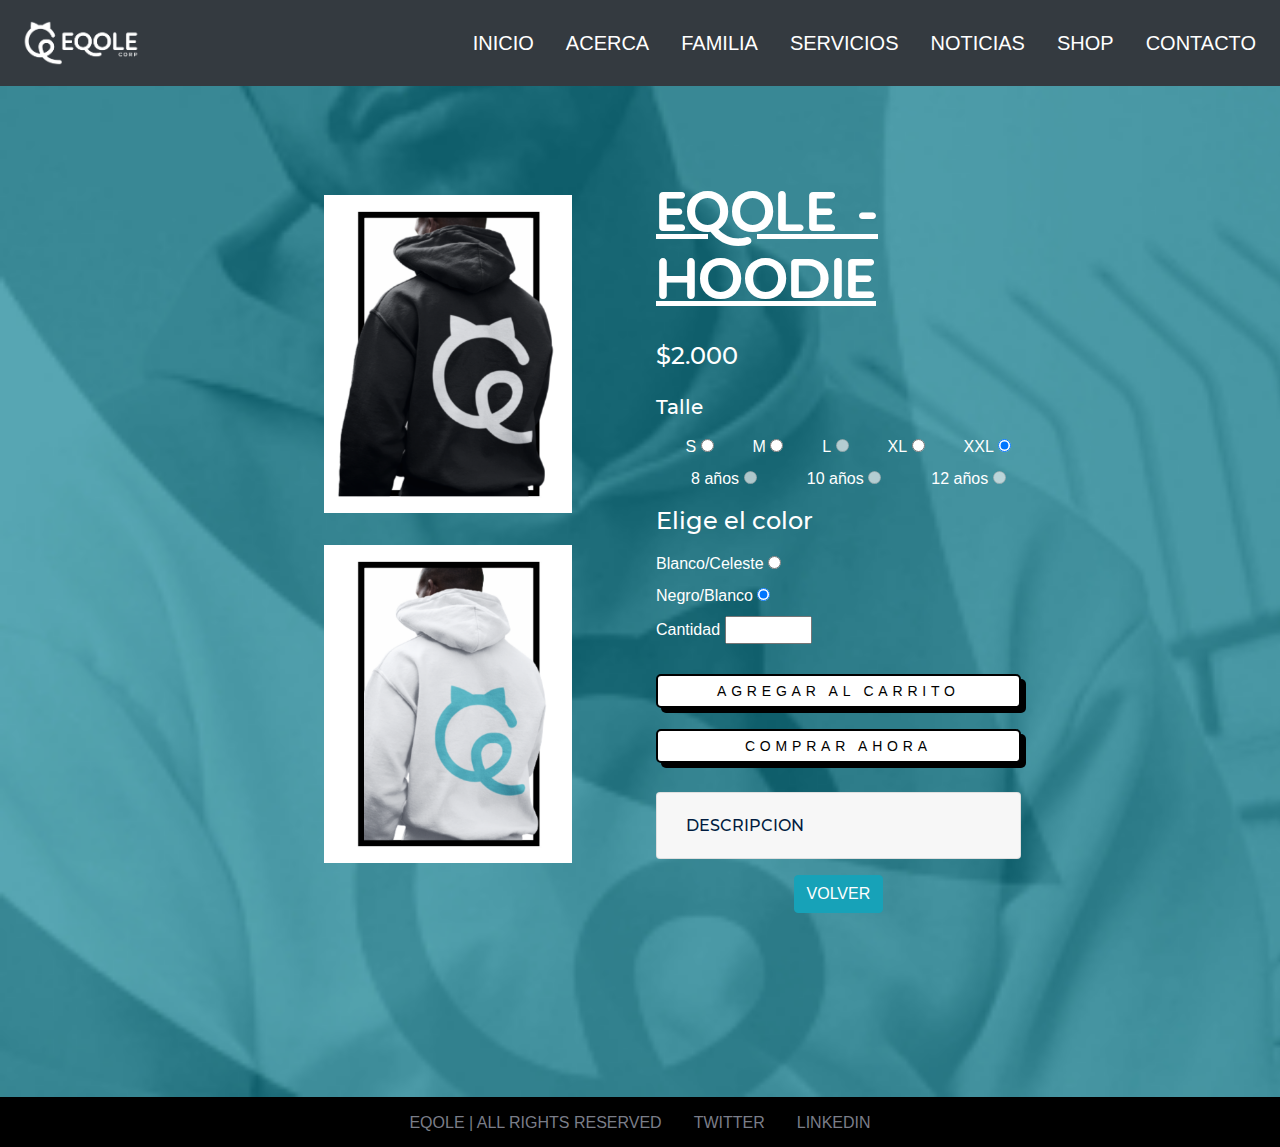
<file: pages/productos/eqole-hoodie.html>
<!DOCTYPE html>
<html lang="en">
<head>
    <meta charset="UTF-8">
    <meta http-equiv="X-UA-Compatible" content="IE=edge">
    <meta name="viewport" content="width=device-width, initial-scale=1.0">
    <meta name="description" content="CONSTRUYENDO EL MARCADO DEL FUTURO. Bienvenidos al Shop! Nuevo merch disponible">
    <meta name="keywords" content="Eqole, eqole team, deportes electronicos, esports, shop, merchandising, tienda, hoodie, wear, eqole wear">
    <link rel="stylesheet" href="https://cdn.jsdelivr.net/npm/bootstrap@4.6.0/dist/css/bootstrap.min.css">
    <title>Eqole Shop | Hoodie</title>
    <link rel="stylesheet" type="text/css" href="../../css/style.css">
    <link rel="shortcurt icon" type="text/x-icon" href="../../img/logos/eqole-favicon.ico">
</head>
<body class="container-fluid p-0 m-0 w-100"> 

    <!-- HEADER -->
    <header class="header">
        <!-- NAVEGACION -->
        <nav class="upNavBar navbar navbar-expand-lg navbar-dark bg-dark sticky-top">
            <a class="navBarLogo navbar-brand" href="../../index.html"><img src="../../img/logos/logo-eqolecorp.png" alt="logo-eqole" width="130" height="60"/></a> <!-- solo colores #1ACCE8 AZUL 1#001C40 AZUL 2 #FFFFFF BLANCO-->
            <button class="navbar-toggler" type="button" data-toggle="collapse" data-target="#navbarNavDropdown" aria-controls="navbarNavDropdown" aria-expanded="false" aria-label="Toggle navigation">
                <span class="navbar-toggler-icon"></span>
            </button>    
            <div class="collapse navbar-collapse" id="navbarNavDropdown">

            <!-- MENU -->
            <ul class="navBarMenu navbar-nav mr-auto">
                <li class="navBarItem nav-item active">
                    <a class="navBarLink nav-link text-white" href="../../index.html">INICIO</a>
                </li>
                <li class="navBarItem nav-item">
                    <a class="navBarLink nav-link text-white" href="../../pages/acerca.html">ACERCA</a>
                </li>
                <li class="navBarItem nav-item">
                    <a class="navBarLink nav-link text-white" href="../../pages/familia.html">FAMILIA</a>
                </li>
                <li class="navBarItem nav-item">
                    <a class="navBarLink nav-link text-white" href="../../pages/servicios.html">SERVICIOS</a>
                </li>
                <li class="navBarItem nav-item">
                    <a class="navBarLink nav-link text-white" href="../../pages/noticias.html">NOTICIAS</a>
                </li>
                <li class="navBarItem nav-item">
                    <a class="navBarLink nav-link text-white" href="../../pages/shop.html">SHOP</a>
                </li>
                <li class="navBarItem nav-item">
                    <a class="navBarLink nav-link text-white" href="../../pages/contacto.html">CONTACTO</a>
                </li>
            </ul>
            </div>

        </nav>
    </header>
    <main class="ropaMain">
        <section class="flexShop">

            <!-- IZQ IMAGENES -->
            <div class="flexIzqShop">
                <div class="shopImg">
                    <img src="../../img/merch/Eqole-hoodie-negro.png" width="280px" height="350px" alt="hoodie color negro con logo en blanco">
                    <img src="../../img/merch/Eqole-hoodie-blanco.png" width="280px" height="350px" alt="hoodie color blanco con logo en celeste">
                </div>
            </div>

            <!-- DER SELECCION -->
            <div class="flexDerShop">
                <div class="shopSelect flex-column">
                    <h1 class="display-4"><u>EQOLE - HOODIE</u></h1>
                    <h2>$2.000</h2>
                    <h3>Talle</h3>
                    <form class="cSelector d-flex justify-content-start flex-column p-0 m-0 w-100">
                        <div class="d-flex justify-content-around w-100">
                            <div class="form-check">
                                <label for="talle">S</label>
                                <input type="radio" name="talle" value="s" checked>
                            </div>
                            <div class="form-check">
                                <label for="talle">M</label>
                                <input type="radio" name="talle" value="m" checked>
                            </div>
                            <div class="form-check">
                                <label for="talle">L</label>
                                <input type="radio" name="talle" value="l" disabled>
                            </div>
                            <div class="form-check">
                                <label for="talle">XL</label>
                                <input type="radio" name="talle" value="xl" checked>
                            </div>
                            <div class="form-check">
                                <label for="talle">XXL</label>
                                <input type="radio" name="talle" value="xxl" checked>
                            </div>
                        </div>
                        <div class="d-flex justify-content-around w-100">
                            <div class="form-check">
                                <label for="talle">8 años</label>
                                <input type="radio" name="talle" value="8" disabled>
                            </div>
                            <div class="form-check"> 
                                <label for="talle">10 años</label>
                                <input type="radio" name="talle" value="10" disabled>
                            </div>
                            <div class="form-check">
                                <label for="talle">12 años</label>
                                <input type="radio" name="talle" value="12" disabled>
                            </div>
                        </div>
                    
                        <h2 class="color">Elige el color</h2>
                        <section class="elegir__color">
                            <div class="caja__color">
                                <label for="color">Blanco/Celeste</label>
                                <input type="radio" name="color" value="blanco" checked>
                            </div>
                            <div class="caja__color">
                                <label for="color">Negro/Blanco</label>
                                <input type="radio" name="color" value="negro" checked>
                            </div>
                        </section>
                        <section class="cantidad">
                            <label for="cantidad">Cantidad</label>
                            <input type="number" min="1" max="10000" name="cantidad" id="cantidad">
                        </section>
                        <div class="shop__boton">
                            <input class="carrito" type="submit" value="Agregar al Carrito">
                            <input class="comprar" type="submit" value="Comprar Ahora">
                        </div>
                        <div class="accordion" id="accordionExample">
                            <div class="card">
                                <div class="card-header" id="headingTwo">
                                    <h2 class="mb-0">
                                        <button class="btn btn-link btn-block text-left collapsed" type="button" data-toggle="collapse" data-target="#collapseTwo" aria-expanded="false" aria-controls="collapseTwo">DESCRIPCION
                                    </button>
                                    </h2>
                                </div>
                                <div id="collapseTwo" class="collapse" aria-labelledby="headingTwo" data-parent="#accordionExample">
                                    <div class="card-body">
                                        <ul class="con__estilo" >
                                            <li>Producto Oficial Eqole</li>
                                            <li>280 g/m²</li>
                                            <li>80% algodón / 20% poliéster (tejido de 3 capas)</li>
                                            <li>Capucha doble capa</li>
                                            <li>Tallas infantiles sin cordones en la capucha</li>
                                            <li>Producción bajo demanda</li>
                                            <li><a href="../productos/tabla-de-talles.html">Guía de Talles</a></li>
                                        </ul>
                                        <div class="line"></div>
                                        <h4 class="infoPagos">Envios <span class="span">worldwide</span> y formas de pago</h4>
                                        <ul class="lista2">
                                            <li>Tarjetas de Crédito/Débito:
                                                <ul class="lista3">
                                                    <li>Visa</li>
                                                    <li>Mastercard</li>
                                                    <li>Amex</li>
                                                </ul>
                                            </li>
                                            <li>Efectivo (15% de desc.)</li>
                                            <li>Transferencia/ Depósito (10% de desc.)</li>
                                        </ul>
                                    </div>
                                </div>
                            </div>
                        </div>   
                        <div class="contenedor__volver">
                            <a href="../shop.html" target="_target" class="btn btn-info">VOLVER</a>
                        </div>
                    </form>
                </div>
            </div>
        </section>
    </main>
    <!-- FOOTER -->
    <footer class="footer container-fluid-md">
        <h2 class="footerLink">EQOLE | ALL RIGHTS RESERVED</h2>
        <h2 class="footerLink"><a href="https://twitter.com/eqolecorp" target="_blank">TWITTER</a></h2>
        <h2 class="footerLink"><a href="https://www.linkedin.com/company/ecole-esports/" target="_blank">LINKEDIN</a></h2>  
    </footer>

    <script src="https://code.jquery.com/jquery-3.5.1.slim.min.js"></script>
    <script src="https://cdn.jsdelivr.net/npm/bootstrap@4.6.0/dist/js/bootstrap.bundle.min.js"></script>
</body>
</html>
</file>
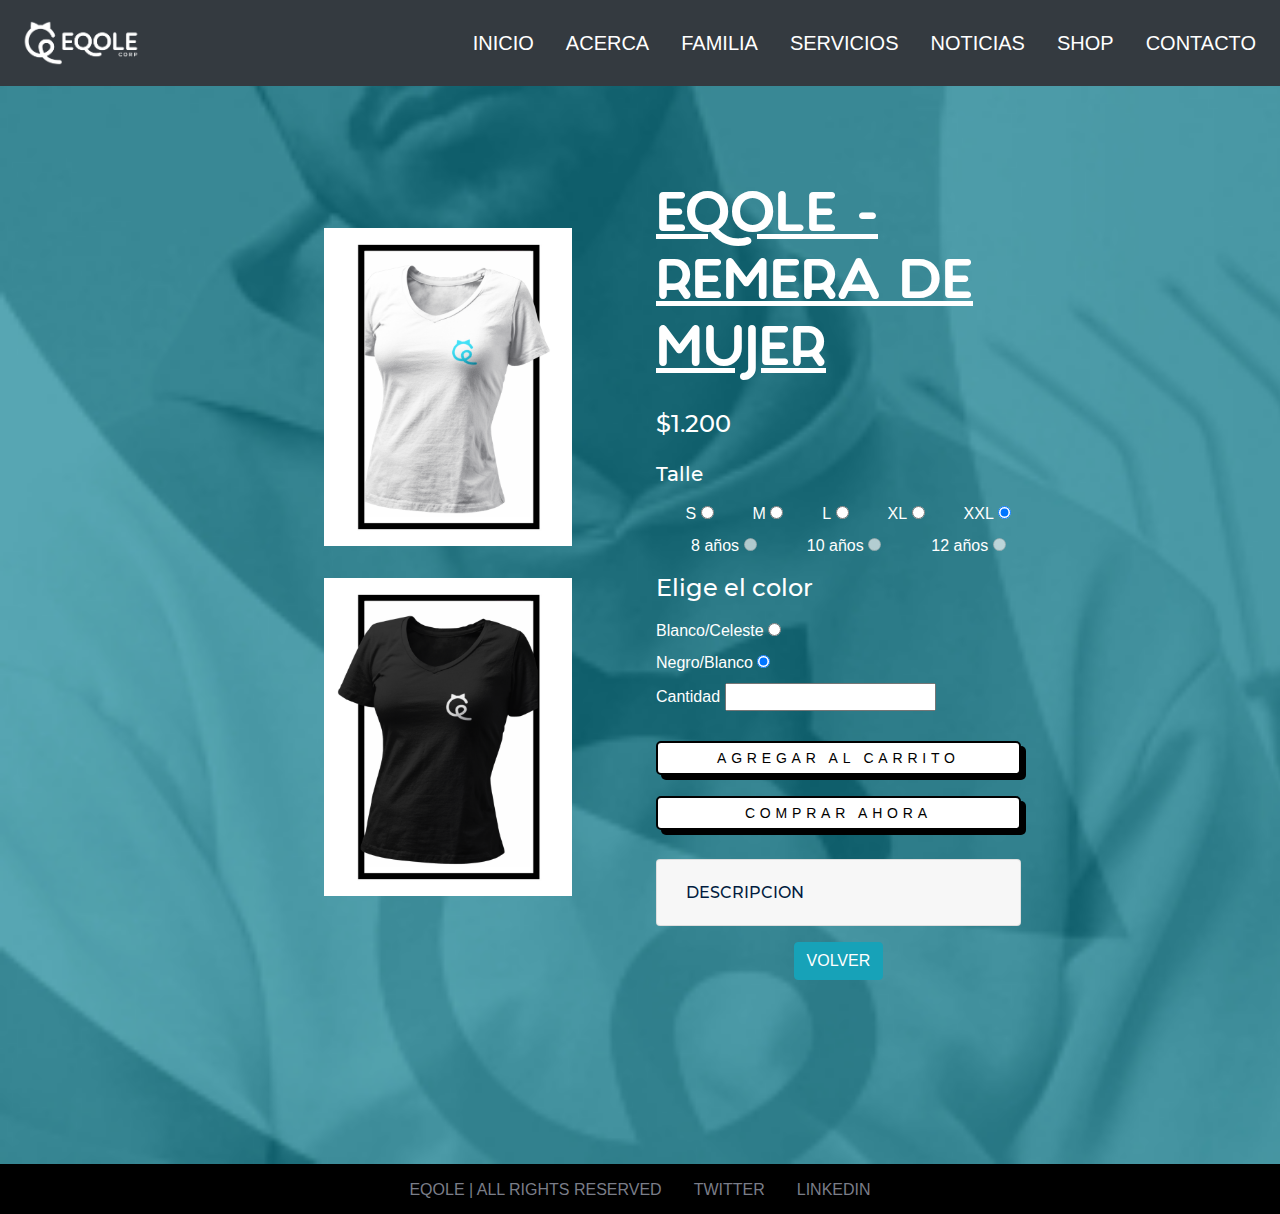
<file: pages/productos/eqole-mangacortamujer.html>
<!DOCTYPE html>
<html lang="en">
<head>
    <meta charset="UTF-8">
    <meta http-equiv="X-UA-Compatible" content="IE=edge">
    <meta name="viewport" content="width=device-width, initial-scale=1.0">
    <meta name="description" content="CONSTRUYENDO EL MARCADO DEL FUTURO. Bienvenidos al Shop! Nuevo merch disponible">
    <meta name="description" content="Eqole, eqole team, deportes electronicos, esports, shop, merchandising, tienda, hoodie, wear, eqole wear, remera, t-shirt, indumentaria">
    <link rel="stylesheet" href="https://cdn.jsdelivr.net/npm/bootstrap@4.6.0/dist/css/bootstrap.min.css">
    <title>Eqole Shop | Remera Fem</title>
    <link rel="stylesheet" type="text/css" href="../../css/style.css">
    <link rel="shortcurt icon" type="text/x-icon" href="../../img/logos/eqole-favicon.ico">
</head>
<body class="container-fluid p-0 m-0 w-100"> 

    <!-- HEADER -->
    <header>
        <!-- NAVEGACION -->
        <nav class="upNavBar navbar navbar-expand-lg navbar-dark bg-dark sticky-top">
            <a class="navBarLogo navbar-brand" href="../../index.html"><img src="../../img/logos/logo-eqolecorp.png" alt="logo-eqole" width="130" height="60"/></a> <!-- solo colores #1ACCE8 AZUL 1#001C40 AZUL 2 #FFFFFF BLANCO-->
            <button class="navbar-toggler" type="button" data-toggle="collapse" data-target="#navbarNavDropdown" aria-controls="navbarNavDropdown" aria-expanded="false" aria-label="Toggle navigation">
                <span class="navbar-toggler-icon"></span>
            </button>    
            <div class="collapse navbar-collapse" id="navbarNavDropdown">

            <!-- MENU -->
            <ul class="navBarMenu navbar-nav mr-auto">
                <li class="navBarItem nav-item active">
                    <a class="navBarLink nav-link text-white" href="../../index.html">INICIO</a>
                </li>
                <li class="navBarItem nav-item">
                    <a class="navBarLink nav-link text-white" href="../../pages/acerca.html">ACERCA</a>
                </li>
                <li class="navBarItem nav-item">
                    <a class="navBarLink nav-link text-white" href="../../pages/familia.html">FAMILIA</a>
                </li>
                <li class="navBarItem nav-item">
                    <a class="navBarLink nav-link text-white" href="../../pages/servicios.html">SERVICIOS</a>
                </li>
                <li class="navBarItem nav-item">
                    <a class="navBarLink nav-link text-white" href="../../pages/noticias.html">NOTICIAS</a>
                </li>
                <li class="navBarItem nav-item">
                    <a class="navBarLink nav-link text-white" href="../../pages/shop.html">SHOP</a>
                </li>
                <li class="navBarItem nav-item">
                    <a class="navBarLink nav-link text-white" href="../../pages/contacto.html">CONTACTO</a>
                </li>
            </ul>
            </div>

        </nav>
    </header>

    <main class="ropaMain">
        <section class="flexShop">

            <!-- IZQ IMAGENES -->
            <div class="flexIzqShop" >
                <div class="shopImg">
                    <img src="../../img/merch/Eqole-remera-dama-blanca.png" alt="remera de mujer blanca con logo celeste"  width="280" height="350">
                    <img src="../../img/merch/Eqole-remera-dama-negra.png" alt="remera de mujer negra con logo blanco" width="280" height="350">
                </div>
            </div>

            <!-- DER SELECCION -->
            <div class="flexDerShop">
                <div class="shopSelect flex-column">
                    <h1 class="display-4"><u>EQOLE - REMERA DE MUJER</u></h1>
                    <h2>$1.200</h2>
                    <h3>Talle</h3>
                    <form class="cSelector d-flex justify-content-start flex-column p-0 m-0 w-100">
                        <div class="d-flex justify-content-around w-100">
                            <div class="form-check">
                                <label class="cambio" for="talle">S</label>
                                <input class="cambio" type="radio" name="talle" value="s" checked>
                            </div>
                            <div class="form-check">
                                <label class="cambio" for="talle">M</label>
                                <input class="cambio" type="radio" name="talle" value="m" checked>
                            </div>
                            <div class="form-check">
                                <label class="cambio" for="talle">L</label>
                                <input class="cambio" type="radio" name="talle" value="l" checked>
                            </div>
                            <div class="form-check">
                                <label class="cambio" for="talle">XL</label>
                                <input class="cambio" type="radio" name="talle" value="xl" checked>
                            </div>
                            <div class="form-check">
                                <label class="cambio" for="talle">XXL</label>
                                <input class="cambio" type="radio" name="talle" value="xxl" checked>
                            </div>
                        </div>
                        <div class="d-flex justify-content-around w-100">
                            <div class="form-check">
                                <label class="cambio" for="talle">8 años</label>
                                <input class="cambio" type="radio" name="talle" value="8" disabled>
                            </div>
                            <div class="form-check"> 
                                <label class="cambio" for="talle">10 años</label>
                                <input class="cambio" type="radio" name="talle" value="10" disabled>
                            </div>
                            <div class="form-check">
                                <label class="cambio" for="talle">12 años</label>
                                <input class="cambio" type="radio" name="talle" value="12" disabled>
                            </div>
                        </div>
                    
                        <h2 class="color">Elige el color</h2>
                        <section class="elegir__color">
                            <div class="caja__color">
                                <label class="cambio" for="color">Blanco/Celeste</label>
                                <input class="cambio" type="radio" name="color" value="blanco" checked>
                            </div>
                            <div class="caja__color">
                                <label class="cambio" for="color">Negro/Blanco</label>
                                <input class="cambio" type="radio" name="color" value="negro" checked>
                            </div>
                        </section>
                        <section class="cantidad">
                            <label for="cantidad">Cantidad</label>
                            <input type="number" name="cantidad" id="cantidad">
                        </section>
                        <div class="shop__boton">
                            <input class="carrito " type="submit" value="Agregar al Carrito">
                            <input class="comprar" type="submit" value="Comprar Ahora">
                        </div>
                        <div class="accordion" id="accordionExample">
                            <div class="card">
                                <div class="card-header" id="headingTwo">
                                    <h2 class="mb-0">
                                        <button class="btn btn-link btn-block text-left collapsed" type="button" data-toggle="collapse" data-target="#collapseTwo" aria-expanded="false" aria-controls="collapseTwo">DESCRIPCION
                                    </button>
                                    </h2>
                                </div>
                                <div id="collapseTwo" class="collapse" aria-labelledby="headingTwo" data-parent="#accordionExample">
                                    <div class="card-body">
                                        <ul class="con__estilo" >
                                            <li>Producto Oficial Eqole.</li>
                                            <li>190 g/m²</li>
                                            <li>100% algodón semi-peinado Ringspun</li>
                                            <li>Cuello redondo acanalado</li>
                                            <li>Tapacosturas en el interior del cuello</li>
                                            <li>Producción bajo demanda</li>
                                            <li><a href="../productos/tabla-de-talles.html">Guía de Talles</a></li>
                                        </ul>
                                        <div class="line"></div>
                                        <h4 class="infoPagos">Envios <span class="span">worldwide</span> y formas de pago</h4>
                                        <ul class="lista2">
                                            <li>Tarjetas de Crédito/Débito:
                                                <ul class="lista3">
                                                    <li>Visa</li>
                                                    <li>Mastercard</li>
                                                    <li>Amex</li>
                                                </ul>
                                            </li>
                                            <li>Efectivo (15% de desc.)</li>
                                            <li>Transferencia/ Depósito (10% de desc.)</li>
                                        </ul>
                                    </div>
                                </div>
                            </div>
                        </div>
                        <div class="contenedor__volver">
                            <a href="../shop.html" target="_target" class="btn btn-info">VOLVER</a>
                        </div>
                    </form>
                </div>
            </div>
        </section>
    </main>
    <!-- FOOTER -->
    <footer class="footer container-fluid-md">
        <h2 class="footerLink">EQOLE | ALL RIGHTS RESERVED</h2>
        <h2 class="footerLink"><a href="https://twitter.com/eqolecorp" target="_blank">TWITTER</a></h2>
        <h2 class="footerLink"><a href="https://www.linkedin.com/company/ecole-esports/" target="_blank">LINKEDIN</a></h2>  
    </footer>

    <script src="https://code.jquery.com/jquery-3.5.1.slim.min.js"></script>
    <script src="https://cdn.jsdelivr.net/npm/bootstrap@4.6.0/dist/js/bootstrap.bundle.min.js"></script>
</body>
</html>
</file>
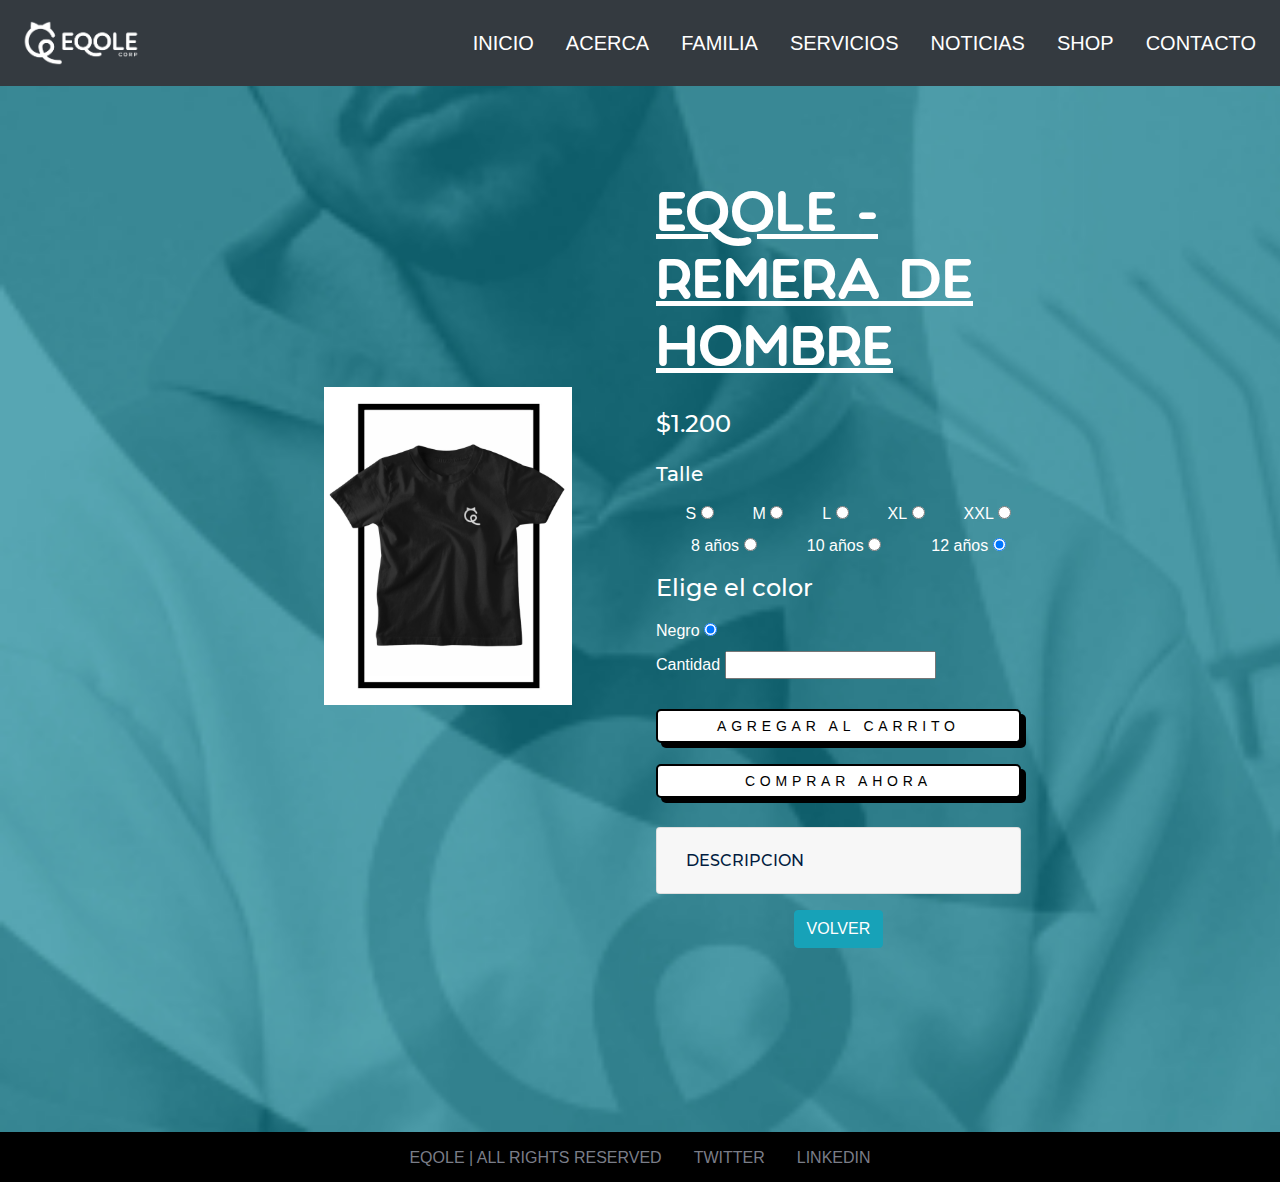
<file: pages/productos/eqole-remera-mangacortahombre.html>
<!DOCTYPE html>
<html lang="en">
<head>
    <meta charset="UTF-8">
    <meta http-equiv="X-UA-Compatible" content="IE=edge">
    <meta name="viewport" content="width=device-width, initial-scale=1.0">
    <meta name="description" content="CONSTRUYENDO EL MARCADO DEL FUTURO. Bienvenidos al Shop! Nuevo merch disponible">
    <meta name="description" content="Eqole, eqole team, deportes electronicos, esports, shop, merchandising, tienda, hoodie, wear, eqole wear, remera, t-shirt, indumentaria">
    <link rel="stylesheet" href="https://cdn.jsdelivr.net/npm/bootstrap@4.6.0/dist/css/bootstrap.min.css">
    <title>Eqole Shop | Remera </title>
    <link rel="stylesheet" type="text/css" href="../../css/style.css">
    <link rel="shortcurt icon" type="text/x-icon" href="../../img/logos/eqole-favicon.ico">
</head>
<body class="container-fluid p-0 m-0 w-100"> 

    <!-- HEADER -->
    <header>
        <!-- NAVEGACION -->
        <nav class="upNavBar navbar navbar-expand-lg navbar-dark bg-dark sticky-top">
            <a class="navBarLogo navbar-brand" href="../../index.html"><img src="../../img/logos/logo-eqolecorp.png" alt="logo-eqole" width="130" height="60"/></a> <!-- solo colores #1ACCE8 AZUL 1#001C40 AZUL 2 #FFFFFF BLANCO-->
            <button class="navbar-toggler" type="button" data-toggle="collapse" data-target="#navbarNavDropdown" aria-controls="navbarNavDropdown" aria-expanded="false" aria-label="Toggle navigation">
                <span class="navbar-toggler-icon"></span>
            </button>    
            <div class="collapse navbar-collapse" id="navbarNavDropdown">

            <!-- MENU -->
            <ul class="navBarMenu navbar-nav mr-auto">
                <li class="navBarItem nav-item active">
                    <a class="navBarLink nav-link text-white" href="../../index.html">INICIO</a>
                </li>
                <li class="navBarItem nav-item">
                    <a class="navBarLink nav-link text-white" href="../../pages/acerca.html">ACERCA</a>
                </li>
                <li class="navBarItem nav-item">
                    <a class="navBarLink nav-link text-white" href="../../pages/familia.html">FAMILIA</a>
                </li>
                <li class="navBarItem nav-item">
                    <a class="navBarLink nav-link text-white" href="../../pages/servicios.html">SERVICIOS</a>
                </li>
                <li class="navBarItem nav-item">
                    <a class="navBarLink nav-link text-white" href="../../pages/noticias.html">NOTICIAS</a>
                </li>
                <li class="navBarItem nav-item">
                    <a class="navBarLink nav-link text-white" href="../../pages/shop.html">SHOP</a>
                </li>
                <li class="navBarItem nav-item">
                    <a class="navBarLink nav-link text-white" href="../../pages/contacto.html">CONTACTO</a>
                </li>
            </ul>
            </div>

        </nav>
    </header>

    <main class="ropaMain">
        <section class="flexShop">

            <!-- IZQ IMAGENES -->
            <div class="flexIzqShop" >
                <div class="shopImg">
                    <img src="../../img/merch/Eqole-remera-hombre-negra.png" width="280" height="350" alt="remera negra de hombre">
                </div>
            </div>
            <!-- DER SELECCION -->
            <div class="flexDerShop">
                <div class="shopSelect flex-column">
                    <h1 class="display-4"><u>EQOLE - REMERA DE HOMBRE</u></h1>
                    <h2>$1.200</h2>
                    <h3>Talle</h3>
                    <form class="cSelector d-flex justify-content-start flex-column p-0 m-0 w-100">
                        <div class="d-flex justify-content-around w-100">
                            <div class="form-check">
                                <label class="cambio" for="talle">S</label>
                                <input class="cambio" type="radio" name="talle" value="s" checked>
                            </div>
                            <div class="form-check">
                                <label class="cambio" for="talle">M</label>
                                <input class="cambio" type="radio" name="talle" value="m" checked>
                            </div>
                            <div class="form-check">
                                <label class="cambio" for="talle">L</label>
                                <input class="cambio" type="radio" name="talle" value="l" checked>
                            </div>
                            <div class="form-check">
                                <label class="cambio" for="talle">XL</label>
                                <input class="cambio" type="radio" name="talle" value="xl" checked>
                            </div>
                            <div class="form-check">
                                <label class="cambio" for="talle">XXL</label>
                                <input class="cambio" type="radio" name="talle" value="xxl" checked>
                            </div>
                        </div>
                        <div class="d-flex justify-content-around w-100">
                            <div class="form-check">
                                <label class="cambio" for="talle">8 años</label>
                                <input class="cambio" type="radio" name="talle" value="8" checked>
                            </div>
                            <div class="form-check"> 
                                <label class="cambio" for="talle">10 años</label>
                                <input class="cambio" type="radio" name="talle" value="10" checked>
                            </div>
                            <div class="form-check">
                                <label class="cambio" for="talle">12 años</label>
                                <input class="cambio" type="radio" name="talle" value="12" checked>
                            </div>
                        </div>
                        <h2 class="color">Elige el color</h2>
                        <section class="elegir__color">
                            <label class="cambio" for="color">Negro</label>
                            <input class="cambio" type="radio" name="color" value="negro" checked>
                        </section>

                        <section class="cantidad">
                            <label for="cantidad">Cantidad</label>
                            <input type="number" name="cantidad" id="cantidad">
                        </section>

                        <div class="shop__boton">
                            <input class="carrito " type="submit" value="Agregar al Carrito">
                            <input class="comprar" type="submit" value="Comprar Ahora">
                        </div>
                        <div class="accordion" id="accordionExample">
                            <div class="card">
                                <div class="card-header" id="headingTwo">
                                    <h2 class="mb-0">
                                        <button class="btn btn-link btn-block text-left collapsed" type="button" data-toggle="collapse" data-target="#collapseTwo" aria-expanded="false" aria-controls="collapseTwo">DESCRIPCION
                                    </button>
                                    </h2>
                                </div>
                                <div id="collapseTwo" class="collapse" aria-labelledby="headingTwo" data-parent="#accordionExample">
                                    <div class="card-body">
                                        <ul class="con__estilo" >
                                            <li>Producto Oficial Eqole</li>
                                            <li>280 g/m²</li>
                                            <li>80% algodón / 20% poliéster (tejido de 3 capas)</li>
                                            <li>Capucha doble capa</li>
                                            <li>Tallas infantiles sin cordones en la capucha</li>
                                            <li>Producción bajo demanda</li>
                                            <li><a href="../productos/tabla-de-talles.html">Guía de Talles</a></li>
                                        </ul>
                                        <div class="line"></div>
                                        <h4 class="infoPagos">Envios <span class="span">worldwide</span> y formas de pago</h4>
                                        <ul class="lista2">
                                            <li>Tarjetas de Crédito/Débito:
                                                <ul class="lista3">
                                                    <li>Visa</li>
                                                    <li>Mastercard</li>
                                                    <li>Amex</li>
                                                </ul>
                                            </li>
                                            <li>Efectivo (15% de desc.)</li>
                                            <li>Transferencia/ Depósito (10% de desc.)</li>
                                        </ul>
                                    </div>
                                </div>
                            </div>
                        </div>   
                        <div class="contenedor__volver">
                            <a href="../shop.html" target="_target" class="btn btn-info">VOLVER</a>
                        </div>
                    </form>
                </div>
            </div>
        </section>
    </main>
    <!-- FOOTER -->
    <footer class="footer container-fluid-md">
        <h2 class="footerLink">EQOLE | ALL RIGHTS RESERVED</h2>
        <h2 class="footerLink"><a href="https://twitter.com/eqolecorp" target="_blank">TWITTER</a></h2>
        <h2 class="footerLink"><a href="https://www.linkedin.com/company/ecole-esports/" target="_blank">LINKEDIN</a></h2>  
    </footer>

    <script src="https://code.jquery.com/jquery-3.5.1.slim.min.js"></script>
    <script src="https://cdn.jsdelivr.net/npm/bootstrap@4.6.0/dist/js/bootstrap.bundle.min.js"></script>
</body>
</html>
</file>
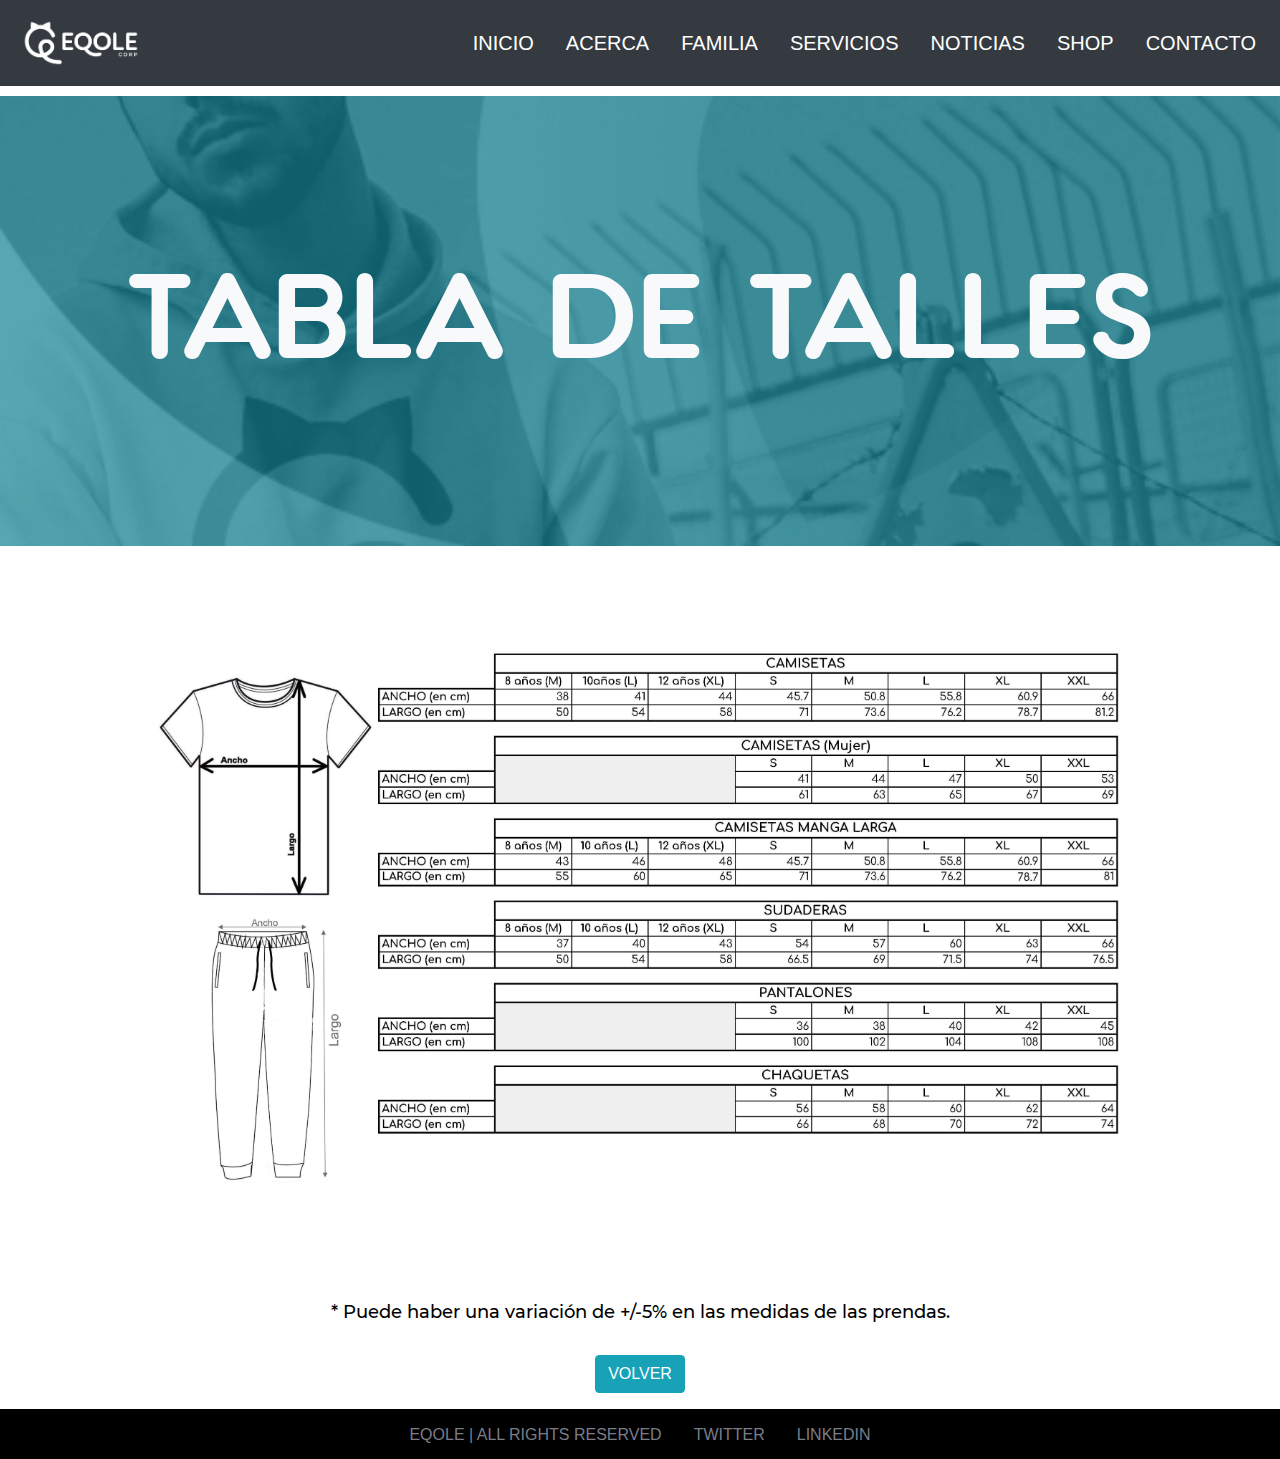
<file: pages/productos/tabla-de-talles.html>
<!DOCTYPE html>
<html lang="en">
<head>
    <meta charset="UTF-8">
    <meta http-equiv="X-UA-Compatible" content="IE=edge">
    <meta name="viewport" content="width=device-width, initial-scale=1.0">
    <meta name="description" content="CONSTRUYENDO EL MARCADO DEL FUTURO. Bienvenidos al Shop! Nuevo merch disponible">
    <meta name="keywords" content="Eqole, esports, consultoria, negocio, consumidor, deportes electronicos, eqole corp, eqole wear, evermeet, eqole team, esports en uruguay, esports en argentina, esports españa, talles, shop, merchandising">
    <link rel="stylesheet" href="https://cdn.jsdelivr.net/npm/bootstrap@4.6.0/dist/css/bootstrap.min.css">
    <title>Eqole Corp | Tabla de Talles</title>
    <link rel="stylesheet" type="text/css" href="../../css/style.css">
    <link rel="shortcurt icon" type="text/x-icon" href="../../img/logos/eqole-favicon.ico">
</head>
<body class="container-fluid p-0 m-0 w-100"> 

    <!-- HEADER -->
    <header class="header">
        <!-- NAVEGACION -->
        <nav class="upNavBar navbar navbar-expand-lg navbar-dark bg-dark sticky-top w-100">
            <a class="navBarLogo navbar-brand" href="../../index.html"><img src="../../img/logos/logo-eqolecorp.png" alt="logo-eqole" width="130" height="60"/></a> <!-- solo colores #1ACCE8 AZUL 1#001C40 AZUL 2 #FFFFFF BLANCO-->
            <button class="navbar-toggler" type="button" data-toggle="collapse" data-target="#navbarNavDropdown" aria-controls="navbarNavDropdown" aria-expanded="false" aria-label="Toggle navigation">
                <span class="navbar-toggler-icon"></span>
            </button>    
            <div class="collapse navbar-collapse" id="navbarNavDropdown">

            <!-- MENU -->
            <ul class="navBarMenu navbar-nav mr-auto">
                <li class="navBarItem nav-item active">
                    <a class="navBarLink nav-link text-white" href="../../index.html">INICIO</a>
                </li>
                <li class="navBarItem nav-item">
                    <a class="navBarLink nav-link text-white" href="../../pages/acerca.html">ACERCA</a>
                </li>
                <li class="navBarItem nav-item">
                    <a class="navBarLink nav-link text-white" href="../../pages/familia.html">FAMILIA</a>
                </li>
                <li class="navBarItem nav-item">
                    <a class="navBarLink nav-link text-white" href="../../pages/servicios.html">SERVICIOS</a>
                </li>
                <li class="navBarItem nav-item">
                    <a class="navBarLink nav-link text-white" href="../../pages/noticias.html">NOTICIAS</a>
                </li>
                <li class="navBarItem nav-item">
                    <a class="navBarLink nav-link text-white" href="../../pages/shop.html">SHOP</a>
                </li>
                <li class="navBarItem nav-item">
                    <a class="navBarLink nav-link text-white" href="../../pages/contacto.html">CONTACTO</a>
                </li>
            </ul>
            </div>

        </nav>
    </header>

    <main class="shopMain pt-5 mt-5 w-100">
        <section class="gralTituloShop container-fluid align-center text-center" id="gralTituloShop-min-icon" >
            <h1 class="shoph1 font-weight-bold text-center text-light">TABLA DE TALLES</h1>
        </section>
        <section class="cTabla">
            <div>
                <img class="img__talles w-100 mx-auto" src="../../img/merch/TALLAS_-_Eqole.jpg" alt="tabla de talles" >
            </div>
        </section>
        <section class="addTabla">
            <h3>* Puede haber una variación de +/-5% en las medidas de las prendas.</h3>
            <div class="cBoton">
                <button type="button" class="btn btn-info">
                    <a href="../../pages/productos/eqole-case.html" target="_target">VOLVER</a>
                </button>
            </div>
        </section>

    </main>

    <!-- FOOTER -->
    <footer class="footer container-fluid-md">
        <h2 class="footerLink">EQOLE | ALL RIGHTS RESERVED</h2>
        <h2 class="footerLink"><a href="https://twitter.com/eqolecorp" target="_blank">TWITTER</a></h2>
        <h2 class="footerLink"><a href="https://www.linkedin.com/company/ecole-esports/" target="_blank">LINKEDIN</a></h2>  
    </footer>

    <script src="https://code.jquery.com/jquery-3.5.1.slim.min.js"></script>
    <script src="https://cdn.jsdelivr.net/npm/bootstrap@4.6.0/dist/js/bootstrap.bundle.min.js"></script>
</body>
</html>
</file>
<file: css/style.css>
* {
  margin: 0;
  padding: 0;
  box-sizing: border-box; }

/* colores y fuentes */
@font-face {
  font-family: qb;
  src: url("../fonts/fuente-qb.otf");
  font-weight: normal; }

@font-face {
  font-family: mont;
  src: url("../fonts/fuente-mm.ttf");
  font-weight: normal; }

/* --- APLICANDO SASS - OPERACIONES --- */
/* --- SASS - EACH --- */
#gralTituloAcerca-min-icon {
  Background-image: url("../img/fondo/gralTituloAcerca-min.jpg"); }

#gralTituloFamilia-min-icon {
  Background-image: url("../img/fondo/gralTituloFamilia-min.jpg"); }

#gralTituloNoticias-min-icon {
  Background-image: url("../img/fondo/gralTituloNoticias-min.jpg"); }

#gralTituloServicios-min-icon {
  Background-image: url("../img/fondo/gralTituloServicios-min.jpg"); }

#gralTituloShop-min-icon {
  Background-image: url("../img/fondo/gralTituloShop-min.jpg"); }

/* --- SASS - MAPS --- */
.fondo__paso1 {
  background-color: #1ed1ec; }

.fondo__paso2 {
  background-color: #79d8e6; }

.fondo__paso3 {
  background-color: #abe1e9; }

/* --- SASS - BUCLES --- */
.lineas__divs-1 {
  width: 7rem;
  background-color: black;
  height: 0.5rem; }

.lineas__divs-2 {
  width: 14rem;
  background-color: black;
  height: 0.5rem; }

.lineas__divs-3 {
  width: 21rem;
  background-color: black;
  height: 0.5rem; }

::-webkit-scrollbar {
  width: 12px; }

::-webkit-scrollbar-thumb {
  background-color: #07b9d4;
  border-radius: 10px; }

::-webkit-scrollbar-track {
  box-shadow: inset 0 0 4px #b3b3b3; }

li {
  list-style-type: none; }

h1 {
  color: #fff;
  font-family: qb; }

a {
  color: #fff; }

a:link {
  text-decoration: none; }

.bodyIndex {
  background-image: url(../img/fondo/f-min.jpg);
  display: flex;
  flex-direction: column;
  background-repeat: no-repeat;
  background-size: cover; }

.bodyGral1 {
  background-image: url(../img/fondo/fondo.jpg);
  background-repeat: no-repeat;
  background-size: cover; }

.header {
  width: 100%; }

.upNavBar {
  position: fixed;
  top: 0;
  left: 0;
  width: 100%;
  z-index: 30; }

.navBarMenu {
  display: flex;
  justify-content: flex-end;
  align-content: space-around;
  width: 100%;
  align-items: center;
  list-style-type: none; }

.navBarItem {
  padding-left: 1rem; }

.navBarLink {
  font-size: 20px; }

.main {
  height: 100%;
  display: flex;
  flex-direction: column; }

.container {
  padding: 0.5rem; }

.navbar-expand-lg {
  background-color: #001C40;
  justify-content: center;
  align-content: space-around; }

.navbar-dark .navbar-toggler {
  border-color: #fff;
  color: #fff; }

.flex {
  width: 100%;
  padding-top: 6rem; }

.flexIzq {
  width: 100%;
  display: flex;
  flex-direction: column; }

/* -- ANIDAMIENTO 1 */
.flexizq__titulo {
  margin-left: 0;
  padding: 2rem 0.5rem; }

.flexizq__titulo .izq__tituloh1 {
  color: #fff;
  font-family: qb;
  font-size: 36px;
  text-align: left;
  text-transform: uppercase; }

/* -- ANIDAMIENTO 2 */
.flexizq__Row {
  display: flex;
  flex-direction: column;
  justify-content: center;
  align-content: center;
  padding: 1rem; }

.flexizq__Row .row__p {
  font-family: mont;
  font-size: 0.8rem;
  color: #fff; }

.flexIzqLink {
  margin: 1rem;
  display: flex;
  flex-direction: row;
  justify-content: space-between;
  align-content: center; }

.flexIzqLink a, .flexIzqLink li {
  color: #1ACCE8;
  text-transform: none;
  list-style-type: none;
  font-family: qb; }

.izqLinkBoton {
  position: relative;
  display: block;
  width: 50%;
  max-width: 200px;
  padding: 0.25rem 2rem;
  text-align: center;
  text-transform: uppercase;
  cursor: pointer;
  letter-spacing: .125rem;
  -webkit-transition: all 150ms ease-in-out;
  transition: all 150ms ease-in-out;
  box-shadow: inset 0 0 0 3px #1ACCE8;
  border-radius: 0 1rem 0 1rem; }

.izqLinkBoton:hover {
  box-shadow: 0 0 10px 0 #fff inset, 0 0 10px 4px #fff; }

.izqLinkBoton a {
  font-family: qb; }

.izqLinkBoton--colorOpuesto {
  width: 50%;
  padding: 0.5rem 2rem;
  margin: 2rem 0;
  text-align: center;
  text-transform: uppercase;
  cursor: pointer;
  letter-spacing: .125rem;
  -webkit-transition: all 150ms ease-in-out;
  transition: all 150ms ease-in-out;
  box-shadow: inset 0 0 0 3px #001C40;
  border-radius: 0 1rem 0 1rem; }

.izqLinkBoton--colorOpuesto:hover {
  box-shadow: 0 0 10px 0 #001C40 inset, 0 0 4px 4px #001C40;
  color: black; }

.izqLinkBoton--colorOpuesto a {
  color: #001C40;
  text-decoration: none; }

.gralTituloAcerca-min .lead p {
  margin-bottom: 1rem; }

.acerca__info {
  width: 100%;
  display: flex;
  flex-direction: column;
  justify-content: center;
  align-content: center; }

.izqLinkItems {
  width: 50%;
  padding: 0;
  margin: 0;
  display: flex;
  flex-direction: row;
  justify-content: space-evenly;
  align-content: center; }

.izqLinkLista2, .izqLinkLista1 {
  width: 10%;
  margin-left: 1.5rem; }

/*-- ARTICULO --*/
.izqGridNav {
  padding: 0 0.5rem;
  margin-top: 3rem;
  width: 100%;
  list-style-type: none;
  list-style: none;
  display: flex;
  flex-direction: column; }

/*-- ANIDAMIENTO 3 --*/
.izqGridItem {
  width: 100%;
  margin-top: 0.5rem;
  text-transform: uppercase;
  border-left: 2px solid rgba(255, 255, 255, 0.5);
  color: gray;
  display: flex;
  justify-content: space-between;
  flex-direction: column;
  align-items: flex-end; }

.izqGridItem .izqgrid__tiempo {
  font-size: 11px;
  color: #fff; }

.izqGridLink h3 {
  color: #c2c2c2;
  margin: 0 0 0.5rem;
  text-transform: uppercase;
  font-size: 10px;
  line-height: 1rem;
  font-weight: 200;
  font-family: mont;
  letter-spacing: 3px;
  text-transform: uppercase; }

.videoBack {
  display: none; }

.videoBack video {
  width: 100%;
  height: 100vh;
  position: relative;
  top: 0;
  left: 0;
  object-fit: cover;
  z-index: -1; }

.footer {
  width: 100%;
  height: auto;
  background-color: #000;
  display: flex;
  flex-direction: column;
  justify-content: center;
  align-content: center; }

.footerLink {
  padding: 0;
  cursor: pointer;
  padding: 0 1rem;
  color: #7a7d88;
  font-size: 15px; }

.footerLink a {
  color: #7a7d88; }

/*  ---ACERCA--- */
.acerca .gralTitulo p {
  color: #fff;
  font-family: mont; }

.bodyGral {
  background: linear-gradient(180deg, black 18%, #1acce8 91%);
  width: 100%;
  height: 100%; }

.bodyGral1 {
  background-color: #fff; }

.text__contenedor {
  padding: 2rem 0;
  background-color: rgba(28, 205, 233, 0.2); }

.text__contenedor p {
  padding: 2rem;
  font-family: mont;
  font-weight: bolder;
  font-size: 18px; }

.somos {
  padding: 1rem; }

.carousel-inner {
  max-width: 500px;
  background-color: black; }

.carousel-caption {
  background-color: rgba(128, 128, 128, 0.5); }

.carousel-caption h3, .carousel-caption h4 {
  font-size: 16px; }

/* ---FAMILIA--- */
.servicioPart p, .servicioPart2 p, .servicioPart3 p, .servicioPart4 p {
  color: #000;
  font-size: 16px;
  padding: 1rem; }

.servicioPart h3, .servicioPart2 h3, .servicioPart3 h3, .servicioPart4 h3 {
  font-family: qb;
  font-size: 28px; }

.servicioPart {
  background-image: url(../img/fondo/card-corp.png); }

.servicioPart2 {
  background-image: url(../img/fondo/card-wear.png); }

.servicioPart3 {
  background-image: url(../img/fondo/card-team.png); }

.servicioPart4 {
  background-image: url(../img/fondo/card-evermeet.png); }

.servicioPart, .servicioPart2, .servicioPart3, .servicioPart4 {
  background-repeat: no-repeat;
  background-size: cover;
  height: 50vh;
  color: #000; }

.servicioFlex {
  height: 100%;
  padding: 1rem; }

/* ---SERVICIOS--- */
.gralTituloServicios {
  padding: 6rem 0 2rem; }

.gralTituloServicios h1 {
  font-size: 54px; }

.producto {
  height: 0 auto;
  padding: 2rem;
  background-color: #001C40; }

.producto .accordion {
  display: flex;
  flex-direction: column;
  justify-content: center;
  align-content: center; }

.producto .card {
  width: 98%;
  margin: 0 auto;
  height: 0 auto; }

.producto .card h3 button {
  font-size: 19px;
  font-family: qb;
  text-decoration: solid; }

.producto .card .card-body {
  font-family: mont;
  font-style: italic;
  font-size: 15px; }

.servicioP p {
  font-family: mont;
  font-weight: bold; }

.fondo__paso1, .fondo__paso2, .fondo__paso3 {
  background-image: url(../img/fondo/fondo.jpg);
  background-size: cover;
  background-repeat: no-repeat;
  background-position: center center;
  padding: 0.5rem;
  margin-top: 1rem; }

.cProducto {
  background-color: #fff; }

.servicioContenedor {
  padding: 1rem;
  width: 90%;
  margin: 2rem auto; }

.esports h2, .lawfirm h2 {
  font-size: 25px;
  font-family: qb;
  margin: 0.5rem;
  text-align: center; }

.esports p, .lawfirm p {
  font-size: 15px;
  font-family: mont;
  text-align: center;
  letter-spacing: 1px; }

.servicioContenedor .boton__contenedor2 {
  margin: 0 auto;
  padding: 0.3rem 1rem;
  color: #000;
  font-weight: bold;
  text-align: center;
  text-align: center;
  transition: all 150ms ease-in-out;
  box-shadow: inset 0 0 0 3px transparent;
  border-radius: 0 1rem 0 1rem; }

.boton__contenedor2:hover {
  box-shadow: 0 0 5px 0 #17b5ce inset, 0 0 4px 4px #1ACCE8;
  color: black; }

.boton__contenedor2 a {
  color: #1ACCE8; }

.line {
  background-color: #14a5bb;
  height: 3px;
  width: 70%;
  margin: 0 auto; }

/* NOTICIAS */
.cNoticias h2 {
  font-family: qb;
  text-transform: capitalize; }

.cNoticias h3, .cNoticias p {
  font-family: mont; }

article span {
  color: #001C40;
  font-size: 20px;
  text-decoration: underline;
  font-style: italic; }

.noticias {
  width: 100vh;
  display: flex;
  justify-content: center; }

.notiVideo {
  width: 100%; }

.notiVideo iframe {
  width: 100%; }

.cNoticias p, .cNoticias ul {
  padding: 1rem; }

.cNoticias ul {
  background-color: #dfdfdf; }

.cArticulos {
  width: 100%; }

.cArticulos img {
  width: 100%;
  height: auto; }

.jumbotron {
  background-color: rgba(171, 232, 241, 0.9); }

.jumbotron h2 {
  font-size: 32px; }

.jumbotron h3 {
  font-size: 18px; }

/* ---SHOP--- */
.shopMain h3, .shopMain p {
  font-family: mont;
  color: #fff; }

.shopMain section .img__talles {
  padding: 4rem 0; }

.shopMain section h3 {
  font-size: 14px; }

#gralTituloAcerca-min-icon, #gralTituloFamilia-min-icon, #gralTituloNoticias-min-icon, #gralTituloServicios-min-icon, #gralTituloShop-min-icon {
  padding-top: 6rem;
  padding-bottom: 2rem;
  background-size: cover;
  height: 0 auto; }

#gralTituloAcerca-min-icon p, #gralTituloAcerca-min-icon h2, #gralTituloFamilia-min-icon p, #gralTituloFamilia-min-icon h2, #gralTituloNoticias-min-icon p, #gralTituloNoticias-min-icon h2, #gralTituloServicios-min-icon p, #gralTituloServicios-min-icon h2, #gralTituloShop-min-icon p, #gralTituloShop-min-icon h2 {
  color: #fff;
  font-family: mont; }

.cShop .row .card {
  margin: 3rem; }

.cShop .row .card:hover {
  transform: scale(1.1, 1.1); }

.cShop .row .card a:hover {
  text-decoration: none;
  color: #d8d8d8; }

.cmerch {
  display: flex;
  flex-direction: column;
  justify-content: center;
  align-items: center; }

.cmerchImg {
  display: flex;
  justify-content: center;
  align-content: center; }

.cmerchinfo {
  display: flex;
  flex-direction: column;
  justify-content: center;
  align-content: center; }

.cmerchinfo h3, .cmerchinfo p {
  text-align: center; }

.cShopTabla {
  background-color: #1ACCE8;
  height: 5rem;
  display: flex;
  justify-content: center;
  align-content: center; }

.cShopTabla a h3 {
  font-size: 22px;
  text-transform: uppercase;
  font-family: mont; }

.tablaLink {
  width: 100%;
  height: auto;
  display: flex;
  justify-content: center;
  align-content: center; }

.tablaLink h3 {
  width: 80%;
  padding-top: 0.5rem; }

/* TABLA DE TALLES */
.addTabla {
  width: 100%;
  display: flex;
  flex-direction: column;
  justify-content: center;
  align-content: center; }

.cBoton {
  padding-bottom: 1rem;
  display: flex;
  justify-content: center;
  align-content: center; }

.addTabla h3 {
  color: #000;
  margin: 2rem 0;
  width: 100%;
  text-align: center; }

/* ---PRENDAS--- */
.ropaMain {
  margin-top: 2rem;
  padding-top: 2rem; }

.ropaMain h1, .ropaMain h2, .ropaMain h3, .ropaMain label, .ropaMain ul li {
  color: #000; }

.ropaMain h3 {
  font-size: 20px;
  font-family: mont; }

.ropaMain h2 {
  font-size: 24px;
  font-family: mont; }

.prenda h2 {
  font-family: qb;
  font-size: 24px; }

.flexShop {
  background-image: url(../img/fondo/gralTituloShop-min.jpg);
  background-repeat: repeat-y;
  background-size: cover;
  width: 100%;
  display: flex;
  flex-direction: column;
  justify-content: center;
  align-content: center; }

.flexShop .shopImg {
  display: flex;
  flex-direction: column;
  justify-content: center;
  align-content: center; }

.flexShop .shopImg img {
  margin: 0 auto;
  padding: 1rem; }

.shop__boton {
  margin: 0.5rem 0;
  display: flex;
  flex-direction: column;
  width: 100%;
  justify-content: center;
  align-content: flex-start;
  line-height: 1; }

.carrito, .comprar {
  margin: 1rem 0.5rem 0.5rem 0;
  padding: 0.5rem;
  width: 100%;
  letter-spacing: 0.3rem;
  border-radius: 5px;
  text-transform: uppercase;
  cursor: pointer;
  background-color: white;
  border: 2px solid black;
  color: black;
  font-weight: normal;
  font-size: 14px;
  box-shadow: 5px 5px 0 0 black;
  transition: transform 0.05s, box-shadow 0.05s;
  margin-bottom: 5px; }

.infoPagos {
  padding-top: 1rem;
  font-size: 18px;
  color: #14a5bb;
  text-transform: uppercase; }

.span {
  text-decoration: underline;
  color: #14a5bb; }

.lista2 .lista3 {
  margin: 1rem 2.5rem; }

.lista3 li {
  list-style: circle;
  font-size: 14px;
  text-decoration: underline; }

.formGroup input, .formGroup textarea, .formGroup option, .formGroup select, .formGroup button {
  box-sizing: border-box;
  padding: 0.5rem;
  line-height: 1rem;
  font-size: 1rem;
  border-radius: 0 1rem 0 1rem;
  overflow: hidden;
  width: 100%;
  outline: #1ACCE8;
  border: none;
  transition: all .5s;
  box-shadow: inset 0 0 0 1px;
  border: 2px solid #a0a0a0; }

.formGroup button:hover, .formGroup button, .formGroup select:focus {
  outline: none;
  color: #1ACCE8; }

.formGroup input:focus, .formGroup textarea:focus, .formGroup select:focus {
  outline: none;
  border-color: #1ACCE8; }

.flexDerShop {
  padding: 1rem; }

.flexDerShop .shopSelect {
  padding-top: 2rem; }

.flexDerShop .shopSelect h1, .flexDerShop .shopSelect h2, .flexDerShop .shopSelect h3 {
  color: #fff;
  padding: 0.5rem 0; }

.flexDerShop .shopSelect form label {
  color: #fff; }

.caja__color label, .caja__color input, .cantidad label, .cantidad input {
  color: #fff; }

.cSelector input[type=radio] {
  color: transparent; }

.cantidad input {
  color: #000; }

.card {
  margin: 1rem 0; }

.card-header {
  padding: 0.35rem 1rem; }

.btn-link {
  color: #001C40; }

.btn-link:hover {
  color: #14a5bb;
  text-decoration: wavy; }

.contenedor__volver {
  display: flex;
  justify-content: center;
  align-content: center; }

/* --- CONTACTO --- */
.mainContacto {
  width: 100%;
  display: flex;
  flex-direction: column;
  justify-content: center;
  align-content: center; }

.h1form {
  font-size: 5rem;
  font-family: qb;
  text-align: center; }

.ladoIzq {
  width: 100%;
  background-image: url(../img/fondo/f-min.jpg);
  background-repeat: no-repeat;
  background-size: cover;
  width: 100%;
  height: 30%;
  padding-top: 8rem;
  display: flex;
  flex-direction: column;
  justify-content: center;
  align-content: center; }

.ladoDer {
  background-color: #001C40;
  width: 100%;
  height: 100vh;
  padding-top: 8rem; }

.grid__contacto {
  margin: 0;
  padding: 0;
  background-image: url(../img/fondo4.png);
  display: grid;
  grid-template-columns: repeat(12, 1fr);
  grid-template-rows: repeat(9, 1fr); }

.grid__izq nav ul {
  display: flex;
  padding: 4rem;
  justify-content: center; }

.form__redes {
  margin: 1rem; }

.grid__izq {
  margin: 0;
  padding: 0;
  grid-column: 1 / 7;
  grid-row: 1 / 12;
  display: flex;
  justify-content: center;
  flex-direction: column; }

.form {
  margin: 0 auto;
  display: flex;
  flex-direction: column;
  height: 100%;
  width: 70%;
  justify-content: space-evenly;
  align-items: center; }

.formGroup {
  font-family: mont;
  padding: 0 1rem;
  box-sizing: border-box;
  width: 100%;
  border-radius: 2px;
  border: none;
  font-size: 1rem; }

.formGroup input, .formGroup select, .formGroup textarea {
  color: #1aabc2; }

.form input, .form textarea, .form option, .form select, .form button {
  background-color: #001C40;
  box-sizing: border-box;
  padding: 0.5rem;
  line-height: 1rem;
  font-size: 1rem;
  border-radius: 0 1rem 0 1rem;
  overflow: hidden;
  width: 100%;
  outline: #1ACCE8;
  border: none;
  transition: all .5s;
  box-shadow: inset 0 0 0 1px;
  border: 2px solid #a0a0a0; }

.form button:hover, .form button, .form select:focus {
  outline: none;
  color: #1ACCE8; }

.form input:focus, .form textarea:focus, .form select:focus {
  outline: none;
  border-color: #1ACCE8; }

.formGroup label {
  text-transform: uppercase;
  color: #1ACCE8;
  margin-bottom: 0.5rem;
  font-size: 1rem; }

/* ANIDAMIENTO 4 */
.formButton {
  display: flex;
  justify-content: space-evenly;
  padding: 1rem;
  margin: 0 auto;
  width: 100%; }

.formButton .button__enviar, .formButton .button__limpiar {
  width: 50%;
  letter-spacing: .125rem;
  -webkit-transition: all 150ms ease-in-out;
  transition: all 150ms ease-in-out;
  font-weight: 500;
  box-shadow: inset 0 0 0 3px #1ACCE8;
  border-radius: 0 1rem 0 1rem; }

.formButton .button__enviar:hover, .formButton .button__limpiar:hover {
  box-shadow: 0 0 10px 0 #1ACCE8 inset, 0 0 10px 4px #1ACCE8; }

button {
  color: #000;
  padding: 0.5rem;
  text-transform: uppercase;
  font-weight: bold; }

@media only screen and (min-width: 480px) and (max-width: 990px) {
  .bodyIndex {
    background-image: url(../img/fondo/f-min.jpg); }
  .videoBack {
    display: none; }
  .flexizq__titulo {
    padding: 3rem 2rem 1rem; }
  .flexizq__Row, .flexIzqLink {
    padding: 3rem 3rem 0; }
  .flexizq__titulo .izq__tituloh1 {
    color: #fff;
    font-family: qb;
    font-size: 48px;
    text-align: left;
    text-transform: uppercase; }
  .flexizq__Row {
    display: flex;
    flex-direction: row;
    justify-content: space-between;
    align-content: center;
    padding: 1rem 1.5rem; }
  .flexizq__Row .row__p {
    width: 48%;
    font-family: mont;
    font-size: 0.8rem;
    color: #fff; }
  .flexIzqLink {
    padding: 1rem 1rem; }
  .izqGridNav {
    padding: 0 1.5rem 2rem;
    margin-right: 2rem;
    width: 100%;
    list-style-type: none;
    list-style: none;
    display: flex;
    flex-direction: row; }
  .izqGridItem {
    padding-right: 0.5rem; }
  .izqGridLink {
    padding-left: 0.5rem; }
  .footer h2 {
    font-size: 14px; }
  .carousel-caption {
    display: block;
    position: absolute;
    right: 15%;
    bottom: 20px;
    left: 15%;
    z-index: 10;
    padding-top: 20px;
    padding-bottom: 20px;
    color: #fff;
    text-align: center; }
  .carousel-caption h3, .carousel-caption h4 {
    font-size: 24px; }
  .notiVideo {
    width: 100%;
    display: flex;
    justify-content: center; }
  .notiVideo iframe {
    width: 100%;
    max-width: 480px; }
  .flexShop {
    background-image: url(../img/fondo/gralTituloShop-min.jpg);
    background-repeat: repeat-y;
    background-size: cover;
    width: 100%;
    height: 100%;
    display: flex;
    flex-direction: column;
    justify-content: center;
    align-content: center; }
  .flexIzqShop .shopImg {
    display: flex;
    flex-direction: column;
    justify-content: center;
    align-content: center; }
  .flexDerShop {
    display: flex;
    justify-content: center;
    align-content: center; }
  .shopSelect {
    display: flex;
    justify-content: center;
    align-content: center; }
  .cSelector {
    display: flex;
    justify-content: left;
    align-content: flex-start; }
  .carousel {
    display: flex;
    flex-direction: column;
    justify-content: center;
    align-items: center; }
  .footer {
    width: 100%;
    height: 50px;
    background-color: #000;
    display: flex;
    flex-direction: row;
    justify-content: center;
    align-content: center; }
  .footerLink {
    padding: 0;
    cursor: pointer;
    padding: 1rem 1rem;
    color: #7a7d88;
    font-size: 15px; }
  .footerLink a {
    color: #7a7d88; } }

@media only screen and (min-width: 991px) and (max-width: 1239px) {
  body.container-fluid {
    padding: 0; }
  .navbar-expand-lg {
    background-color: transparent; }
  .main {
    width: 100%;
    display: flex;
    flex-direction: row; }
  main.container-fluid {
    margin: 0; }
  .bodyIndex .container {
    margin: 0; }
  .videoBack {
    display: flex;
    width: 50%; }
  .flex {
    width: 50%;
    padding-top: 2rem;
    justify-content: space-around;
    align-content: space-around; }
  .flexizq__titulo {
    padding: 0;
    text-align: center; }
  .flexizq__Row {
    width: 100%;
    display: flex;
    flex-direction: row;
    justify-content: space-evenly;
    align-content: center;
    padding: 1rem; }
  .flexizq__Row .row__p {
    width: 43%;
    font-family: mont;
    font-size: 0.8rem;
    color: #fff; }
  .flexizq__titulo .izq__tituloh1 {
    color: #fff;
    padding: 1rem 1rem 0 2rem;
    margin-top: 5rem;
    font-family: qb;
    font-size: 50px;
    text-align: left;
    text-transform: uppercase;
    text-align: start; }
  .flexizq__Row {
    padding: 0.5rem; }
  .flexIzqLink {
    padding: 0.5rem 2.5rem 0.5rem;
    margin-top: 0; }
  .izqGridNav {
    margin-top: 0.5rem;
    margin-right: 5rem;
    padding: 0 1.5rem;
    width: 100%;
    list-style-type: none;
    list-style: none;
    display: flex;
    flex-direction: row; }
  .izqGridLink {
    padding-left: 0.5rem; }
  .izqGridItem {
    padding-right: 0.5rem; }
  .producto {
    width: 100%;
    height: 50vh;
    background-color: #001C40; }
  .producto .card {
    width: 60%;
    margin: 0 auto;
    height: 0 auto; }
  .producto .card h3 button {
    font-size: 24px;
    font-family: qb;
    text-decoration: solid; }
  .producto .card .card-body {
    font-family: mont;
    font-style: italic;
    font-size: 20px; }
  .servicioP p {
    font-family: mont;
    font-weight: bold; }
  .cProducto {
    display: flex;
    flex-direction: column;
    justify-content: center;
    align-items: center; }
  #gralTituloAcerca-min-icon h1, #gralTituloFamilia-min-icon h1, #gralTituloNoticias-min-icon h1, #gralTituloServicios-min-icon h1, #gralTituloShop-min-icon h1 {
    font-size: 90px; }
  #gralTituloAcerca-min-icon, #gralTituloFamilia-min-icon, #gralTituloNoticias-min-icon, #gralTituloServicios-min-icon, #gralTituloShop-min-icon {
    padding-top: 6rem;
    padding-bottom: 2rem;
    background-size: cover;
    width: 100%;
    height: 50vh; }
  .servicioPart p, .servicioPart2 p, .servicioPart3 p, .servicioPart4 p {
    color: #000;
    font-size: 24px; }
  .servicioPart h3, .servicioPart2 h3, .servicioPart3 h3, .servicioPart4 h3 {
    font-family: qb;
    font-size: 38px; }
  .notiVideo {
    width: 100%;
    display: flex;
    justify-content: center; }
  .notiVideo iframe {
    width: 100%;
    max-width: 580px; }
  .cArticulos div {
    width: 100%;
    display: flex;
    justify-content: center; }
  .cArticulos div img {
    width: 100%;
    max-width: 800px;
    height: auto; }
  .jumbotron {
    display: flex;
    flex-direction: column; }
  .shopMain section .img__talles {
    padding: 4rem 0;
    max-width: 1024px; }
  .shopMain section h3 {
    font-size: 18px; }
  .ropaMain {
    margin-top: 0;
    background-image: url(../img/fondo/gralTituloShop-min.jpg);
    background-repeat: no-repeat;
    background-size: cover; }
  .flexShop {
    width: 100%;
    height: 100%;
    padding-top: 6rem;
    padding-bottom: 10.5rem;
    display: flex;
    flex-direction: row;
    justify-content: space-between;
    align-content: center; }
  .flexShop .flexIzqShop {
    width: 50%;
    display: flex;
    justify-content: flex-end;
    align-content: center; }
  .flexShop .flexIzqShop .shopImg {
    width: 60%;
    display: flex;
    flex-direction: column;
    justify-content: center;
    align-content: center; }
  .flexShop .flexDerShop {
    width: 50%;
    padding-right: 1rem; }
  .shopSelect {
    width: 60%; }
  .ropaMain .flexShop--higher {
    padding-bottom: 17rem; }
  .mainContacto {
    display: flex;
    flex-direction: row;
    justify-content: center;
    align-content: center; }
  .h1form {
    font-size: 9rem;
    font-family: qb;
    text-align: center; }
  .ladoIzq {
    background-image: url(../img/fondo/f-min.jpg);
    background-repeat: no-repeat;
    background-size: cover;
    width: 50%;
    height: auto;
    padding: 8rem 0 4rem;
    display: flex;
    flex-direction: column;
    justify-content: center;
    align-content: center; }
  .ladoDer {
    width: 50%;
    height: 100%;
    padding: 8rem 0 4rem; }
  .carousel {
    display: flex;
    flex-direction: column;
    justify-content: center;
    align-items: center; }
  .carousel-caption h3, .carousel-caption h4 {
    font-size: 24px; }
  .footer {
    width: 100%;
    height: 50px;
    background-color: #000;
    display: flex;
    flex-direction: row;
    justify-content: center;
    align-content: center; }
  .footerLink {
    padding: 0;
    cursor: pointer;
    padding: 1rem 1rem;
    color: #7a7d88;
    font-size: 15px; }
  .footerLink a {
    color: #7a7d88; } }

@media only screen and (min-width: 1240px) and (max-width: 2560px) {
  body.container-fluid {
    padding: 0; }
  .navbar-expand-lg {
    background-color: transparent; }
  .main {
    width: 100%;
    display: flex;
    flex-direction: row; }
  #gralTituloAcerca-min-icon h1, #gralTituloFamilia-min-icon h1, #gralTituloNoticias-min-icon h1, #gralTituloServicios-min-icon h1, #gralTituloShop-min-icon h1 {
    font-size: 120px; }
  main.container-fluid {
    margin: 0; }
  .bodyIndex .container {
    margin: 0; }
  .videoBack {
    display: flex;
    width: 50%; }
  .flex {
    width: 50%;
    padding-top: 2rem;
    justify-content: space-around;
    align-content: space-around; }
  .flexizq__titulo {
    width: 100%;
    padding-top: 2.5rem;
    text-align: center; }
  .flexizq__titulo .izq__tituloh1 {
    color: #fff;
    padding: 1rem;
    margin-top: 4rem;
    font-family: qb;
    font-size: 56px;
    text-align: left;
    text-transform: uppercase; }
  .flexizq__Row {
    display: flex;
    flex-direction: row;
    justify-content: space-between;
    align-content: center;
    padding: 1rem; }
  .flexizq__Row .row__p {
    width: 47%;
    font-family: mont;
    font-size: 0.8rem;
    color: #fff; }
  .flexIzqLink {
    padding: 1.5rem 2rem;
    margin-top: 0; }
  .izqGridNav {
    margin-top: 2.7rem;
    margin-right: 5rem;
    margin-bottom: 0;
    width: 100%;
    list-style-type: none;
    list-style: none;
    display: flex;
    flex-direction: row; }
  .izqGridLink {
    padding-left: 1rem; }
  .izqGridItem {
    padding-right: 0.5rem; }
  .producto {
    width: 100%;
    height: 50vh;
    background-color: #001C40; }
  .producto .accordion {
    padding-top: 2rem;
    display: flex;
    flex-direction: column;
    justify-content: center;
    align-content: center; }
  .producto .card {
    width: 60%; }
  .producto .card h3 button {
    font-size: 26px;
    font-family: qb;
    text-decoration: solid; }
  .producto .card .card-body {
    font-family: mont;
    font-style: italic; }
  .servicioP p {
    padding: 3rem 0;
    font-family: mont;
    font-weight: bold; }
  .cProducto {
    margin: 5rem 0;
    display: flex;
    flex-direction: column;
    justify-content: center;
    align-items: center; }
  .servicioContenedor {
    padding: 1rem;
    width: 70%;
    margin: 2rem auto; }
  .esports h2, .lawfirm h2 {
    font-size: 30px;
    font-family: qb;
    margin: 0.5rem;
    text-align: center; }
  .esports p, .lawfirm p {
    font-size: 18px;
    font-family: mont;
    text-align: center;
    letter-spacing: 1px; }
  #gralTituloAcerca-min-icon, #gralTituloFamilia-min-icon, #gralTituloNoticias-min-icon, #gralTituloServicios-min-icon, #gralTituloShop-min-icon {
    padding-top: 6rem;
    padding-bottom: 2rem;
    background-size: cover;
    width: 100%;
    height: 50vh; }
  #gralTituloShop-min-icon {
    padding-top: 10rem; }
  .servicioPart p, .servicioPart2 p, .servicioPart3 p, .servicioPart4 p {
    color: #000;
    font-size: 24px;
    width: 50%; }
  .servicioPart h3, .servicioPart2 h3, .servicioPart3 h3, .servicioPart4 h3 {
    font-family: qb;
    font-size: 38px; }
  .notiVideo {
    width: 100%;
    display: flex;
    justify-content: center; }
  .notiVideo iframe {
    width: 100%;
    max-width: 580px; }
  .cArticulos div {
    width: 100%;
    display: flex;
    justify-content: center; }
  .cArticulos div img {
    width: 100%;
    max-width: 800px;
    height: auto; }
  .cArticulos p {
    font-size: 18px; }
  .jumbotron {
    display: flex;
    flex-direction: column; }
  .jumbotron h2 {
    font-size: 48px; }
  .jumbotron h3 {
    font-size: 24px; }
  article span {
    text-transform: capitalize;
    color: #001C40;
    font-size: 22px; }
  .shopMain section .img__talles {
    padding: 4rem 0;
    max-width: 1024px; }
  .shopMain section h3 {
    font-size: 18px; }
  .ropaMain {
    margin-top: 0;
    background-image: url(../img/fondo/gralTituloShop-min.jpg);
    background-repeat: no-repeat;
    background-size: cover; }
  .cmerch {
    display: flex;
    flex-direction: row;
    justify-content: center;
    align-items: center; }
  .cShopTabla a h3 {
    padding-top: 1rem;
    font-size: 28px;
    text-transform: uppercase;
    font-family: mont;
    text-align: center; }
  .flexShop {
    width: 100%;
    height: 100%;
    padding-top: 6rem;
    padding-bottom: 10.5rem;
    display: flex;
    flex-direction: row;
    justify-content: center;
    align-content: center; }
  .flexShop .flexIzqShop {
    width: 50%;
    display: flex;
    justify-content: flex-end;
    align-content: center; }
  .flexShop .flexIzqShop .shopImg {
    width: 60%;
    display: flex;
    flex-direction: column;
    justify-content: center;
    align-content: center; }
  .flexShop .flexDerShop {
    width: 50%;
    padding-right: 1rem; }
  .shopSelect {
    width: 60%; }
  .ropaMain .flexShop--higher {
    padding-bottom: 17rem; }
  .cTabla {
    display: flex;
    justify-content: center;
    align-content: center; }
  .mainContacto {
    display: flex;
    flex-direction: row;
    justify-content: center;
    align-content: center; }
  .h1form {
    font-size: 9rem;
    font-family: qb;
    text-align: center; }
  .ladoIzq {
    background-image: url(../img/fondo/f-min.jpg);
    background-repeat: no-repeat;
    background-size: cover;
    width: 50%;
    height: auto;
    padding: 8rem 0 3rem;
    display: flex;
    flex-direction: column;
    justify-content: center;
    align-content: center; }
  .ladoDer {
    width: 50%;
    height: 100vh;
    display: flex;
    justify-content: center;
    align-content: center; }
  .carousel {
    display: flex;
    flex-direction: column;
    justify-content: center;
    align-items: center; }
  .carousel-caption h3, .carousel-caption h4 {
    font-size: 24px; }
  .footer {
    width: 100%;
    height: 50px;
    background-color: #000;
    display: flex;
    flex-direction: row;
    justify-content: center;
    align-content: center; }
  .footerLink {
    padding: 0;
    cursor: pointer;
    padding: 1rem 1rem;
    color: #7a7d88;
    font-size: 16px; }
  .footerLink a {
    color: #7a7d88; } }
</file>
